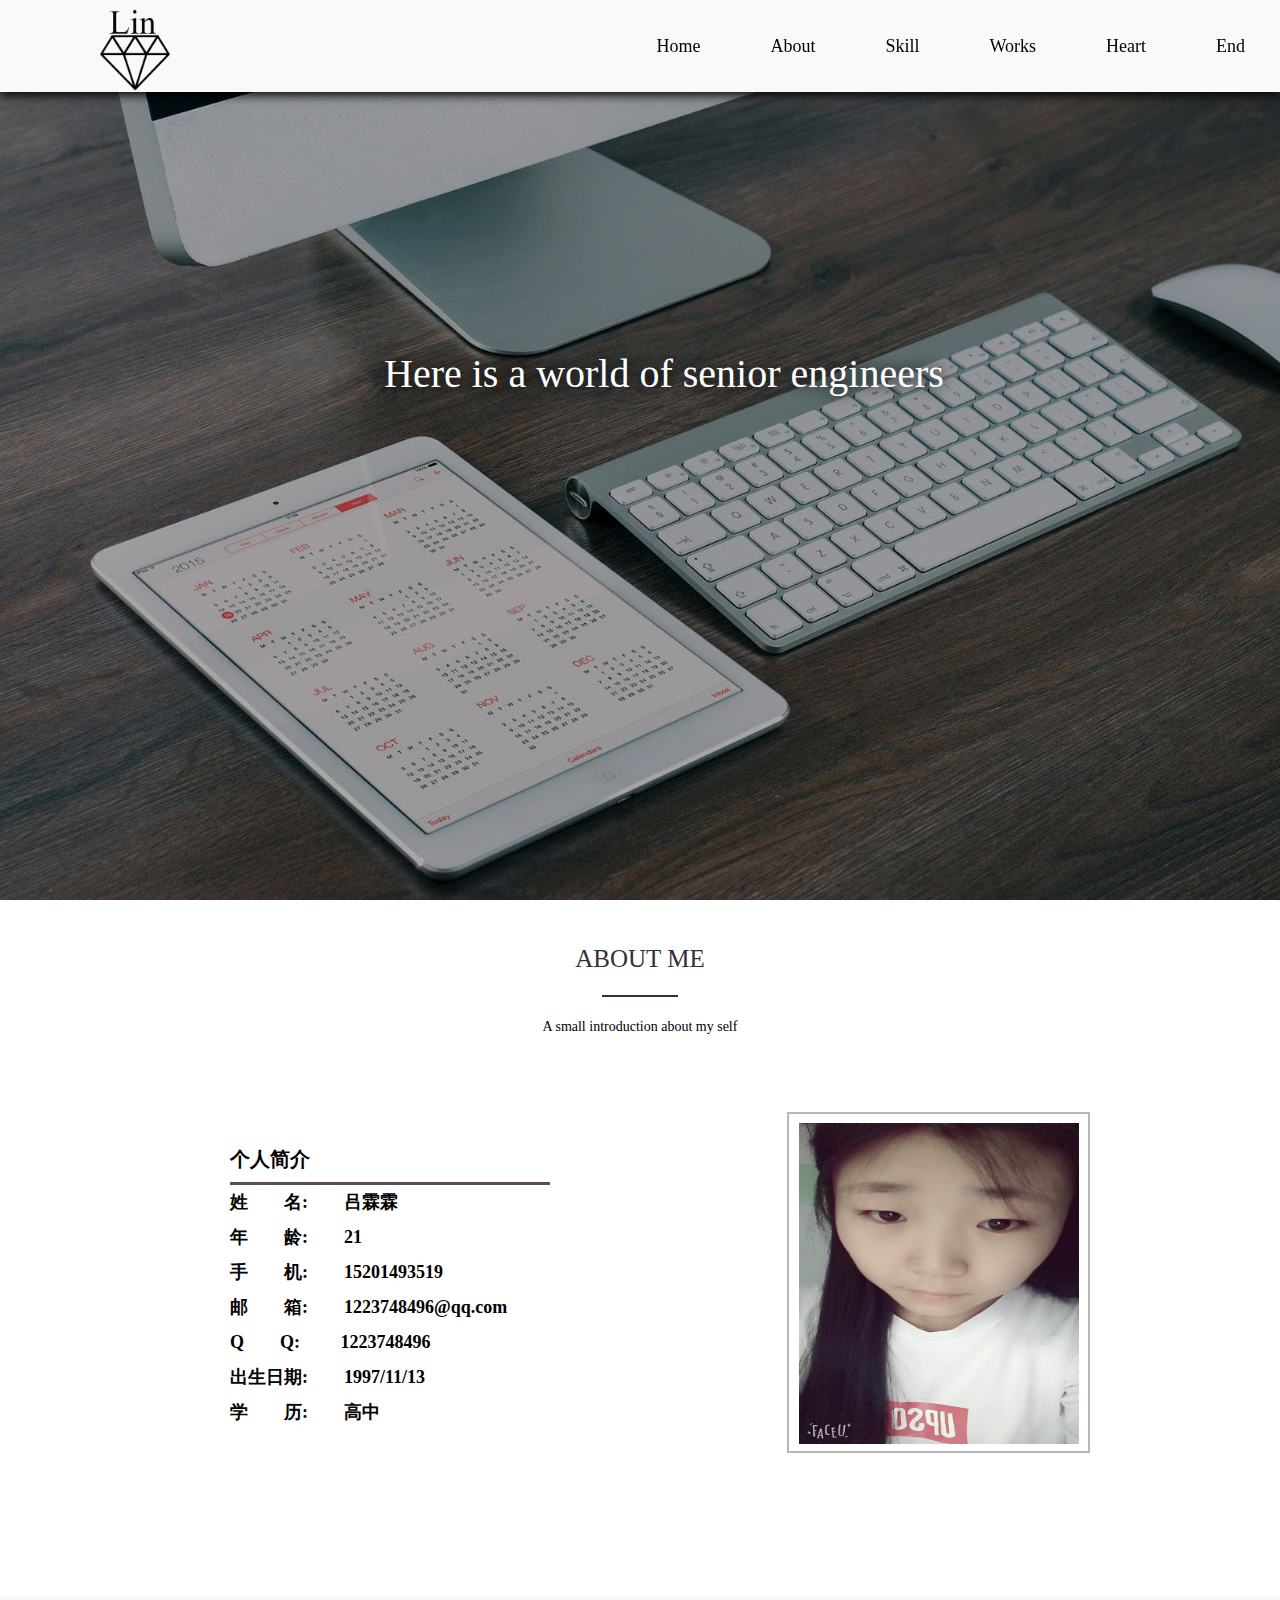
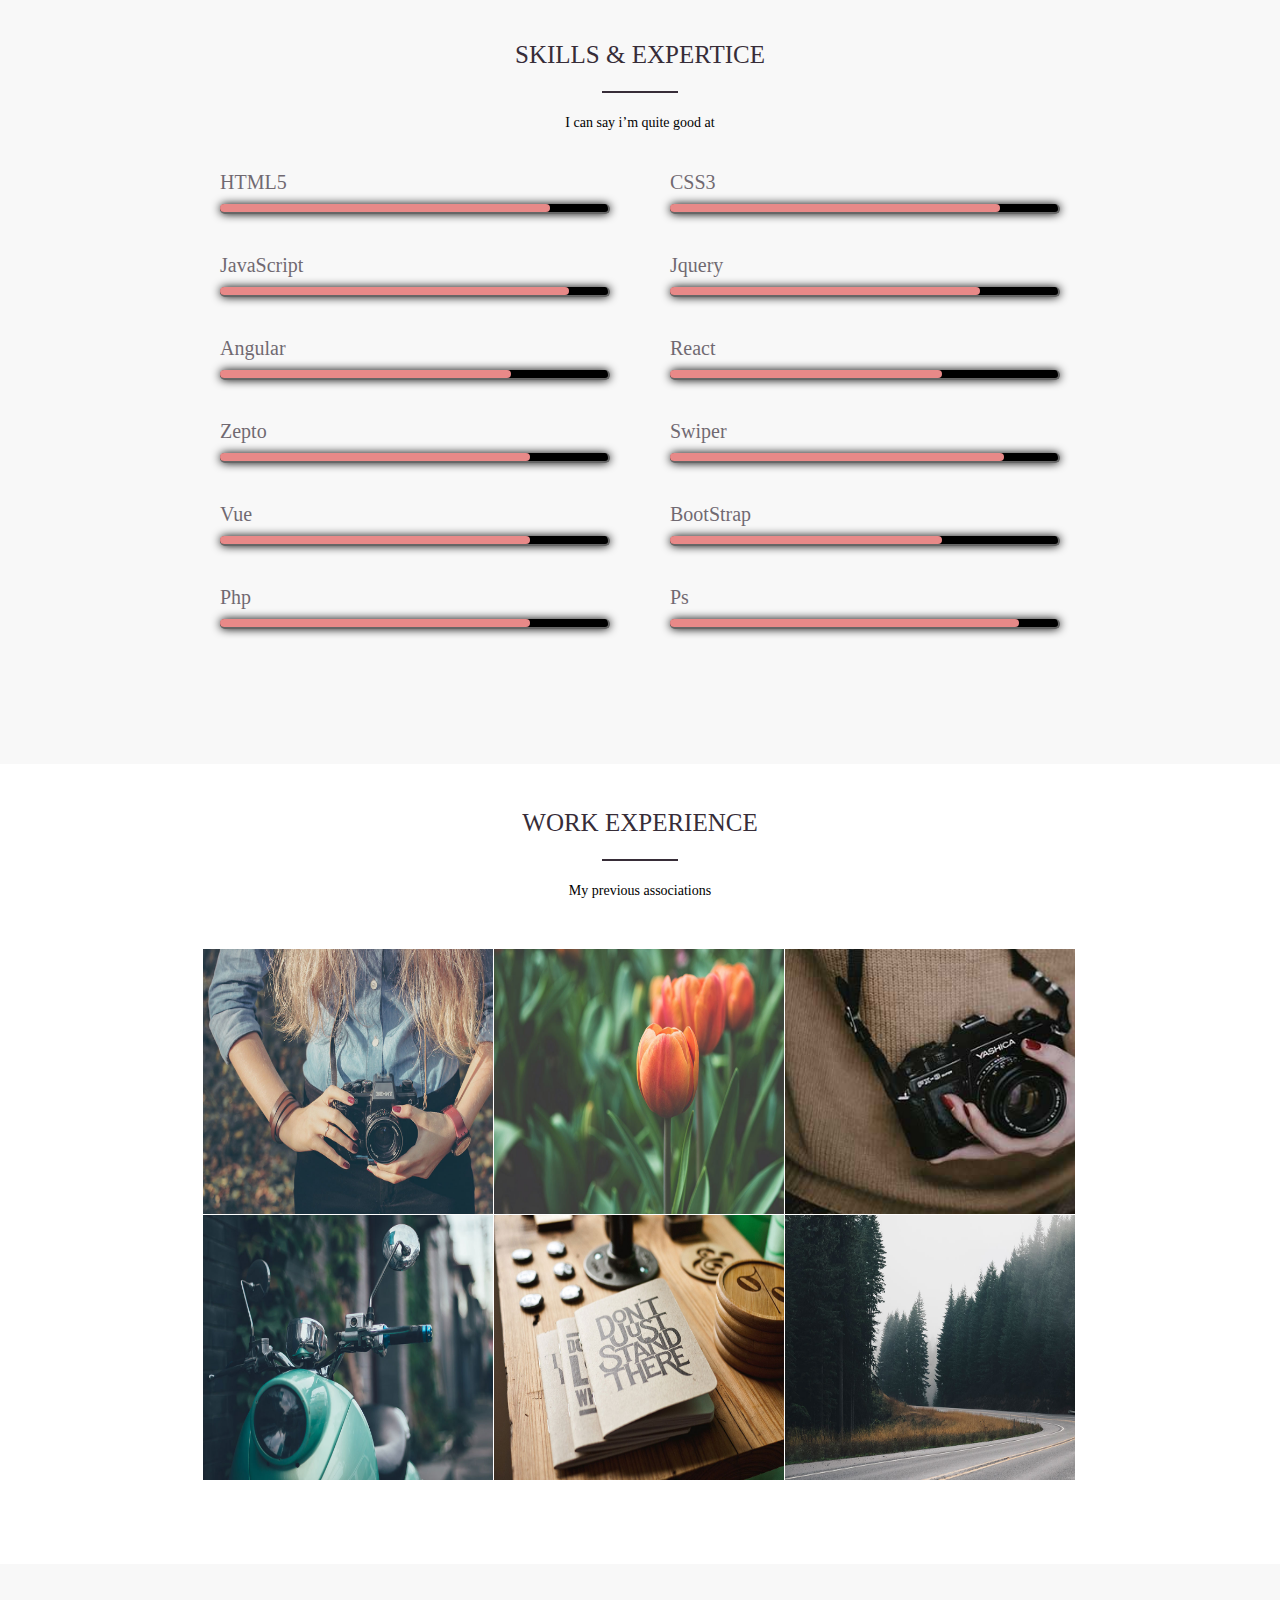
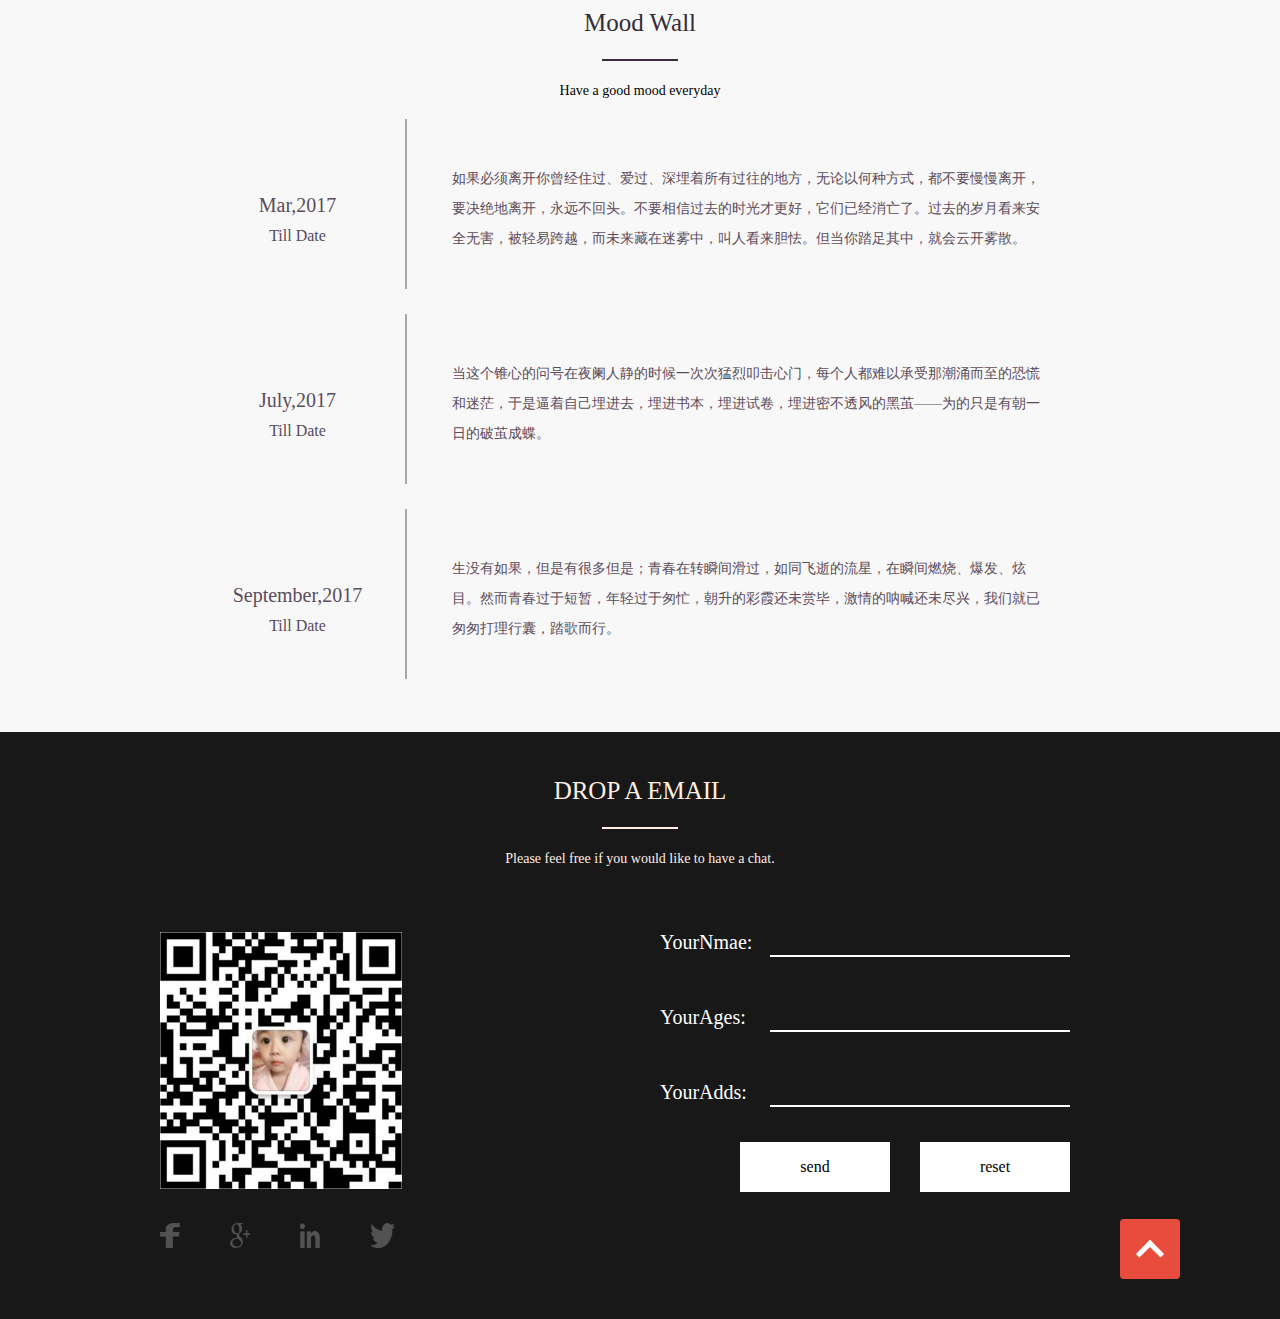
<file: index.html>
<!DOCTYPE html>
<html>
<head>
    <meta charset="utf-8">
    <meta name="viewport" content="width=device-width, initial-scale=1.0">
    <meta name="description" content="myself.world"/>
    <meta keywords="吕霖霖">
    <title>吕霖霖</title>
    <link rel="shortcut icon" href="img/logoko.png"/>
    <link rel="stylesheet" type="text/css" href="css/reset.css">
    <link rel="stylesheet" type="text/css" href="css/style.css">
</head>
<body>
<div class="wrap">
    <!-- header start -->
    <div class="banner" id="home">
        <div class="header">
            <div class="leftNode">
                <img src="img/logoko.png" alt=""/>
            </div>
            <!--left end-->
            <ul id="ul">
                <li onclick="lin(0)">Home</li>
                <li onclick="lin(580)">About</li>
                <li onclick="lin(1280)">Skill</li>
                <li onclick="lin(2030)">Works</li>
                <li onclick="lin(2860)">Heart</li>
                <li onclick="lin(3600)">End</li>
            </ul>
        </div>
        <!-- header end -->
        <p class="here">Here is a world of senior engineers</p>
    </div>
    <!-- banner end -->
    <div class="aboutMe">
        <div class="aboutMeInner">
            <div class="aboutCenter">
                <p class="works">ABOUT ME</p>
            </div>
            <!-- aboutCenter end -->
            <div class="line"></div>
            <p class="small">A small introduction about my self</p>

            <div class="aboutLin">
                <div class="aboutLeft">
                    <div class="product">
                        <p>个人简介</p>

                        <p>姓&emsp;&emsp;名:&emsp;&emsp;吕霖霖</p>

                        <p>年&emsp;&emsp;龄:&emsp;&emsp;21</p>

                        <p>手&emsp;&emsp;机:&emsp;&emsp;15201493519</p>

                        <p>邮&emsp;&emsp;箱:&emsp;&emsp;1223748496@qq.com</p>

                        <p>Q&emsp;&emsp;Q:&emsp;&emsp; 1223748496</p>

                        <p>出生日期:&emsp;&emsp;1997/11/13</p>

                        <p>学&emsp;&emsp;历:&emsp;&emsp;高中</p>
                    </div>
                    <!-- product end -->
                </div>
                <!--aboutLeft end-->
                <div class="aboutRight">
                    <img src="img/me.jpg" alt=""/>
                </div>
                <!--aboutRight end-->
            </div>
            <!--aboutLin end-->
        </div>
        <!-- aboutMeInner end -->
    </div>
    <!--aboutMe end-->

    <div class="mySkill">
        <div class="mySkillInner">
            <div class="aboutCenter">
                <p class="works">SKILLS & EXPERTICE</p>
            </div>
            <div class="line"></div>
            <p class="small">I can say i’m quite good at</p>
            <ul class="press_list">
                <li>
                    <span class="press_list_cls">HTML5</span>

                    <div class="long">
                        <div></div>
                    </div>
                </li>
                <li><span class="press_list_cls">CSS3</span>

                    <div class="long">
                        <div></div>
                    </div>
                </li>
                <li><span class="press_list_cls">JavaScript</span>

                    <div class="long">
                        <div></div>
                    </div>
                </li>
                <li><span class="press_list_cls">Jquery</span>

                    <div class="long">
                        <div></div>
                    </div>
                </li>
                <li><span class="press_list_cls">Angular</span>

                    <div class="long">
                        <div></div>
                    </div>
                </li>
                <li><span class="press_list_cls">React</span>

                    <div class="long">
                        <div></div>
                    </div>
                </li>
                <li><span class="press_list_cls">Zepto</span>

                    <div class="long">
                        <div></div>
                    </div>
                </li>
                <li><span class="press_list_cls">Swiper</span>
                    <div class="long">
                        <div></div>
                    </div>
                </li>
                <li><span class="press_list_cls">Vue</span>

                    <div class="long">
                        <div></div>
                    </div>
                </li>
                <li><span class="press_list_cls">BootStrap</span>
                    <div class="long">
                        <div></div>
                    </div>
                </li>
                <li><span class="press_list_cls">Php</span>

                    <div class="long">
                        <div></div>
                    </div>
                </li>
                <li><span class="press_list_cls">Ps</span>

                    <div class="long">
                        <div></div>
                    </div>
                </li>
            </ul>
        </div>
        <!-- mySkillInner end -->
    </div>
    <!-- mySkill end -->

    <div class="Productions">
        <div class="aboutCenter">
            <p class="works">WORK EXPERIENCE</p>
        </div>
        <div class="line"></div>
        <p class="small">My previous associations</p>

        <div id="lbtWrap">
            <ul class="lvProduct">
                <li class="one">
                    <img src="img/one.jpg" alt=""/>

                    <div class="oneInner"><p>母亲节</p></div>
                </li>
                <li class="two">
                    <img src="img/two.jpg" alt=""/>

                    <div class="oneInner twoInner"><p>计算器</p></div>
                </li>
                <li class="three">
                    <img src="img/three.jpg" alt=""/>

                    <div class="oneInner"><p>小毛驴</p></div>
                </li>
                <li class="four">
                    <img src="img/four.jpg" alt=""/>

                    <div class="oneInner threeInner"><p>摇骰子</p></div>
                </li>
                <li class="five">
                    <img src="img/five.jpg" alt=""/>

                    <div class="oneInner"><p>爆炸图</p></div>
                </li>
                <li class="six">
                    <img src="img/six.jpg" alt=""/>

                    <div class="oneInner fourInner"><p>瀑布流</p></div>
                </li>
            </ul>
            <!-- lvProduct end -->
        </div>
        <!-- lbtWrap end -->

    </div>
    <!-- Productions end -->

    <div class="myHeart">
        <div class="myHeartInner">
            <div class="aboutCenter">
                <p class="works" id="mood">Mood Wall</p>
            </div>
            <div class="line"></div>
            <p class="small">Have a good mood everyday</p>

            <div class="heartNodeA">
                <div class="txetNode">
                    <p class="marTxt">Mar,2017</p>

                    <p class="janTxt">Till Date</p>
                </div>
                <!-- textNode end -->
                <div class="longTextBox">
                    <p>
                        如果必须离开你曾经住过、爱过、深埋着所有过往的地方，无论以何种方式，都不要慢慢离开，要决绝地离开，永远不回头。不要相信过去的时光才更好，它们已经消亡了。过去的岁月看来安全无害，被轻易跨越，而未来藏在迷雾中，叫人看来胆怯。但当你踏足其中，就会云开雾散。
                    </p>
                </div>
                <!-- longTextBox end -->
            </div>
            <!--heartNodeA -->
            <div class="heartNodeA">
                <div class="txetNode">
                    <p class="marTxt">July,2017</p>

                    <p class="janTxt">Till Date</p>
                </div>
                <!-- textNode end -->
                <div class="longTextBox">
                    <p>当这个锥心的问号在夜阑人静的时候一次次猛烈叩击心门，每个人都难以承受那潮涌而至的恐慌和迷茫，于是逼着自己埋进去，埋进书本，埋进试卷，埋进密不透风的黑茧——为的只是有朝一日的破茧成蝶。</p>
                </div>
                <!--longTextBox end-->


            </div>
            <!--heartNodeA -->
            <div class="heartNodeA">
                <div class="txetNode">
                    <p class="marTxt">September,2017</p>

                    <p class="janTxt">Till Date</p>
                </div>
                <!-- textNode end -->
                <div class="longTextBox">
                    <p>
                        生没有如果，但是有很多但是；青春在转瞬间滑过，如同飞逝的流星，在瞬间燃烧、爆发、炫目。然而青春过于短暂，年轻过于匆忙，朝升的彩霞还未赏毕，激情的呐喊还未尽兴，我们就已匆匆打理行囊，踏歌而行。</p>
                </div>
                <!--longTextBox end-->
            </div>
            <!--heartNodeA -->
        </div>
        <!-- myHeartInner end -->
    </div>
    <!--myHeart end-->

    <div class="footer clear">
        <div class="footerInner">
            <div class="aboutCenter">
                <p class="deal">DROP A EMAIL</p>
            </div>
            <div class="lines"></div>
            <p class="smalls">Please feel free if you would like to have a chat.</p>
            <div class="massage">
            <div class="masLeft">
            <img src="img/wx.jpg" class="qq" alt=""/>
            <div class="copys">
                <img src="img/reedom.jpg" class="reedom" alt=""/>
                <img src="img/destiny.jpg" class="destiny" alt=""/>
                <img src="img/passion.jpg" class="passion" alt=""/>
                <img src="img/cherish .jpg" class="cherish" alt=""/>
            </div>
            <!-- copy end -->
            </div>
            <!-- masLeft end -->
            <div class="masRight">
                <div class="masBox">
                    <p class="aeecss">YourNmae:</p>
                    <div contenteditable="true" class="youName">
                    </div>
                </div>
                <!-- masBox end -->
                 <div class="masBox">
                    <p class="aeecss">YourAges:</p>
                    <div contenteditable="true" class="youName">
                    </div>
                </div>
                <!-- masBox end-->
                <div class="masBox">
                    <p class="aeecss">YourAdds:</p>
                    <div contenteditable="true" class="youName">
                    </div>
                </div>
                <!-- masBox end -->
                <div class="masBox">
                <button class="send"><a href="#">reset</a></button>
                <button class="send"><a href="#">send</a></button>
                </div>
                <!-- masBox end -->
            </div>
            <!-- masRight end-->

            </div>
            <!-- massage end -->
        </div>
        <!--footerInner-->
        <div class="returTop">
                <p></p>
        </div>
        <!-- returTop end -->
    </div>
    <!-- footer end -->
    <!-- <div class="clear"></div> -->
</div>
<!-- wrap end -->
</body>
<script src="js/jquery-1.11.3.min.js" type="text/javascript"></script>
<script type="text/javascript" src="js/index.js"></script>
</html>
</file>
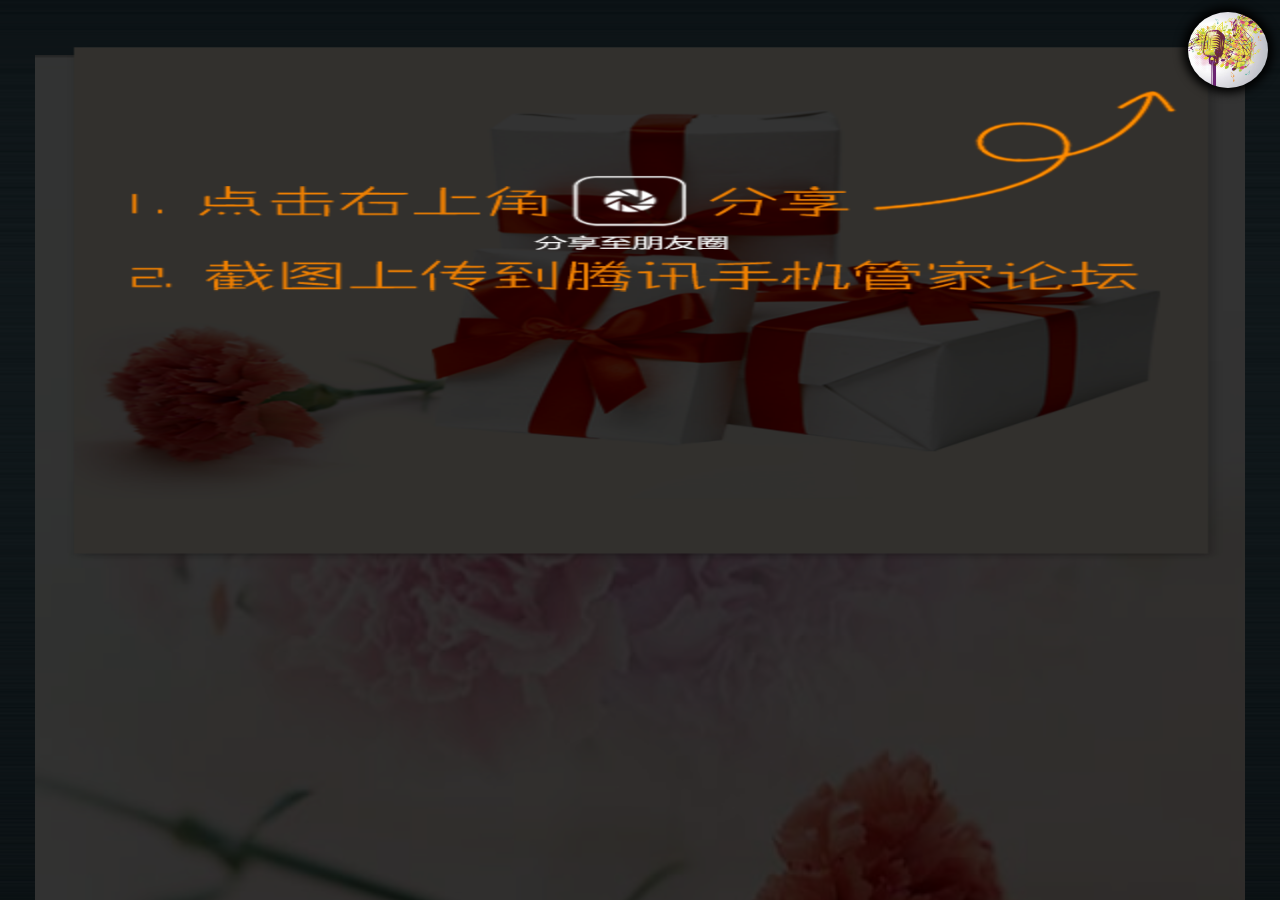
<file: others/mother/index.html>
<!DOCTYPE html>
<html lang="en">
<head>
    <meta charset="UTF-8">
    <title>Title</title>
    <meta name="viewport"
          content="width=device-width,initial-scale=1.0,minimum-scale=1.0,maximum-scale=1.0,user-scalable=no">
    <meta content="telephone=no" name="format-detection">
    <script src="js/jquery-1.11.3.min.js"></script>
    <script src="js/remJS.js"></script>
    <script src="js/index.js"></script>
    <link rel="stylesheet" href="css/reset.css">
    <link rel="stylesheet" href="css/index.css">
</head>
<body>
<div class="box">
    <div>
        <img src="images/img01_03.jpg">
        <span>No.1 〉</span>
        <p>早起，给妈妈一个拥抱<br/>送一直康乃馨<br/>并亲口说一声：“妈妈，我爱你！”</p>
        <img src="images/canyu_03.jpg" class="chayu">
    </div>
    <div>
        <img src="images/img02_03.jpg">
        <span>No.2 〉</span>
        <p>从今天开始<br/>每年的今天<br/>都与妈妈自拍一张</p>
    </div>
    <div>
        <img src="images/img03_03.jpg">
        <span>No.3 〉</span>
        <p>当天家务全包：<br/>洗菜、做饭、洗衣服、搞卫生<br/>洗菜、做饭、洗衣服、搞卫生</p>
    </div>
    <div>
        <img src="images/img04_03.jpg">
        <span>No.4 〉</span>
        <p>拿出以前拍的照片<br/> 和妈妈一起回忆<br/>制作属于我们的青春纪念册</p>
    </div>
    <div>
        <img src="images/img05_03.jpg">
        <span>No.5 〉</span>
        <p>健康是最大的财富<br/>陪妈妈做个身体检查</p>
    </div>
    <div>
        <img src="images/img06_03.jpg">
        <span>No.6 〉</span>
        <p>出门在外的伙伴们<br/> 给妈妈打个电话<br/>聊聊生活、工作，吧啦吧啦……</p>
    </div>
    <div>
        <img src="images/img07_03.jpg">
        <span>No.7 〉</span>
        <p>给老妈手机装上腾讯手机管家<br/>教妈妈如何识别诈骗短信<br/>儿女在外，别担心</p>
    </div>
    <div class="meng"></div>
    <img src="images/1.png" id="fen">
</div>
<img src="images/yin.jpg" id="yin">
<audio src="images/05.mp3" autoplay id="vdo"></audio>
</body>
</html>
</file>
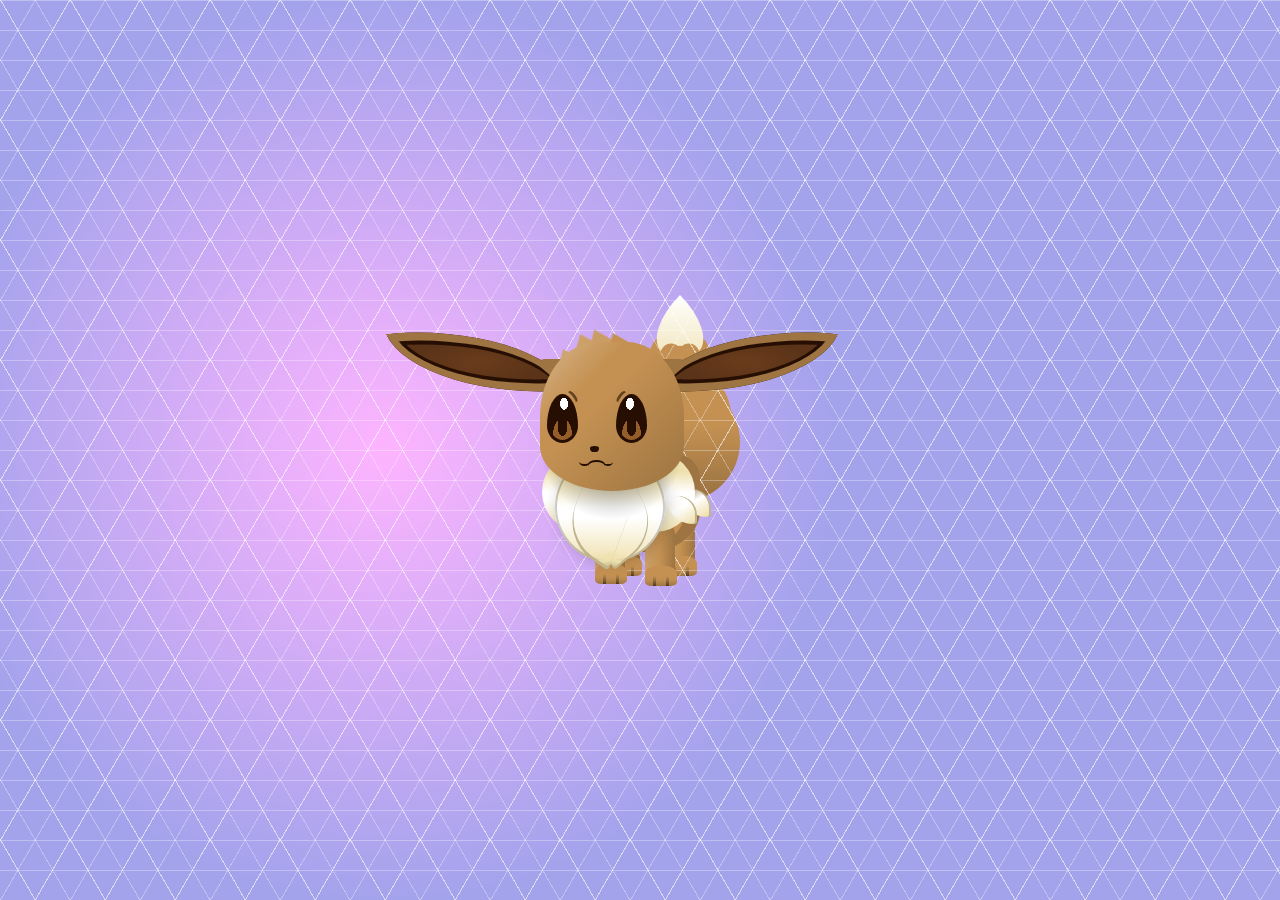
<file: others/xml/index.html>
<!DOCTYPE html>
<html >
<head>
  <meta charset="UTF-8">

  <title>纯CSS写的神奇宝贝-伊布 | jQuery特效|H5网站特效| H5游戏</title>
	<meta name="keywords" content="canvas动画, 手机微信网站特效, css3动画, html5特效, 网页特效" />
	<meta name="description" content="网页特效库-专注于HTML5、CSS3、js、jQuery、手机移动端等网页特效的手机与分享。所有的资源都免费提供广大童鞋下载学习和使用。" />
  

  
      <link rel="stylesheet" href="css/style.css">

  
</head>

<body>
  <div class="eevee">
  <div class="body">
    <div class="head">
      <div class="ears">
        <div class="ear">
          <div class="lobe"></div>
        </div>
        <div class="ear">
          <div class="lobe"></div>
        </div>
      </div>
      <div class="face">
        <div class="eyes">
          <div class="eye">
            <div class="eyelid"></div>
          </div>
          <div class="eye">
            <div class="eyelid"></div>
          </div>
        </div>
        <div class="nose"></div>
        <div class="mouth"></div>
      </div>
    </div>
    <div class="chest">
      <div class="fur">
        <div class="patch"></div>
      </div>
      <div class="fur">
        <div class="patch"></div>
      </div>
      <div class="fur">
        <div class="patch"></div>
      </div>
    </div>
    <div class="legs">
      <div class="leg">
        <div class="inner-leg"></div>
      </div>
      <div class="leg">
        <div class="inner-leg"></div>
      </div>
      <div class="leg">
        <div class="inner-leg"></div>
      </div>
      <div class="leg">
        <div class="inner-leg"></div>
      </div>
    </div>
    <div class="tail">
      <div class="tail">
        <div class="tail">
          <div class="tail">
            <div class="tail">
              <div class="tail -end"></div>
            </div>
          </div>
        </div>
      </div>
    </div>
  </div>
</div>

  
  
</body>
</html>
</file>
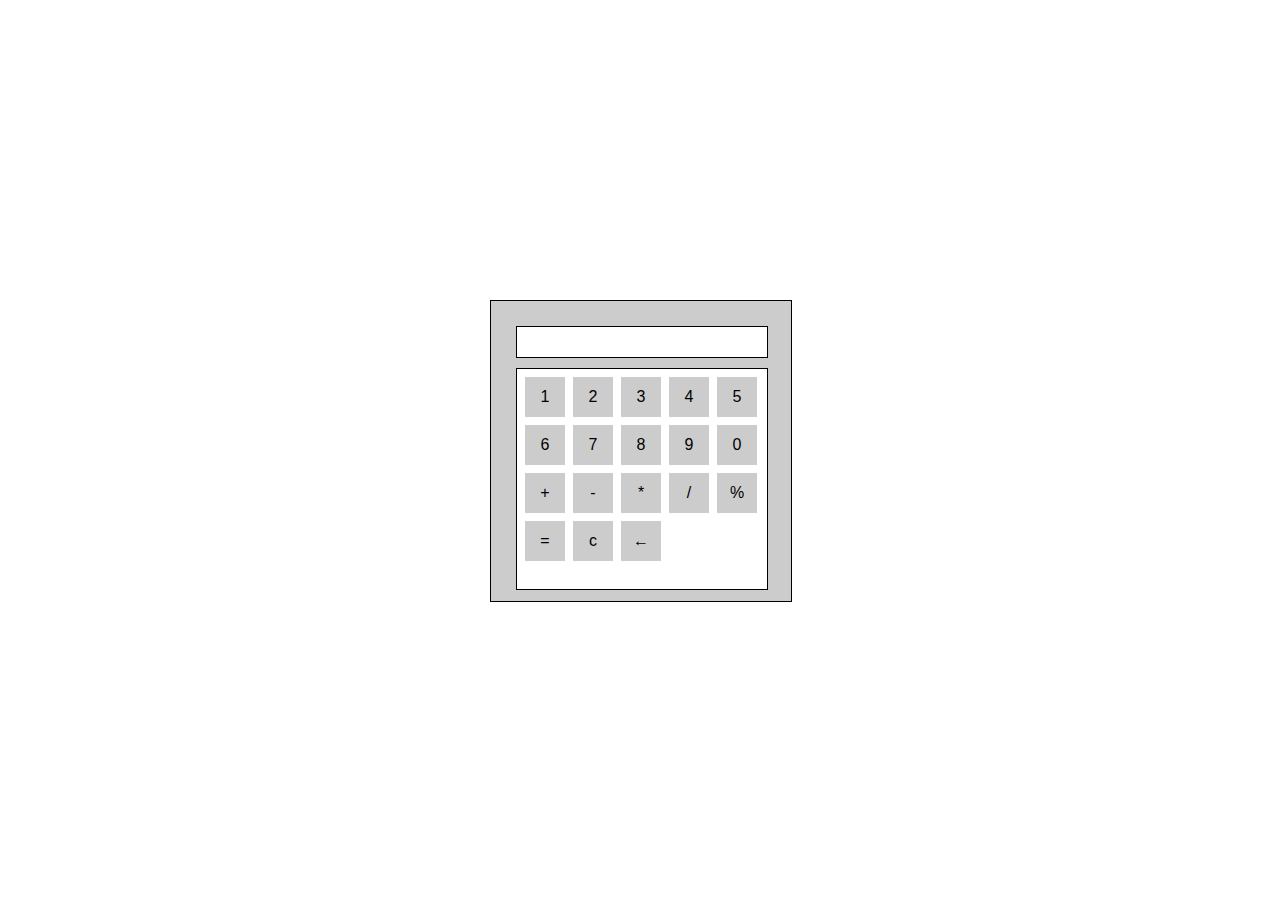
<file: others/jsq.html>
<!DOCTYPE html>
<html>
<head lang="en">
    <meta charset="UTF-8">
    <style>
        *{ padding:0; margin:0}
        #wrap{ width:275px; height:275px; background:#CCC; border:1px solid black; position:absolute; left:50%; top:50%; margin:-150px 0 0 -150px; padding:25px 0 0 25px}
        #allMount{ width:240px; height:30px; background:white; border:1px solid black; float:left; font:20px/30px Arial, Helvetica, sans-serif; padding-left:10px; overflow:hidden}
        #con{ width:250px; height:220px; background:white; border:1px solid black; float:left; margin-top:10px; }
        #con div{ width:40px; height:40px; font:16px/40px Arial, Helvetica, sans-serif; color:black; background:#ccc; text-align:center; float:left; margin:8px 0 0 8px; cursor:pointer;alpha(opacity:100); opacity:100}
    </style>


    <meta http-equiv="Content-Type" content="text/html; charset=UTF-8" />
    <title>自制计算器</title>
</head>
<body>
<div id="wrap">
    <div id="allMount"></div>
    <div id="con">
        <div>1</div>
        <div>2</div>
        <div>3</div>
        <div>4</div>
        <div>5</div>
        <div>6</div>
        <div>7</div>
        <div>8</div>
        <div>9</div>
        <div>0</div>
        <div>+</div>
        <div>-</div>
        <div>*</div>
        <div>/</div>
        <div>%</div>
        <div>=</div>
        <div>c</div>
        <div>←</div>
    </div>
</div>
</body>
<script>
    var allMount=document.getElementById('allMount');
    var con=document.getElementById('con');
    con.onmousedown=function(){
        return false
    }
    con.onclick=function(){
        var e=event||arguments[0];
        var target=e.srcElement||e.target;
        var inner=target.innerHTML;
        if(isNaN(Number(inner))){
            if(inner=="="){
                if(allMount.innerHTML!=""&&isNaN(Number(allMount.innerHTML.charAt(allMount.innerHTML.length-1)))==false){
                    if(allMount.innerHTML.indexOf("/0")!=-1||allMount.innerHTML.indexOf("%0")!=-1){
                        allMount.innerHTML="不支持这样做!";
                    }else if(((allMount.innerHTML.startsWith("*")||allMount.innerHTML.startsWith("/"))||allMount.innerHTML.startsWith("%"))&&allMount.innerHTML.length>=2){
                        allMount.innerHTML=0;
                    }else{
                        allMount.innerHTML=eval(allMount.innerHTML);
                    }
                }else{
                    allMount.innerHTML=0; 
                }
            }
            if(inner=="←"){
                if(allMount.innerHTML!=""){
                    allMount.innerHTML=allMount.innerHTML.substr(0,allMount.innerHTML.length-1);
                }
            }
            if(inner=="c"){
                allMount.innerHTML="";
            }
            if(((inner=="+"||inner=="-")||inner=="*")||inner=="/"){
                if(((allMount.innerHTML.endsWith('+')||allMount.innerHTML.endsWith('-'))||allMount.innerHTML.endsWith('*'))||allMount.innerHTML.endsWith('/')){
                    allMount.innerHTML=allMount.innerHTML.substr(0,allMount.innerHTML.length-1)+inner;
                }else if(allMount.innerHTML=="不支持这样做!"){
                    allMount.innerHTML=inner;
                }else{
                    allMount.innerHTML+=inner;
                }
            }
            if(inner=="%"){
                if(((allMount.innerHTML.endsWith('+')||allMount.innerHTML.endsWith('-'))||allMount.innerHTML.endsWith('*'))||allMount.innerHTML.endsWith('/')){

                }else{
                    allMount.innerHTML=0;
                }
            }
        }else if(isNaN(Number(inner))==false&&inner==0){ 
            if(allMount.innerHTML=="0"){
                allMount.innerHTML=0;
            }else if(allMount.innerHTML=="不支持这样做!"){
                allMount.innerHTML=0;
            }else{
                allMount.innerHTML+=inner;
            }
        }else if(isNaN(Number(inner))==false&&inner!="0"){
            if(allMount.innerHTML=="0"){
                allMount.innerHTML=inner;
            }else if(allMount.innerHTML=="不支持这样做!"){
                allMount.innerHTML=inner;
            }else{
                allMount.innerHTML+=inner;
            }
        }
    }

</script>
</html>
</file>
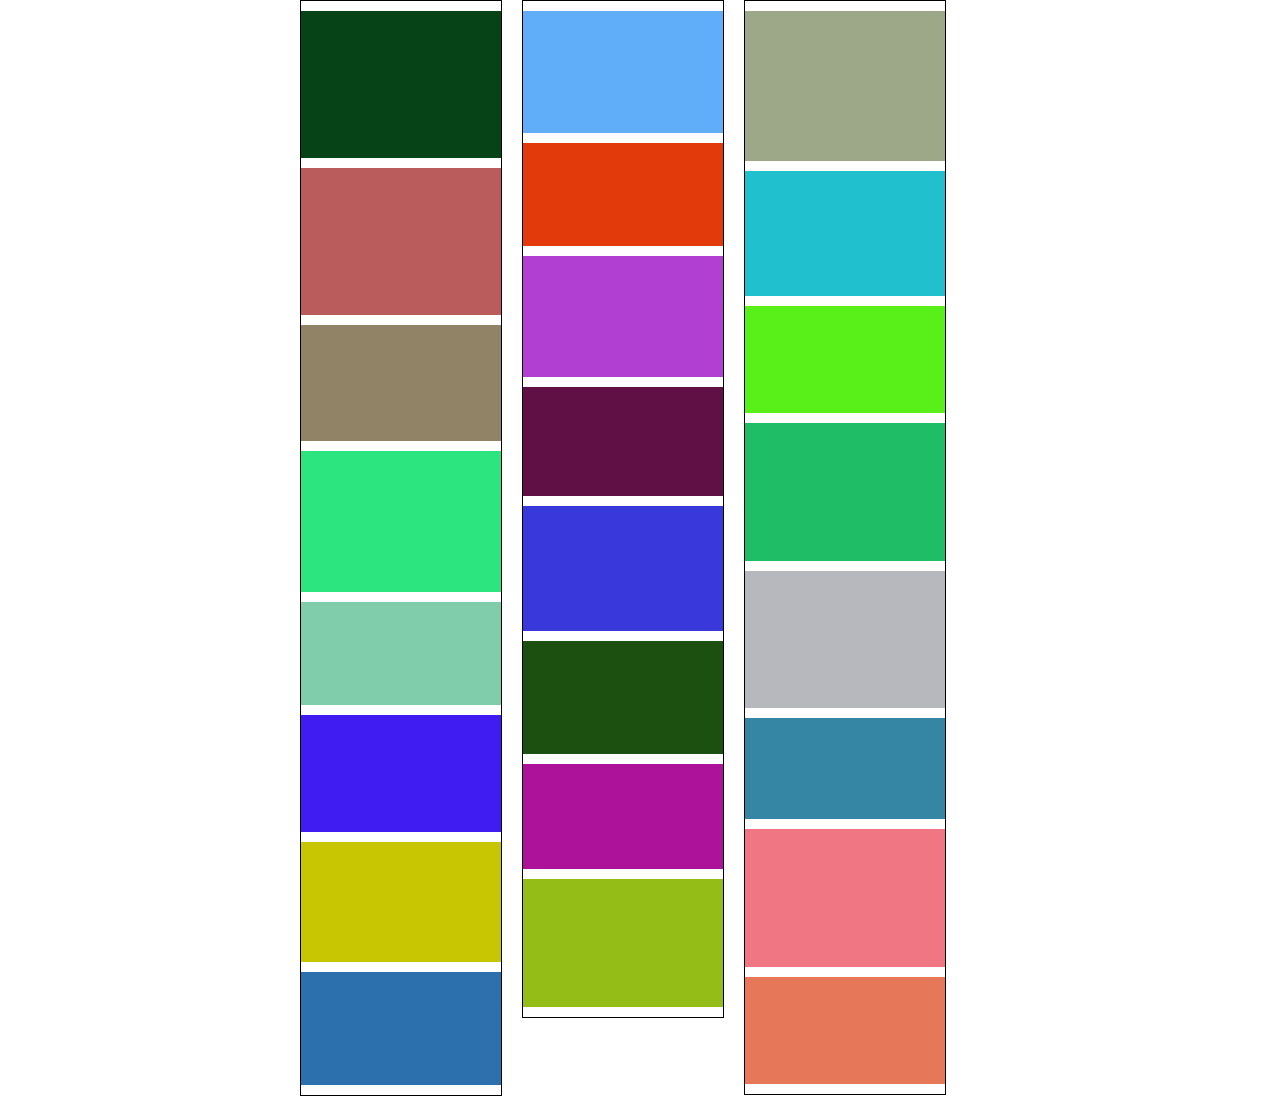
<file: others/pbl.html>
<!doctype html>
<html>
<head>
<meta charset="UTF-8">
<title>瀑布流</title>
<style>
   *{
	   margin:0;
	   padding:0;
	   list-style:none;
   }
   div{
	   width:700px;
	   margin:auto;
	   top:0;
	   left:0;
	   bottom:0;
	   right:0;
	   position: absolute;
   }
	ul{
		width:200px;
		margin:0 10px 0;
		border:1px solid black;
		float:left;
	}
	ul li{
		margin:10px 0;
		width:100%;
		background:#ccc;
	}
</style>
</head>
<body>
<div>
	<ul></ul>
    <ul></ul>
    <ul></ul>
</div>
</body>
</html>
<script>
	var aUl=document.getElementsByTagName('ul');
	function scrollTop(){
		for(var i=0;i<8;i++){
			for(var j=0;j<aUl.length;j++){
				var li=document.createElement('li');
				var liHeight=parseInt(Math.random()*51+100);
				li.style.height=liHeight+'px';
				li.style.background='rgb('+random(0,255)+','+random(0,255)+','+random(0,255)+')';
				aUl[j].appendChild(li)
			}
		}
	}
	scrollTop();
	document.onscroll=function(){
		var wHeight=document.body.clientHeight||document.documentElement.clientHeight;
		var scrolltop=document.body.scrollTop||document.documentElement.scrollTop||window.pageYOffset;
		var bigHeight=document.body.scrollHeight||document.documentElement.scrollHeight;
		if(bigHeight==scrolltop+wHeight){
			scrollTop();
		}
	}

	function random(min,max){
		return parseInt(Math.random()*((max+1)-min)+min);
	};
</script>
</file>
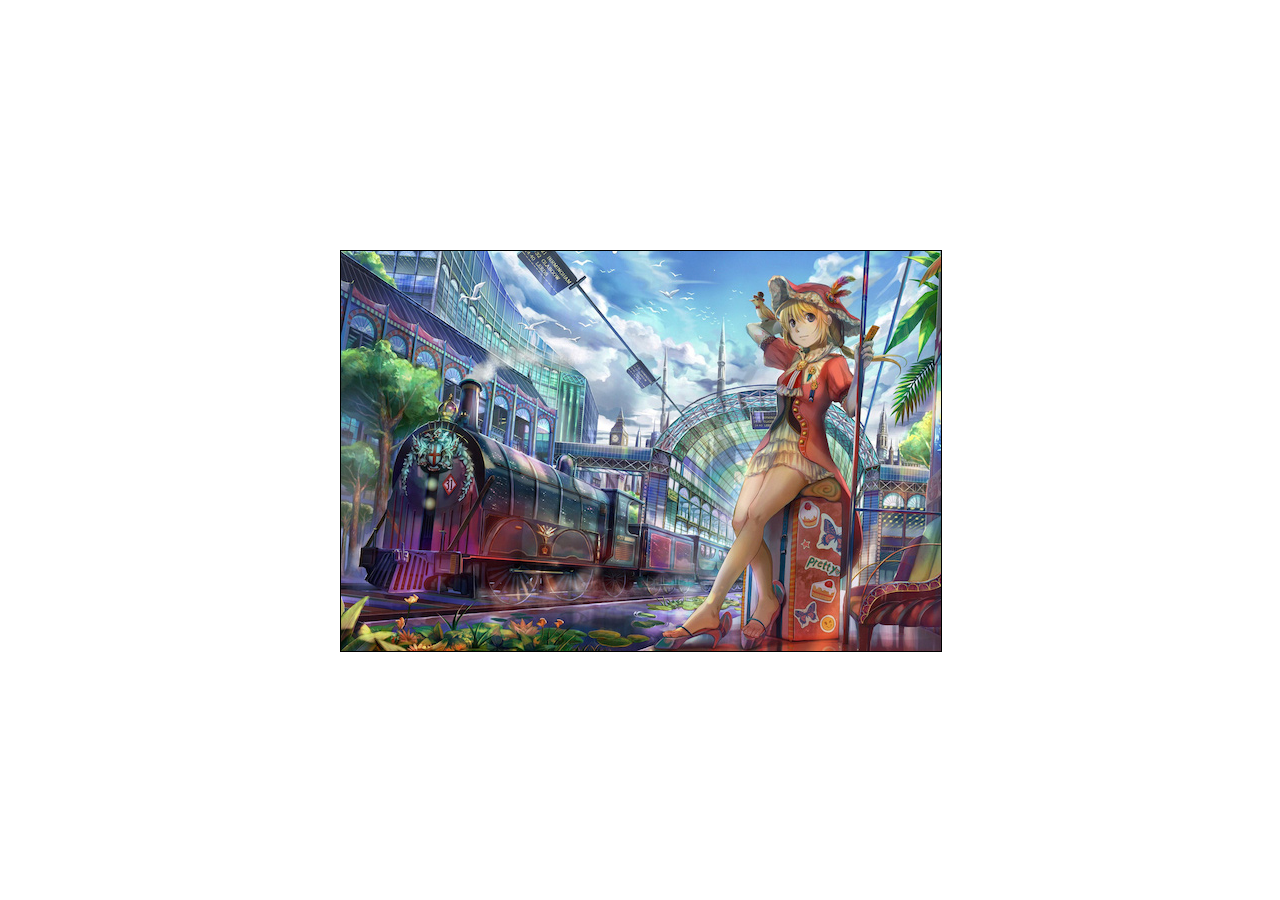
<file: others/boom/boom.html>
<!doctype html> 
<html> 
<head> 
    <meta charset="utf-8"> 
    <title></title> 
    <style type="text/css">
*{margin: 0;padding: 0;list-style: none;}
#boomNode{width: 600px;height:400px;border: 1px solid black;position: absolute;left: 50%;top: 50%;margin: -200px 0 0 -300px;}

    </style>
</head>
<body>
<div id='boomNode'></div>
<script type="text/javascript">

function boom(opt){
	this.opt = opt;
	this.index = 99999;
	this.imgLeg = 0;

	//生成元素的模块
	this.createNode();

	//爆炸模块
	this.chartBoom();

};
boom.prototype = {
	'createNode':function(){
		//this.needRandomTimer = this.opt.timer.split('-');
		//console.log(this.needRandomTimer);
		//console.log()
		this.imgLeg == this.opt.imgUrl.length && (this.imgLeg = 0);

		this.newDiv = document.createElement('div');

		this.newDiv.style.cssText ='width:100%;height:100%;position:absolute;';
		this.newDiv.style.zIndex=this.index;
		this.index--;
		for(var i = 0;i < this.opt.y;i++){
			for(var j = 0;j < this.opt.x;j++){
				this.smallDiv = document.createElement('div');

				this.smallDiv.style.width = this.opt.obj.clientWidth / this.opt.x + 'px';
				this.smallDiv.style.height = this.opt.obj.clientHeight / this.opt.y + 'px';
				this.smallDiv.style.float = 'left';
				this.smallDiv.style.background = 'url('+this.opt.imgUrl[this.imgLeg]+')';
				this.smallDiv.style.backgroundPositionX = this.opt.obj.clientWidth / this.opt.x * -j+'px';
				this.smallDiv.style.backgroundPositionY = this.opt.obj.clientHeight / this.opt.y * -i+'px';
				this.smallDiv.style.transition = this.random(Number(this.opt.timer.split('-')[0]),Number(this.opt.timer.split('-')[1]))+'s all ease';
				this.newDiv.appendChild(this.smallDiv);
			};
		};
		this.imgLeg++;

		this.opt.obj.appendChild(this.newDiv);
	},
	'returnArr':function(){
		this.str='';
		for(var i =0;i <this.opt.style.length;i++ ){
			//this.str='';
			this.str+= ' '+this.opt.style[i].split(':')[0]+'(';
			this.str+= this.random(Number(this.opt.style[i].split(':')[1].split('*')[0]),Number(this.opt.style[i].split(':')[1].split('*')[1]));
			this.str+= this.opt.style[i].split(':')[2] +')';
			//this.arr.push(this.str);
		};
		this.str = this.str.replace('undefined','');
		return this.str;
		//this.arr.push(this.str);
	},
	'chartBoom':function(){
		var _this = this;

		//console.log(this.returnArr());
		//

		//console.log(this.opt.style)
		
		//console.log(this.arr);
		//this.opt.style

		

		setTimeout(function(){
			for(var i = 0;i<_this.newDiv.children.length;i++){
				console.log(_this.returnArr())
				_this.newDiv.children[i].style.transform = _this.returnArr();
				_this.newDiv.children[i].style.opacity = 0;
			};


			_this.createNode();
			_this.chartBoom();
			//_this.index--;
		},1000);

		setTimeout(function(){
			boomNode.children[0].remove();
			//alert(1);
		//	console.log()
			//_this.index++;
			//document.getElementById('div'+_this.index).remove();
			
			//_this.newDiv.remove();
			//_this.createNode();
			//_this.chartBoom();

		},Number((this.opt.timer.split('-')[1])*1000)+1000)

	},
	'random':function(min,max){
		return Number(Math.random()*((max-min))+min);
	}
}

new boom({
	'obj':boomNode,
	'x':10,
	'y':8,
	'timer':'0.8-1.7',
	'imgUrl':['1.jpg','2.jpg','3.jpg','4.jpg'],
	'style':['perspective:800*800:px','translateX:-500*500:px','translateY:-500*500:px','rotate:-180*180:deg','rotateX:-180*180:deg','rotateY:-180*180:deg','scale:1*3:']
	//rotate(37deg) rotateX(69deg)

})
//cssText = 'transform:rotate'


/*
	{
		obj:boom,
		x:10,
		y:8,
		imgUrl:[1.jpg,2.jpg,3.jpg],
		timer: 1.3-2.5,
		style:['rotate:30*90:deg','rotateY:-90*360:deg'],
		setTimer : 3000
	}
*/


</script>
</body>
</html>
</file>
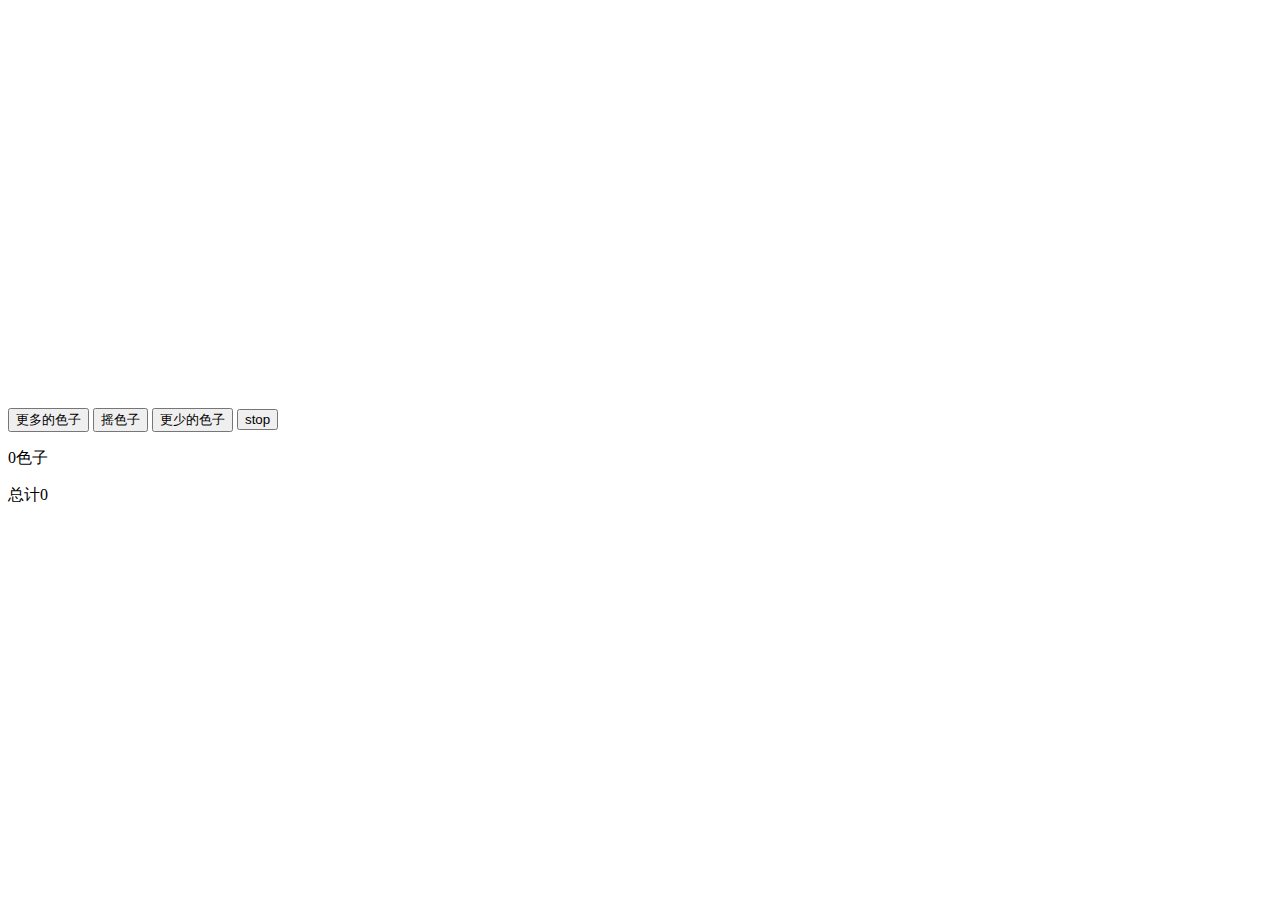
<file: others/tz/sz.html>
<!DOCTYPE html>
<html>
<head lang="en">
<meta charset="UTF-8">
<style>
        #wrap{ width:600px; height:400px; margin:0 auto; }
        #wrap div{ width:100px; height:100px; float:left; margin:10px 0 0 10px; background:url("img/se_1.gif");text-align:center; font:24px/100px "Arial Black", Gadget, sans-serif; color:white; position:relative; }
        #wrap div img{ position:absolute; top:0; left:0; z-index:1}
        #wrap div span{ z-index:99;}
</style>
</head>
<body>
<div id="wrap">
</div>
<input type="button" value="更多的色子">
<input type="button" value="摇色子">
<input type="button" value="更少的色子">
<input type="button" value="stop">
<p><span id="oSpan"></span>色子</p>
<p>总计<span id="oSpan2"></span></p>
<script type="text/javascript">
    var oInput=document.getElementsByTagName('input');
    var wrap=document.getElementById('wrap');
    var oSpan=document.getElementById('oSpan');
    var oSpan2=document.getElementById('oSpan2');
    var stop=document.getElementById('stop');
    var timer=null;
    var arr=[];
    var k=0;
    oSpan.innerHTML=0;
    oSpan2.innerHTML=0;
    function random(min,max){
        return parseInt(Math.random()*((max+1)-min)+min);
    };
    function fn_one(){
        var ran=random(1,6);
        var div=document.createElement('div');
        k+=ran;
        arr.push(ran);
        var long=wrap.children.length;
        div.innerHTML+='<img src="img/'+ran+'.gif">'
        if(long==12){
            return
        }else{
            oSpan.innerHTML=long+1;
            wrap.appendChild(div);
        }
        oSpan2.innerHTML=k;
    }
    function fn_two(){
        var long=wrap.children.length;
        arr.pop();
        k=0;
        for(var i=0;i<arr.length;i++){
            arr.push();
            k+=arr[i];
        }
        if(long<1){
            return
        }else{
            oSpan.innerHTML=arr.length;
            oSpan2.innerHTML=k;
            wrap.removeChild(wrap.children[arr.length]);
        }
    }
    oInput[0].onclick=function(){
       fn_one();
    };
    function time(){
        var long=wrap.children.length;
        var n=0;
        k=0;
        arr=[];
        for(var i=0;i<long;i++){
            n=random(1,6);
            wrap.children[i].innerHTML+='<img src="img/'+n+'.gif">';
            oSpan.innerHTML=long;
            k+=n;
            oSpan2.innerHTML=k;
            arr.push(n);
        }
    }
    oInput[1].onclick=function(){
        clearInterval(timer)
        timer=setInterval(time,3e1)
    };
    oInput[2].onclick=function(){
        fn_two()
    };
    oInput[3].onclick=function(){
        clearInterval(timer)
    }
</script>
</body>
</html>
</file>
<file: css/style.css>
.wrap {
    width: 100%;
    min-width: 960px;
}

.header {
    width: 100%;
    height: 92px;
    background: #f9f9f9;
    position: fixed;
    z-index: 1;
    top: 0px;
    box-shadow: 0 3px 10px black;
}

.leftNode {
    float: left;
    margin-left: 100px;
}

.leftNode img {
    width: 70px;
    height: 80px;
    margin-top: 10px;
}

#ul {
    float: right;
    height: 100%;
}

#ul li {
    float: left;
    transition-duration: .5s;
    padding: 0px 35px 0 35px;
    text-align: center;
    height: 100%;
    text-align: center;
    line-height: 92px;
    color: #000;
    font-size: 18px;
    font-weight: normal;
    transition-duration: 0.5s;
}

#ul li:hover {
    cursor: pointer;
    background-position: 0 0px;
    background-color: #f15556;
    color: #ffffff;
}

#ul > li.navIn {
    background: #f45154;
    cursor: pointer;
    color: #fff;
}

/*banner start*/
.banner {
    width: 100%;
    height:100vh;
    background: url('../img/banner.jpg') no-repeat;
    background-position: center center;
    position: relative;
    background-size:100% 100%;
}



@keyframes like {
    0% {
        transform: scale(0);
    }
    100% {
        transform: scale(1);
    }
}

.here {
    color: #fff;
    font-size: 40px;
    text-align: center;
    top: 350px;
    left: 30%;
    position: absolute;
    text-shadow: 0 0 14px black;
    transition: all 2s;
    -webkit-animation: like 2s;
}


/*aboutMe start*/
.aboutMe {
    width: 100%;
    height: 596px;
}

.aboutMeInner {
    width: 900px;
    height: 100%;
    margin: auto;
}

.aboutCenter {
    margin: auto;
}

.line {
    width: 76px;
    height: 2px;
    background: #372d38;
    margin: 22px auto;
}

.small {
    text-align: center;
    font-size: 14px;
}

.aboutLin {
    width: 100%;
    height: 337px;
    margin-top: 77px;
}

.aboutLeft {
    width: 400px;
    height: 337px;
    float: left;
}

.product {
    width: 350px;
    height: 100%;
    margin-left: 40px;
}

.aboutLeft p {
    line-height: 35px;
    font-weight: bold;
    font-size: 18px;
}

.aboutLeft p:nth-child(1) {
    font-size: 20px;
    width: 320px;
    height: 40px;
    padding-top: 30px;
    border-bottom: 3px solid #5b4c5c;
}

.aboutRight {
    width: 299px;
    height: 337px;
    border: 2px solid #bab4bb;
    float: right;
}

.aboutRight img {
    width: 280px;
    height: 321px;
    margin: 9px 9px 9px 10px;
}

/*mySkill start*/
.mySkill {
    width: 100%;
    height: 768px;
    margin-top: 100px;
    background: #F8F8F8;

}

.mySkillInner {
    width: 900px;
    height: 100%;
    margin: auto;
}

.skillText {
    text-align: center;
    color: #372d38;
    font-size: 25px;
    padding-top: 100px;
}

.press_list {
    width: 100%;
    overflow: hidden;
    margin-top: 40px;
}

.press_list > li {
    width: 50%;
    float: left;
    padding: 0 30px;
    box-sizing: border-box;
    background-clip: content-box;
    margin-bottom: 40px;
}

.press_list_cls {
    font-size: 20px;
    color: #372d38;
    opacity: .7;
    margin-bottom: 10px;
    display: block;
    text-shadow: 0px 0px 10px #fff;
}

.press_list > li > .long {
    width: 100%;
    height: 10px;
    background: black;
    border-bottom: 2px solid #666;
    border-right: 2px solid #666;
    box-sizing: border-box;
    border-radius: 5px;
    box-shadow: 0 0 10px black;
}

.press_list > li > .long > div {
    width: 50%;
    height: 100%;
    border-radius: 4px;
    background: #E88988;
    /*box-shadow:0 0 10px , 0px 0px 5px 5px #051a2b;*/
}

.press_list > li:nth-child(1) > .long > div {
    width: 85%;
}

.press_list > li:nth-child(2) > .long > div {
    width: 85%;
}

.press_list > li:nth-child(3) > .long > div {
    width: 90%;
}

.press_list > li:nth-child(4) > .long > div {
    width: 80%;
}

.press_list > li:nth-child(5) > .long > div {
    width: 75%;
}

.press_list > li:nth-child(6) > .long > div {
    width: 70%;
}

.press_list > li:nth-child(7) > .long > div {
    width: 80%;
}

.press_list > li:nth-child(8) > .long > div {
    width: 86%;
}

.press_list > li:nth-child(9) > .long > div {
    width: 80%;
}

.press_list > li:nth-child(10) > .long > div {
    width: 70%;
}

.press_list > li:nth-child(11) > .long > div {
    width: 80%;
}

.press_list > li:nth-child(12) > .long > div {
    width: 90%;
}

/*Productions start*/
.Productions {
    width: 100%;
    height: 800px;
    overflow: hidden;
}

.aboutCenter .works {
    text-align:center;
    padding-top:45px;
    color:#372d38;
    font-size:25px;
}

#lbtWrap {
    width:874px;
    height:531px;
    overflow:hidden;
    margin:50px auto;
}

.lvProduct {
    width: 874px;
    height: 531px;
    display: block;
}

.lvProduct li {
    width: 290px;
    height: 265px;
    float: left;
    background-size: cover;
    position: relative;
    overflow: hidden;
    transition: all 1s;

}

.lvProduct li:hover img {
    transform: translateX(-10px);
    overflow: hidden;
}

.lvProduct li img {
    width: 120%;
    height: 100%;
    transition: all 0.4s;
    overflow: hidden;
}

.oneInner {
    width: 100%;
    height: 100%;
    position: absolute;
    left: 0;
    top: 0;
    background: rgba(230, 78, 80, 0.35);
    opacity: 0;
    transform: translateY(265px);
}

.oneInner:hover p {
    transform: translateY(40px);
}

.oneInner p {
    text-align: center;
    color: #fff;
    line-height: 200px;
    font-size: 25px;
    cursor: pointer;
    transition: all 1s;
    font-weight: bold;
    text-shadow: 0 0 10px #000;
    position: absolute;
    top: 0px;
    left: 100px;
}

.twoInner {
    width: 100%;
    height: 100%;
    position: absolute;
    left: 0;
    top: 0;
    background: rgba(230, 78, 80, 0.35);
    opacity: 0;
    transform: translateY(-265px);
}

.threeInner {
    width: 100%;
    height: 100%;
    position: absolute;
    left: 0;
    top: 0;
    background: rgba(230, 78, 80, 0.35);
    opacity: 0;
    transform: translateX(-265px);
}

.fourInner {
    width: 100%;
    height: 100%;
    position: absolute;
    left: 0;
    top: 0;
    background: rgba(230, 78, 80, 0.35);
    opacity: 0;
    transform: translateX(265px);
}

.two {
    width: 290px;
    height: 265px;
    float: left;
    background-size: cover;
    position: relative;
    margin-left: 1px;
}

.three {
    width: 290px;
    height: 265px;
    float: left;
    background-size: cover;
    position: relative;
    margin-left: 1px;
}

.four {
    width: 290px;
    height: 265px;
    float: left;
    background-size: cover;
    position: relative;
}

.five {
    width: 290px;
    height: 265px;
    float: left;
    background-size: cover;
    position: relative;
    margin-left: 1px;
}

.six {
    width: 290px;
    height: 265px;
    float: left;
    background-size: cover;
    position: relative;
    margin-left: 1px;
}

.lvProduct li:hover {
    transition: all 1s;

}

.lvProduct li:hover .oneInner {
    opacity: 1;
    transform: translateY(0);
    transition: all .7s;
}

.lvProduct li:hover .twoInner {
    opacity: 1;
    transform: translateY(0);
    transition: all .7s;
}

.lvProduct li:hover.threeInner {
    opacity: 1;
    transform: translateX(0);
    transition: all .7s;
}

.lvProduct li:hover.fourInner {
    opacity: 1;
    transform: translateX(0);
    transition: all .7s;
}

.lvProduct li {
    float: left;
    margin-bottom: 1px;
}

/*myHeart start*/
.myHeart {
    width: 100%;
    height: 768px;
    background: #F8F8F8;

}

.myHeartInner {
    width: 900px;
    height: 100%;
    margin: auto;
}

.heartNodeA {
    width: 100%;
    height: 175px;
    margin: 20px 0 0 0;
    transition: all .7s;
}

.txetNode {
    width: 215px;
    height: 170px;
    border-right: 2px solid #ADA5AD;
    float: left;
}

.txetNode p {
    text-align: center;
    color: #5B4C5C;
}

.marTxt {
    padding-top: 75px;
    font-size: 20px;
}

.janTxt {
    padding-top: 10px;
}

.longTextBox {
    width: 600px;
    height: 145px;
    float: left;
    margin: 15px 0 0 45px;
}

.longTextBox p {
    line-height: 30px;
    font-size: 14px;
    color: #5B4C5C;
}

.longTextBox p:nth-child(1) {
    padding-top: 30px;
}

/*footer start*/
.footer {
    width: 100%;
    height: 587px;
    background: #181818;
    float: left;
    position: relative;  
}

.footerInner {
    width:960px;
    height: 100%;
    margin:auto; 
    overflow: hidden;
}

.massage {
     margin-top:50px;
     width:100%;
     height:420px;
}
.masLeft{
	width:400px;
	height:100%;
	float:left;
}
.qq{
	width:242px;
	height:257px;
	margin-top:15px;
}
.masRight{
	width:460px;
	height:100%;
	float:right;
}
.masBox{
   width:410px;
   height:50px;
   margin-bottom: 25px;
}

.aeecss {
    color: #fff;
    font-size: 20px;
    float:left;
    line-height:50px;
}
.youName{
	width:300px;
	height:38px;
	border-bottom: 2px solid #fff;
	float:right;
	outline: none;
	background: transparent;
	color:#fff;
	line-height:38px;

}

.aboutCenter .deal {
    text-align: center;
    padding-top: 45px;
    color: #ffeee3;
    font-size: 25px;
}

.lines {
    width: 76px;
    height: 2px;
    background: #ffeee3;
    margin: 22px auto;
}

.smalls {
    text-align: center;
    font-size: 14px;
    color: #ffeee3;
}

.copys{
	cursor: pointer;
	margin-top:20px;

}

.reedom{
    width: 20px;
    height: 25px;
    float: left;
    margin-top: 10px;
}

.destiny{
    width: 20px;
    height: 25px;
    float: left;
    margin-left: 50px;
    margin-top: 10px;
}

.passion{
    width: 20px;
    height: 25px;
    float: left;
    margin-left: 50px;
    margin-top: 10px;
}

.cherish{
    width: 25px;
    height:25px;
    float: left;
    margin-left: 50px;
    margin-top: 10px;
}

.send {
    width: 150px;
    height: 50px;
    float: right;
    margin-left: 30px;
    outline: none;
    border: none;
    cursor: pointer;
    background: #fff;
}

.send a {
    color: #000;
}

.returTop p {
    width: 15px;
    height: 15px;
    border-bottom: 5px solid #ffffff;
    border-left: 5px solid #ffffff;
    transform: rotate(135deg);
    position: absolute;
    left: 20px;
    top: 25px;
    background: transparent;
    line-height: 60px;
    text-align: center;
    font-size: 14px;
    color: #000;
    font-weight: bold;
}

.returTop {
    position: absolute;
    right:100px;
    bottom: 40px;
    background: #e74c3c;
    cursor: pointer;
    width: 60px;
    height: 60px;
    border-radius: 4px;
    -webkit-animation: pulse 1s linear 0s infinite alternate;
}
@keyframes pulse {
    from {
        -webkit-transform: scale3d(1, 1, 1);
    }
    to {
        -webkit-transform: scale3d(1.1, 1.1, 1.1);
    }
}
/*footer end*/
</file>
<file: others/mother/css/index.css>
html,body,.box{
    width: 100%;
    height: 100%;
    overflow: hidden;
}
.box{
    background: url("../images/bj_02.jpg") repeat-x;
    background-size: 1px 100%;
}
.box>div{
    width: 100%;
    height: 100%;
    padding: 1.375rem .875rem 0;
    box-sizing: border-box;
}
.box>div>img:first-child{
    width: 100%;
    display: block;
    position: relative;
}
.box>div>span{
    display: block;
    color: #ed7f02;
    font-size: .7rem;
    line-height: 100%;
    margin: .7rem 0 .25rem 0;
    position: relative;
}
.box>div>p{
    font-size: .75rem;
    color: #FFFFff;
    line-height: 1rem;
    position: relative;
}
.box>div>img:nth-of-type(2){
    display: block;
    width: 9.5rem;
    margin: 2rem auto 0;
}
.meng{
    background: url("../images/2.png") no-repeat;
    background-size: 100% 100%;
    background-position: left top;
}
#fen{
    width: 100%;
    height: 100%;
    position: absolute;
    top: 0px;
    left: 0px;
}
#yin{
    width: 2rem;
    border-radius: 50%;
    position: fixed;
    top: .3rem;
    right: .3rem;
    box-shadow: 0 0 10px 5px black;
}
</file>
<file: others/xml/css/style.css>
@-webkit-keyframes head {
  0% {
    -webkit-transform:  translateY(2%);
            transform:  translateY(2%);
  }
  7.69231% {
    -webkit-transform:  translateY(2%);
            transform:  translateY(2%);
  }
  15.38462% {
    -webkit-transform:  translateY(2%);
            transform:  translateY(2%);
  }
  23.07692% {
    -webkit-transform:  translateY(2%);
            transform:  translateY(2%);
  }
  30.76923% {
    -webkit-transform:  translateY(2%);
            transform:  translateY(2%);
  }
  46.15385% {
    -webkit-transform:  translateY(2%);
            transform:  translateY(2%);
  }
  53.84615% {
    -webkit-transform:  translateY(2%);
            transform:  translateY(2%);
  }
  61.53846% {
    -webkit-transform:  translateY(2%);
            transform:  translateY(2%);
  }
  69.23077% {
    -webkit-transform:  translateY(2%);
            transform:  translateY(2%);
  }
  100% {
    -webkit-transform:  translateY(2%);
            transform:  translateY(2%);
  }
  3.84615% {
    -webkit-transform:  translateY(0);
            transform:  translateY(0);
  }
  11.53846% {
    -webkit-transform:  translateY(0);
            transform:  translateY(0);
  }
  19.23077% {
    -webkit-transform:  translateY(0);
            transform:  translateY(0);
  }
  26.92308% {
    -webkit-transform:  translateY(0);
            transform:  translateY(0);
  }
  50% {
    -webkit-transform:  translateY(0);
            transform:  translateY(0);
  }
  57.69231% {
    -webkit-transform:  translateY(0);
            transform:  translateY(0);
  }
  65.38462% {
    -webkit-transform:  translateY(0);
            transform:  translateY(0);
  }
  73.07692% {
    -webkit-transform:  translateY(0);
            transform:  translateY(0);
  }
  34.61538% {
    -webkit-transform:  translateY(2%) rotate(-3deg);
            transform:  translateY(2%) rotate(-3deg);
  }
  38.46154% {
    -webkit-transform:  translateY(-5%) rotate(7deg);
            transform:  translateY(-5%) rotate(7deg);
  }
  76.92308% {
    -webkit-transform:  translateY(7%) rotate(-3deg);
            transform:  translateY(7%) rotate(-3deg);
  }
  84.61538% {
    -webkit-transform:  translateY(-7%) rotate(3deg);
            transform:  translateY(-7%) rotate(3deg);
  }
}
@keyframes head {
  0% {
    -webkit-transform:  translateY(2%);
            transform:  translateY(2%);
  }
  7.69231% {
    -webkit-transform:  translateY(2%);
            transform:  translateY(2%);
  }
  15.38462% {
    -webkit-transform:  translateY(2%);
            transform:  translateY(2%);
  }
  23.07692% {
    -webkit-transform:  translateY(2%);
            transform:  translateY(2%);
  }
  30.76923% {
    -webkit-transform:  translateY(2%);
            transform:  translateY(2%);
  }
  46.15385% {
    -webkit-transform:  translateY(2%);
            transform:  translateY(2%);
  }
  53.84615% {
    -webkit-transform:  translateY(2%);
            transform:  translateY(2%);
  }
  61.53846% {
    -webkit-transform:  translateY(2%);
            transform:  translateY(2%);
  }
  69.23077% {
    -webkit-transform:  translateY(2%);
            transform:  translateY(2%);
  }
  100% {
    -webkit-transform:  translateY(2%);
            transform:  translateY(2%);
  }
  3.84615% {
    -webkit-transform:  translateY(0);
            transform:  translateY(0);
  }
  11.53846% {
    -webkit-transform:  translateY(0);
            transform:  translateY(0);
  }
  19.23077% {
    -webkit-transform:  translateY(0);
            transform:  translateY(0);
  }
  26.92308% {
    -webkit-transform:  translateY(0);
            transform:  translateY(0);
  }
  50% {
    -webkit-transform:  translateY(0);
            transform:  translateY(0);
  }
  57.69231% {
    -webkit-transform:  translateY(0);
            transform:  translateY(0);
  }
  65.38462% {
    -webkit-transform:  translateY(0);
            transform:  translateY(0);
  }
  73.07692% {
    -webkit-transform:  translateY(0);
            transform:  translateY(0);
  }
  34.61538% {
    -webkit-transform:  translateY(2%) rotate(-3deg);
            transform:  translateY(2%) rotate(-3deg);
  }
  38.46154% {
    -webkit-transform:  translateY(-5%) rotate(7deg);
            transform:  translateY(-5%) rotate(7deg);
  }
  76.92308% {
    -webkit-transform:  translateY(7%) rotate(-3deg);
            transform:  translateY(7%) rotate(-3deg);
  }
  84.61538% {
    -webkit-transform:  translateY(-7%) rotate(3deg);
            transform:  translateY(-7%) rotate(3deg);
  }
}
@-webkit-keyframes head-shadow {
  0% {
    -webkit-transform:  translateY(-2%);
            transform:  translateY(-2%);
  }
  7.69231% {
    -webkit-transform:  translateY(-2%);
            transform:  translateY(-2%);
  }
  15.38462% {
    -webkit-transform:  translateY(-2%);
            transform:  translateY(-2%);
  }
  23.07692% {
    -webkit-transform:  translateY(-2%);
            transform:  translateY(-2%);
  }
  30.76923% {
    -webkit-transform:  translateY(-2%);
            transform:  translateY(-2%);
  }
  46.15385% {
    -webkit-transform:  translateY(-2%);
            transform:  translateY(-2%);
  }
  53.84615% {
    -webkit-transform:  translateY(-2%);
            transform:  translateY(-2%);
  }
  61.53846% {
    -webkit-transform:  translateY(-2%);
            transform:  translateY(-2%);
  }
  69.23077% {
    -webkit-transform:  translateY(-2%);
            transform:  translateY(-2%);
  }
  100% {
    -webkit-transform:  translateY(-2%);
            transform:  translateY(-2%);
  }
  3.84615% {
    -webkit-transform:  translateY(1%);
            transform:  translateY(1%);
  }
  11.53846% {
    -webkit-transform:  translateY(1%);
            transform:  translateY(1%);
  }
  19.23077% {
    -webkit-transform:  translateY(1%);
            transform:  translateY(1%);
  }
  26.92308% {
    -webkit-transform:  translateY(1%);
            transform:  translateY(1%);
  }
  50% {
    -webkit-transform:  translateY(1%);
            transform:  translateY(1%);
  }
  57.69231% {
    -webkit-transform:  translateY(1%);
            transform:  translateY(1%);
  }
  65.38462% {
    -webkit-transform:  translateY(1%);
            transform:  translateY(1%);
  }
  73.07692% {
    -webkit-transform:  translateY(1%);
            transform:  translateY(1%);
  }
  34.61538% {
    -webkit-transform:  translateY(-5%);
            transform:  translateY(-5%);
  }
  38.46154% {
    -webkit-transform:  translateY(5%);
            transform:  translateY(5%);
  }
  76.92308% {
    -webkit-transform:  translateY(-4%);
            transform:  translateY(-4%);
  }
  84.61538% {
    -webkit-transform:  translateY(10%) scale(0.9);
            transform:  translateY(10%) scale(0.9);
  }
}
@keyframes head-shadow {
  0% {
    -webkit-transform:  translateY(-2%);
            transform:  translateY(-2%);
  }
  7.69231% {
    -webkit-transform:  translateY(-2%);
            transform:  translateY(-2%);
  }
  15.38462% {
    -webkit-transform:  translateY(-2%);
            transform:  translateY(-2%);
  }
  23.07692% {
    -webkit-transform:  translateY(-2%);
            transform:  translateY(-2%);
  }
  30.76923% {
    -webkit-transform:  translateY(-2%);
            transform:  translateY(-2%);
  }
  46.15385% {
    -webkit-transform:  translateY(-2%);
            transform:  translateY(-2%);
  }
  53.84615% {
    -webkit-transform:  translateY(-2%);
            transform:  translateY(-2%);
  }
  61.53846% {
    -webkit-transform:  translateY(-2%);
            transform:  translateY(-2%);
  }
  69.23077% {
    -webkit-transform:  translateY(-2%);
            transform:  translateY(-2%);
  }
  100% {
    -webkit-transform:  translateY(-2%);
            transform:  translateY(-2%);
  }
  3.84615% {
    -webkit-transform:  translateY(1%);
            transform:  translateY(1%);
  }
  11.53846% {
    -webkit-transform:  translateY(1%);
            transform:  translateY(1%);
  }
  19.23077% {
    -webkit-transform:  translateY(1%);
            transform:  translateY(1%);
  }
  26.92308% {
    -webkit-transform:  translateY(1%);
            transform:  translateY(1%);
  }
  50% {
    -webkit-transform:  translateY(1%);
            transform:  translateY(1%);
  }
  57.69231% {
    -webkit-transform:  translateY(1%);
            transform:  translateY(1%);
  }
  65.38462% {
    -webkit-transform:  translateY(1%);
            transform:  translateY(1%);
  }
  73.07692% {
    -webkit-transform:  translateY(1%);
            transform:  translateY(1%);
  }
  34.61538% {
    -webkit-transform:  translateY(-5%);
            transform:  translateY(-5%);
  }
  38.46154% {
    -webkit-transform:  translateY(5%);
            transform:  translateY(5%);
  }
  76.92308% {
    -webkit-transform:  translateY(-4%);
            transform:  translateY(-4%);
  }
  84.61538% {
    -webkit-transform:  translateY(10%) scale(0.9);
            transform:  translateY(10%) scale(0.9);
  }
}
@-webkit-keyframes eyes {
  0% {
    -webkit-transform:  rotateX(-7deg) translateZ(10px);
            transform:  rotateX(-7deg) translateZ(10px);
  }
  7.69231% {
    -webkit-transform:  rotateX(-7deg) translateZ(10px);
            transform:  rotateX(-7deg) translateZ(10px);
  }
  15.38462% {
    -webkit-transform:  rotateX(-7deg) translateZ(10px);
            transform:  rotateX(-7deg) translateZ(10px);
  }
  23.07692% {
    -webkit-transform:  rotateX(-7deg) translateZ(10px);
            transform:  rotateX(-7deg) translateZ(10px);
  }
  30.76923% {
    -webkit-transform:  rotateX(-7deg) translateZ(10px);
            transform:  rotateX(-7deg) translateZ(10px);
  }
  46.15385% {
    -webkit-transform:  rotateX(-7deg) translateZ(10px);
            transform:  rotateX(-7deg) translateZ(10px);
  }
  53.84615% {
    -webkit-transform:  rotateX(-7deg) translateZ(10px);
            transform:  rotateX(-7deg) translateZ(10px);
  }
  61.53846% {
    -webkit-transform:  rotateX(-7deg) translateZ(10px);
            transform:  rotateX(-7deg) translateZ(10px);
  }
  69.23077% {
    -webkit-transform:  rotateX(-7deg) translateZ(10px);
            transform:  rotateX(-7deg) translateZ(10px);
  }
  100% {
    -webkit-transform:  rotateX(-7deg) translateZ(10px);
            transform:  rotateX(-7deg) translateZ(10px);
  }
  3.84615% {
    -webkit-transform:  rotateX(7deg) translateZ(10px);
            transform:  rotateX(7deg) translateZ(10px);
  }
  11.53846% {
    -webkit-transform:  rotateX(7deg) translateZ(10px);
            transform:  rotateX(7deg) translateZ(10px);
  }
  19.23077% {
    -webkit-transform:  rotateX(7deg) translateZ(10px);
            transform:  rotateX(7deg) translateZ(10px);
  }
  26.92308% {
    -webkit-transform:  rotateX(7deg) translateZ(10px);
            transform:  rotateX(7deg) translateZ(10px);
  }
  50% {
    -webkit-transform:  rotateX(7deg) translateZ(10px);
            transform:  rotateX(7deg) translateZ(10px);
  }
  57.69231% {
    -webkit-transform:  rotateX(7deg) translateZ(10px);
            transform:  rotateX(7deg) translateZ(10px);
  }
  65.38462% {
    -webkit-transform:  rotateX(7deg) translateZ(10px);
            transform:  rotateX(7deg) translateZ(10px);
  }
  73.07692% {
    -webkit-transform:  rotateX(7deg) translateZ(10px);
            transform:  rotateX(7deg) translateZ(10px);
  }
  76.92308% {
    -webkit-transform:  translateY(5%) rotateX(-20deg) translateZ(10px);
            transform:  translateY(5%) rotateX(-20deg) translateZ(10px);
  }
  84.61538% {
    -webkit-transform:  rotateX(20deg) translateZ(10px);
            transform:  rotateX(20deg) translateZ(10px);
  }
}
@keyframes eyes {
  0% {
    -webkit-transform:  rotateX(-7deg) translateZ(10px);
            transform:  rotateX(-7deg) translateZ(10px);
  }
  7.69231% {
    -webkit-transform:  rotateX(-7deg) translateZ(10px);
            transform:  rotateX(-7deg) translateZ(10px);
  }
  15.38462% {
    -webkit-transform:  rotateX(-7deg) translateZ(10px);
            transform:  rotateX(-7deg) translateZ(10px);
  }
  23.07692% {
    -webkit-transform:  rotateX(-7deg) translateZ(10px);
            transform:  rotateX(-7deg) translateZ(10px);
  }
  30.76923% {
    -webkit-transform:  rotateX(-7deg) translateZ(10px);
            transform:  rotateX(-7deg) translateZ(10px);
  }
  46.15385% {
    -webkit-transform:  rotateX(-7deg) translateZ(10px);
            transform:  rotateX(-7deg) translateZ(10px);
  }
  53.84615% {
    -webkit-transform:  rotateX(-7deg) translateZ(10px);
            transform:  rotateX(-7deg) translateZ(10px);
  }
  61.53846% {
    -webkit-transform:  rotateX(-7deg) translateZ(10px);
            transform:  rotateX(-7deg) translateZ(10px);
  }
  69.23077% {
    -webkit-transform:  rotateX(-7deg) translateZ(10px);
            transform:  rotateX(-7deg) translateZ(10px);
  }
  100% {
    -webkit-transform:  rotateX(-7deg) translateZ(10px);
            transform:  rotateX(-7deg) translateZ(10px);
  }
  3.84615% {
    -webkit-transform:  rotateX(7deg) translateZ(10px);
            transform:  rotateX(7deg) translateZ(10px);
  }
  11.53846% {
    -webkit-transform:  rotateX(7deg) translateZ(10px);
            transform:  rotateX(7deg) translateZ(10px);
  }
  19.23077% {
    -webkit-transform:  rotateX(7deg) translateZ(10px);
            transform:  rotateX(7deg) translateZ(10px);
  }
  26.92308% {
    -webkit-transform:  rotateX(7deg) translateZ(10px);
            transform:  rotateX(7deg) translateZ(10px);
  }
  50% {
    -webkit-transform:  rotateX(7deg) translateZ(10px);
            transform:  rotateX(7deg) translateZ(10px);
  }
  57.69231% {
    -webkit-transform:  rotateX(7deg) translateZ(10px);
            transform:  rotateX(7deg) translateZ(10px);
  }
  65.38462% {
    -webkit-transform:  rotateX(7deg) translateZ(10px);
            transform:  rotateX(7deg) translateZ(10px);
  }
  73.07692% {
    -webkit-transform:  rotateX(7deg) translateZ(10px);
            transform:  rotateX(7deg) translateZ(10px);
  }
  76.92308% {
    -webkit-transform:  translateY(5%) rotateX(-20deg) translateZ(10px);
            transform:  translateY(5%) rotateX(-20deg) translateZ(10px);
  }
  84.61538% {
    -webkit-transform:  rotateX(20deg) translateZ(10px);
            transform:  rotateX(20deg) translateZ(10px);
  }
}
@-webkit-keyframes eyelid {
  0% {
    -webkit-transform:  translateY(-120%) rotate(-30deg);
            transform:  translateY(-120%) rotate(-30deg);
  }
  23.07692% {
    -webkit-transform:  translateY(-120%) rotate(-30deg);
            transform:  translateY(-120%) rotate(-30deg);
  }
  24.61538% {
    -webkit-transform:  translateY(-120%) rotate(-30deg);
            transform:  translateY(-120%) rotate(-30deg);
  }
  76.92308% {
    -webkit-transform:  translateY(-120%) rotate(-30deg);
            transform:  translateY(-120%) rotate(-30deg);
  }
  95.38462% {
    -webkit-transform:  translateY(-120%) rotate(-30deg);
            transform:  translateY(-120%) rotate(-30deg);
  }
  23.46154% {
    -webkit-transform:  translateY(0) rotate(0);
            transform:  translateY(0) rotate(0);
  }
  24.46154% {
    -webkit-transform:  translateY(0) rotate(0);
            transform:  translateY(0) rotate(0);
  }
  77.30769% {
    -webkit-transform:  translateY(0) rotate(0);
            transform:  translateY(0) rotate(0);
  }
  93.84615% {
    -webkit-transform:  translateY(0) rotate(0);
            transform:  translateY(0) rotate(0);
  }
  79.23077% {
    -webkit-transform:  translateY(-85%) rotate(30deg);
            transform:  translateY(-85%) rotate(30deg);
  }
  92.30769% {
    -webkit-transform:  translateY(-85%) rotate(30deg);
            transform:  translateY(-85%) rotate(30deg);
  }
}
@keyframes eyelid {
  0% {
    -webkit-transform:  translateY(-120%) rotate(-30deg);
            transform:  translateY(-120%) rotate(-30deg);
  }
  23.07692% {
    -webkit-transform:  translateY(-120%) rotate(-30deg);
            transform:  translateY(-120%) rotate(-30deg);
  }
  24.61538% {
    -webkit-transform:  translateY(-120%) rotate(-30deg);
            transform:  translateY(-120%) rotate(-30deg);
  }
  76.92308% {
    -webkit-transform:  translateY(-120%) rotate(-30deg);
            transform:  translateY(-120%) rotate(-30deg);
  }
  95.38462% {
    -webkit-transform:  translateY(-120%) rotate(-30deg);
            transform:  translateY(-120%) rotate(-30deg);
  }
  23.46154% {
    -webkit-transform:  translateY(0) rotate(0);
            transform:  translateY(0) rotate(0);
  }
  24.46154% {
    -webkit-transform:  translateY(0) rotate(0);
            transform:  translateY(0) rotate(0);
  }
  77.30769% {
    -webkit-transform:  translateY(0) rotate(0);
            transform:  translateY(0) rotate(0);
  }
  93.84615% {
    -webkit-transform:  translateY(0) rotate(0);
            transform:  translateY(0) rotate(0);
  }
  79.23077% {
    -webkit-transform:  translateY(-85%) rotate(30deg);
            transform:  translateY(-85%) rotate(30deg);
  }
  92.30769% {
    -webkit-transform:  translateY(-85%) rotate(30deg);
            transform:  translateY(-85%) rotate(30deg);
  }
}
@-webkit-keyframes nose {
  0% {
    -webkit-transform:  translateY(30%);
            transform:  translateY(30%);
  }
  7.69231% {
    -webkit-transform:  translateY(30%);
            transform:  translateY(30%);
  }
  15.38462% {
    -webkit-transform:  translateY(30%);
            transform:  translateY(30%);
  }
  23.07692% {
    -webkit-transform:  translateY(30%);
            transform:  translateY(30%);
  }
  30.76923% {
    -webkit-transform:  translateY(30%);
            transform:  translateY(30%);
  }
  46.15385% {
    -webkit-transform:  translateY(30%);
            transform:  translateY(30%);
  }
  53.84615% {
    -webkit-transform:  translateY(30%);
            transform:  translateY(30%);
  }
  61.53846% {
    -webkit-transform:  translateY(30%);
            transform:  translateY(30%);
  }
  69.23077% {
    -webkit-transform:  translateY(30%);
            transform:  translateY(30%);
  }
  100% {
    -webkit-transform:  translateY(30%);
            transform:  translateY(30%);
  }
  3.84615% {
    -webkit-transform:  translateY(-20%);
            transform:  translateY(-20%);
  }
  11.53846% {
    -webkit-transform:  translateY(-20%);
            transform:  translateY(-20%);
  }
  19.23077% {
    -webkit-transform:  translateY(-20%);
            transform:  translateY(-20%);
  }
  26.92308% {
    -webkit-transform:  translateY(-20%);
            transform:  translateY(-20%);
  }
  50% {
    -webkit-transform:  translateY(-20%);
            transform:  translateY(-20%);
  }
  57.69231% {
    -webkit-transform:  translateY(-20%);
            transform:  translateY(-20%);
  }
  65.38462% {
    -webkit-transform:  translateY(-20%);
            transform:  translateY(-20%);
  }
  73.07692% {
    -webkit-transform:  translateY(-20%);
            transform:  translateY(-20%);
  }
  76.92308% {
    -webkit-transform:  translateY(70%);
            transform:  translateY(70%);
  }
  84.61538% {
    -webkit-transform:  translateY(-60%);
            transform:  translateY(-60%);
  }
}
@keyframes nose {
  0% {
    -webkit-transform:  translateY(30%);
            transform:  translateY(30%);
  }
  7.69231% {
    -webkit-transform:  translateY(30%);
            transform:  translateY(30%);
  }
  15.38462% {
    -webkit-transform:  translateY(30%);
            transform:  translateY(30%);
  }
  23.07692% {
    -webkit-transform:  translateY(30%);
            transform:  translateY(30%);
  }
  30.76923% {
    -webkit-transform:  translateY(30%);
            transform:  translateY(30%);
  }
  46.15385% {
    -webkit-transform:  translateY(30%);
            transform:  translateY(30%);
  }
  53.84615% {
    -webkit-transform:  translateY(30%);
            transform:  translateY(30%);
  }
  61.53846% {
    -webkit-transform:  translateY(30%);
            transform:  translateY(30%);
  }
  69.23077% {
    -webkit-transform:  translateY(30%);
            transform:  translateY(30%);
  }
  100% {
    -webkit-transform:  translateY(30%);
            transform:  translateY(30%);
  }
  3.84615% {
    -webkit-transform:  translateY(-20%);
            transform:  translateY(-20%);
  }
  11.53846% {
    -webkit-transform:  translateY(-20%);
            transform:  translateY(-20%);
  }
  19.23077% {
    -webkit-transform:  translateY(-20%);
            transform:  translateY(-20%);
  }
  26.92308% {
    -webkit-transform:  translateY(-20%);
            transform:  translateY(-20%);
  }
  50% {
    -webkit-transform:  translateY(-20%);
            transform:  translateY(-20%);
  }
  57.69231% {
    -webkit-transform:  translateY(-20%);
            transform:  translateY(-20%);
  }
  65.38462% {
    -webkit-transform:  translateY(-20%);
            transform:  translateY(-20%);
  }
  73.07692% {
    -webkit-transform:  translateY(-20%);
            transform:  translateY(-20%);
  }
  76.92308% {
    -webkit-transform:  translateY(70%);
            transform:  translateY(70%);
  }
  84.61538% {
    -webkit-transform:  translateY(-60%);
            transform:  translateY(-60%);
  }
}
@-webkit-keyframes mouth-move {
  0% {
    -webkit-transform:  translateY(15%);
            transform:  translateY(15%);
  }
  7.69231% {
    -webkit-transform:  translateY(15%);
            transform:  translateY(15%);
  }
  15.38462% {
    -webkit-transform:  translateY(15%);
            transform:  translateY(15%);
  }
  23.07692% {
    -webkit-transform:  translateY(15%);
            transform:  translateY(15%);
  }
  30.76923% {
    -webkit-transform:  translateY(15%);
            transform:  translateY(15%);
  }
  46.15385% {
    -webkit-transform:  translateY(15%);
            transform:  translateY(15%);
  }
  53.84615% {
    -webkit-transform:  translateY(15%);
            transform:  translateY(15%);
  }
  61.53846% {
    -webkit-transform:  translateY(15%);
            transform:  translateY(15%);
  }
  69.23077% {
    -webkit-transform:  translateY(15%);
            transform:  translateY(15%);
  }
  100% {
    -webkit-transform:  translateY(15%);
            transform:  translateY(15%);
  }
  3.84615% {
    -webkit-transform:  translateY(-5%);
            transform:  translateY(-5%);
  }
  11.53846% {
    -webkit-transform:  translateY(-5%);
            transform:  translateY(-5%);
  }
  19.23077% {
    -webkit-transform:  translateY(-5%);
            transform:  translateY(-5%);
  }
  26.92308% {
    -webkit-transform:  translateY(-5%);
            transform:  translateY(-5%);
  }
  50% {
    -webkit-transform:  translateY(-5%);
            transform:  translateY(-5%);
  }
  57.69231% {
    -webkit-transform:  translateY(-5%);
            transform:  translateY(-5%);
  }
  65.38462% {
    -webkit-transform:  translateY(-5%);
            transform:  translateY(-5%);
  }
  73.07692% {
    -webkit-transform:  translateY(-5%);
            transform:  translateY(-5%);
  }
  76.92308% {
    -webkit-transform:  translateY(30%);
            transform:  translateY(30%);
  }
  84.61538% {
    -webkit-transform:  translateY(-10%);
            transform:  translateY(-10%);
  }
}
@keyframes mouth-move {
  0% {
    -webkit-transform:  translateY(15%);
            transform:  translateY(15%);
  }
  7.69231% {
    -webkit-transform:  translateY(15%);
            transform:  translateY(15%);
  }
  15.38462% {
    -webkit-transform:  translateY(15%);
            transform:  translateY(15%);
  }
  23.07692% {
    -webkit-transform:  translateY(15%);
            transform:  translateY(15%);
  }
  30.76923% {
    -webkit-transform:  translateY(15%);
            transform:  translateY(15%);
  }
  46.15385% {
    -webkit-transform:  translateY(15%);
            transform:  translateY(15%);
  }
  53.84615% {
    -webkit-transform:  translateY(15%);
            transform:  translateY(15%);
  }
  61.53846% {
    -webkit-transform:  translateY(15%);
            transform:  translateY(15%);
  }
  69.23077% {
    -webkit-transform:  translateY(15%);
            transform:  translateY(15%);
  }
  100% {
    -webkit-transform:  translateY(15%);
            transform:  translateY(15%);
  }
  3.84615% {
    -webkit-transform:  translateY(-5%);
            transform:  translateY(-5%);
  }
  11.53846% {
    -webkit-transform:  translateY(-5%);
            transform:  translateY(-5%);
  }
  19.23077% {
    -webkit-transform:  translateY(-5%);
            transform:  translateY(-5%);
  }
  26.92308% {
    -webkit-transform:  translateY(-5%);
            transform:  translateY(-5%);
  }
  50% {
    -webkit-transform:  translateY(-5%);
            transform:  translateY(-5%);
  }
  57.69231% {
    -webkit-transform:  translateY(-5%);
            transform:  translateY(-5%);
  }
  65.38462% {
    -webkit-transform:  translateY(-5%);
            transform:  translateY(-5%);
  }
  73.07692% {
    -webkit-transform:  translateY(-5%);
            transform:  translateY(-5%);
  }
  76.92308% {
    -webkit-transform:  translateY(30%);
            transform:  translateY(30%);
  }
  84.61538% {
    -webkit-transform:  translateY(-10%);
            transform:  translateY(-10%);
  }
}
@-webkit-keyframes mouth {
  0% {
    width: 12%;
    height: 6%;
    bottom: 13%;
    left: 33%;
    border-radius: 50%;
    box-shadow: 0 -2px #260F02;
    border: none;
    background: transparent;
  }
  93.07692% {
    width: 12%;
    height: 6%;
    bottom: 13%;
    left: 33%;
    border-radius: 50%;
    box-shadow: 0 -2px #260F02;
    border: none;
    background: transparent;
  }
  79.23077% {
    height: 10%;
    background: #B37B7E;
    border-top-left-radius: 50% 60%;
    border-top-right-radius: 50% 60%;
    border-bottom-left-radius: 50% 40%;
    border-bottom-right-radius: 50% 40%;
    box-shadow: inset 0 5px #260F02;
    border: 2px solid #260F02;
  }
  92.30769% {
    height: 10%;
    background: #B37B7E;
    border-top-left-radius: 50% 60%;
    border-top-right-radius: 50% 60%;
    border-bottom-left-radius: 50% 40%;
    border-bottom-right-radius: 50% 40%;
    box-shadow: inset 0 5px #260F02;
    border: 2px solid #260F02;
  }
}
@keyframes mouth {
  0% {
    width: 12%;
    height: 6%;
    bottom: 13%;
    left: 33%;
    border-radius: 50%;
    box-shadow: 0 -2px #260F02;
    border: none;
    background: transparent;
  }
  93.07692% {
    width: 12%;
    height: 6%;
    bottom: 13%;
    left: 33%;
    border-radius: 50%;
    box-shadow: 0 -2px #260F02;
    border: none;
    background: transparent;
  }
  79.23077% {
    height: 10%;
    background: #B37B7E;
    border-top-left-radius: 50% 60%;
    border-top-right-radius: 50% 60%;
    border-bottom-left-radius: 50% 40%;
    border-bottom-right-radius: 50% 40%;
    box-shadow: inset 0 5px #260F02;
    border: 2px solid #260F02;
  }
  92.30769% {
    height: 10%;
    background: #B37B7E;
    border-top-left-radius: 50% 60%;
    border-top-right-radius: 50% 60%;
    border-bottom-left-radius: 50% 40%;
    border-bottom-right-radius: 50% 40%;
    box-shadow: inset 0 5px #260F02;
    border: 2px solid #260F02;
  }
}
@-webkit-keyframes mouth-side {
  0% {
    opacity: 1;
  }
  93.07692% {
    opacity: 1;
  }
  79.23077% {
    opacity: 0;
  }
}
@keyframes mouth-side {
  0% {
    opacity: 1;
  }
  93.07692% {
    opacity: 1;
  }
  79.23077% {
    opacity: 0;
  }
}
@-webkit-keyframes ear {
  3.84615% {
    -webkit-transform:  rotateX(-20deg) rotate(-15deg);
            transform:  rotateX(-20deg) rotate(-15deg);
  }
  11.53846% {
    -webkit-transform:  rotateX(-20deg) rotate(-15deg);
            transform:  rotateX(-20deg) rotate(-15deg);
  }
  19.23077% {
    -webkit-transform:  rotateX(-20deg) rotate(-15deg);
            transform:  rotateX(-20deg) rotate(-15deg);
  }
  26.92308% {
    -webkit-transform:  rotateX(-20deg) rotate(-15deg);
            transform:  rotateX(-20deg) rotate(-15deg);
  }
  50% {
    -webkit-transform:  rotateX(-20deg) rotate(-15deg);
            transform:  rotateX(-20deg) rotate(-15deg);
  }
  57.69231% {
    -webkit-transform:  rotateX(-20deg) rotate(-15deg);
            transform:  rotateX(-20deg) rotate(-15deg);
  }
  65.38462% {
    -webkit-transform:  rotateX(-20deg) rotate(-15deg);
            transform:  rotateX(-20deg) rotate(-15deg);
  }
  73.07692% {
    -webkit-transform:  rotateX(-20deg) rotate(-15deg);
            transform:  rotateX(-20deg) rotate(-15deg);
  }
  0% {
    -webkit-transform:  rotateX(20deg) rotate(-5deg);
            transform:  rotateX(20deg) rotate(-5deg);
  }
  7.69231% {
    -webkit-transform:  rotateX(20deg) rotate(-5deg);
            transform:  rotateX(20deg) rotate(-5deg);
  }
  15.38462% {
    -webkit-transform:  rotateX(20deg) rotate(-5deg);
            transform:  rotateX(20deg) rotate(-5deg);
  }
  23.07692% {
    -webkit-transform:  rotateX(20deg) rotate(-5deg);
            transform:  rotateX(20deg) rotate(-5deg);
  }
  30.76923% {
    -webkit-transform:  rotateX(20deg) rotate(-5deg);
            transform:  rotateX(20deg) rotate(-5deg);
  }
  46.15385% {
    -webkit-transform:  rotateX(20deg) rotate(-5deg);
            transform:  rotateX(20deg) rotate(-5deg);
  }
  53.84615% {
    -webkit-transform:  rotateX(20deg) rotate(-5deg);
            transform:  rotateX(20deg) rotate(-5deg);
  }
  61.53846% {
    -webkit-transform:  rotateX(20deg) rotate(-5deg);
            transform:  rotateX(20deg) rotate(-5deg);
  }
  69.23077% {
    -webkit-transform:  rotateX(20deg) rotate(-5deg);
            transform:  rotateX(20deg) rotate(-5deg);
  }
  100% {
    -webkit-transform:  rotateX(20deg) rotate(-5deg);
            transform:  rotateX(20deg) rotate(-5deg);
  }
  36.15385% {
    -webkit-transform:  rotate(-20deg);
            transform:  rotate(-20deg);
  }
  37.69231% {
    -webkit-transform:  rotate(-20deg);
            transform:  rotate(-20deg);
  }
  39.23077% {
    -webkit-transform:  rotate(-20deg);
            transform:  rotate(-20deg);
  }
  40.76923% {
    -webkit-transform:  rotate(-20deg);
            transform:  rotate(-20deg);
  }
  36.92308% {
    -webkit-transform:  rotate(-10deg);
            transform:  rotate(-10deg);
  }
  38.46154% {
    -webkit-transform:  rotate(-10deg);
            transform:  rotate(-10deg);
  }
  40% {
    -webkit-transform:  rotate(-10deg);
            transform:  rotate(-10deg);
  }
  43.07692% {
    -webkit-transform:  rotate(-10deg);
            transform:  rotate(-10deg);
  }
  76.92308% {
    -webkit-transform:  rotateX(20deg) rotate(-5deg);
            transform:  rotateX(20deg) rotate(-5deg);
  }
  80% {
    -webkit-transform:  rotateX(-30deg) rotate(-30deg);
            transform:  rotateX(-30deg) rotate(-30deg);
  }
  83.07692% {
    -webkit-transform:  rotateX(-30deg) rotate(-30deg);
            transform:  rotateX(-30deg) rotate(-30deg);
  }
  86.15385% {
    -webkit-transform:  rotateX(-30deg) rotate(-30deg);
            transform:  rotateX(-30deg) rotate(-30deg);
  }
  89.23077% {
    -webkit-transform:  rotateX(-30deg) rotate(-30deg);
            transform:  rotateX(-30deg) rotate(-30deg);
  }
  92.30769% {
    -webkit-transform:  rotateX(-30deg) rotate(-30deg);
            transform:  rotateX(-30deg) rotate(-30deg);
  }
  81.53846% {
    -webkit-transform:  rotateX(-20deg) rotate(-20deg);
            transform:  rotateX(-20deg) rotate(-20deg);
  }
  84.61538% {
    -webkit-transform:  rotateX(-20deg) rotate(-20deg);
            transform:  rotateX(-20deg) rotate(-20deg);
  }
  87.69231% {
    -webkit-transform:  rotateX(-20deg) rotate(-20deg);
            transform:  rotateX(-20deg) rotate(-20deg);
  }
  90.76923% {
    -webkit-transform:  rotateX(-20deg) rotate(-20deg);
            transform:  rotateX(-20deg) rotate(-20deg);
  }
  93.84615% {
    -webkit-transform:  rotateX(-20deg) rotate(-20deg);
            transform:  rotateX(-20deg) rotate(-20deg);
  }
}
@keyframes ear {
  3.84615% {
    -webkit-transform:  rotateX(-20deg) rotate(-15deg);
            transform:  rotateX(-20deg) rotate(-15deg);
  }
  11.53846% {
    -webkit-transform:  rotateX(-20deg) rotate(-15deg);
            transform:  rotateX(-20deg) rotate(-15deg);
  }
  19.23077% {
    -webkit-transform:  rotateX(-20deg) rotate(-15deg);
            transform:  rotateX(-20deg) rotate(-15deg);
  }
  26.92308% {
    -webkit-transform:  rotateX(-20deg) rotate(-15deg);
            transform:  rotateX(-20deg) rotate(-15deg);
  }
  50% {
    -webkit-transform:  rotateX(-20deg) rotate(-15deg);
            transform:  rotateX(-20deg) rotate(-15deg);
  }
  57.69231% {
    -webkit-transform:  rotateX(-20deg) rotate(-15deg);
            transform:  rotateX(-20deg) rotate(-15deg);
  }
  65.38462% {
    -webkit-transform:  rotateX(-20deg) rotate(-15deg);
            transform:  rotateX(-20deg) rotate(-15deg);
  }
  73.07692% {
    -webkit-transform:  rotateX(-20deg) rotate(-15deg);
            transform:  rotateX(-20deg) rotate(-15deg);
  }
  0% {
    -webkit-transform:  rotateX(20deg) rotate(-5deg);
            transform:  rotateX(20deg) rotate(-5deg);
  }
  7.69231% {
    -webkit-transform:  rotateX(20deg) rotate(-5deg);
            transform:  rotateX(20deg) rotate(-5deg);
  }
  15.38462% {
    -webkit-transform:  rotateX(20deg) rotate(-5deg);
            transform:  rotateX(20deg) rotate(-5deg);
  }
  23.07692% {
    -webkit-transform:  rotateX(20deg) rotate(-5deg);
            transform:  rotateX(20deg) rotate(-5deg);
  }
  30.76923% {
    -webkit-transform:  rotateX(20deg) rotate(-5deg);
            transform:  rotateX(20deg) rotate(-5deg);
  }
  46.15385% {
    -webkit-transform:  rotateX(20deg) rotate(-5deg);
            transform:  rotateX(20deg) rotate(-5deg);
  }
  53.84615% {
    -webkit-transform:  rotateX(20deg) rotate(-5deg);
            transform:  rotateX(20deg) rotate(-5deg);
  }
  61.53846% {
    -webkit-transform:  rotateX(20deg) rotate(-5deg);
            transform:  rotateX(20deg) rotate(-5deg);
  }
  69.23077% {
    -webkit-transform:  rotateX(20deg) rotate(-5deg);
            transform:  rotateX(20deg) rotate(-5deg);
  }
  100% {
    -webkit-transform:  rotateX(20deg) rotate(-5deg);
            transform:  rotateX(20deg) rotate(-5deg);
  }
  36.15385% {
    -webkit-transform:  rotate(-20deg);
            transform:  rotate(-20deg);
  }
  37.69231% {
    -webkit-transform:  rotate(-20deg);
            transform:  rotate(-20deg);
  }
  39.23077% {
    -webkit-transform:  rotate(-20deg);
            transform:  rotate(-20deg);
  }
  40.76923% {
    -webkit-transform:  rotate(-20deg);
            transform:  rotate(-20deg);
  }
  36.92308% {
    -webkit-transform:  rotate(-10deg);
            transform:  rotate(-10deg);
  }
  38.46154% {
    -webkit-transform:  rotate(-10deg);
            transform:  rotate(-10deg);
  }
  40% {
    -webkit-transform:  rotate(-10deg);
            transform:  rotate(-10deg);
  }
  43.07692% {
    -webkit-transform:  rotate(-10deg);
            transform:  rotate(-10deg);
  }
  76.92308% {
    -webkit-transform:  rotateX(20deg) rotate(-5deg);
            transform:  rotateX(20deg) rotate(-5deg);
  }
  80% {
    -webkit-transform:  rotateX(-30deg) rotate(-30deg);
            transform:  rotateX(-30deg) rotate(-30deg);
  }
  83.07692% {
    -webkit-transform:  rotateX(-30deg) rotate(-30deg);
            transform:  rotateX(-30deg) rotate(-30deg);
  }
  86.15385% {
    -webkit-transform:  rotateX(-30deg) rotate(-30deg);
            transform:  rotateX(-30deg) rotate(-30deg);
  }
  89.23077% {
    -webkit-transform:  rotateX(-30deg) rotate(-30deg);
            transform:  rotateX(-30deg) rotate(-30deg);
  }
  92.30769% {
    -webkit-transform:  rotateX(-30deg) rotate(-30deg);
            transform:  rotateX(-30deg) rotate(-30deg);
  }
  81.53846% {
    -webkit-transform:  rotateX(-20deg) rotate(-20deg);
            transform:  rotateX(-20deg) rotate(-20deg);
  }
  84.61538% {
    -webkit-transform:  rotateX(-20deg) rotate(-20deg);
            transform:  rotateX(-20deg) rotate(-20deg);
  }
  87.69231% {
    -webkit-transform:  rotateX(-20deg) rotate(-20deg);
            transform:  rotateX(-20deg) rotate(-20deg);
  }
  90.76923% {
    -webkit-transform:  rotateX(-20deg) rotate(-20deg);
            transform:  rotateX(-20deg) rotate(-20deg);
  }
  93.84615% {
    -webkit-transform:  rotateX(-20deg) rotate(-20deg);
            transform:  rotateX(-20deg) rotate(-20deg);
  }
}
@-webkit-keyframes tail {
  0% {
    -webkit-transform: scale(0.9) rotate(-5deg);
            transform: scale(0.9) rotate(-5deg);
  }
  7.69231% {
    -webkit-transform: scale(0.9) rotate(-5deg);
            transform: scale(0.9) rotate(-5deg);
  }
  15.38462% {
    -webkit-transform: scale(0.9) rotate(-5deg);
            transform: scale(0.9) rotate(-5deg);
  }
  23.07692% {
    -webkit-transform: scale(0.9) rotate(-5deg);
            transform: scale(0.9) rotate(-5deg);
  }
  30.76923% {
    -webkit-transform: scale(0.9) rotate(-5deg);
            transform: scale(0.9) rotate(-5deg);
  }
  46.15385% {
    -webkit-transform: scale(0.9) rotate(-5deg);
            transform: scale(0.9) rotate(-5deg);
  }
  53.84615% {
    -webkit-transform: scale(0.9) rotate(-5deg);
            transform: scale(0.9) rotate(-5deg);
  }
  61.53846% {
    -webkit-transform: scale(0.9) rotate(-5deg);
            transform: scale(0.9) rotate(-5deg);
  }
  69.23077% {
    -webkit-transform: scale(0.9) rotate(-5deg);
            transform: scale(0.9) rotate(-5deg);
  }
  100% {
    -webkit-transform: scale(0.9) rotate(-5deg);
            transform: scale(0.9) rotate(-5deg);
  }
  3.84615% {
    -webkit-transform: scale(0.9) rotate(5deg);
            transform: scale(0.9) rotate(5deg);
  }
  11.53846% {
    -webkit-transform: scale(0.9) rotate(5deg);
            transform: scale(0.9) rotate(5deg);
  }
  19.23077% {
    -webkit-transform: scale(0.9) rotate(5deg);
            transform: scale(0.9) rotate(5deg);
  }
  26.92308% {
    -webkit-transform: scale(0.9) rotate(5deg);
            transform: scale(0.9) rotate(5deg);
  }
  50% {
    -webkit-transform: scale(0.9) rotate(5deg);
            transform: scale(0.9) rotate(5deg);
  }
  57.69231% {
    -webkit-transform: scale(0.9) rotate(5deg);
            transform: scale(0.9) rotate(5deg);
  }
  65.38462% {
    -webkit-transform: scale(0.9) rotate(5deg);
            transform: scale(0.9) rotate(5deg);
  }
  73.07692% {
    -webkit-transform: scale(0.9) rotate(5deg);
            transform: scale(0.9) rotate(5deg);
  }
  33.84615% {
    -webkit-transform: scale(0.9) rotate(10deg);
            transform: scale(0.9) rotate(10deg);
  }
  35.38462% {
    -webkit-transform: scale(0.9) rotate(-2deg);
            transform: scale(0.9) rotate(-2deg);
  }
  38.46154% {
    -webkit-transform: scale(0.9) rotate(-2deg);
            transform: scale(0.9) rotate(-2deg);
  }
  41.53846% {
    -webkit-transform: scale(0.9) rotate(-2deg);
            transform: scale(0.9) rotate(-2deg);
  }
  36.92308% {
    -webkit-transform: scale(0.9) rotate(4deg);
            transform: scale(0.9) rotate(4deg);
  }
  40% {
    -webkit-transform: scale(0.9) rotate(4deg);
            transform: scale(0.9) rotate(4deg);
  }
  43.07692% {
    -webkit-transform: scale(0.9) rotate(4deg);
            transform: scale(0.9) rotate(4deg);
  }
  76.92308% {
    -webkit-transform: scale(0.9) rotate(-7deg);
            transform: scale(0.9) rotate(-7deg);
  }
  84.61538% {
    -webkit-transform: scale(0.9) rotate(15deg);
            transform: scale(0.9) rotate(15deg);
  }
}
@keyframes tail {
  0% {
    -webkit-transform: scale(0.9) rotate(-5deg);
            transform: scale(0.9) rotate(-5deg);
  }
  7.69231% {
    -webkit-transform: scale(0.9) rotate(-5deg);
            transform: scale(0.9) rotate(-5deg);
  }
  15.38462% {
    -webkit-transform: scale(0.9) rotate(-5deg);
            transform: scale(0.9) rotate(-5deg);
  }
  23.07692% {
    -webkit-transform: scale(0.9) rotate(-5deg);
            transform: scale(0.9) rotate(-5deg);
  }
  30.76923% {
    -webkit-transform: scale(0.9) rotate(-5deg);
            transform: scale(0.9) rotate(-5deg);
  }
  46.15385% {
    -webkit-transform: scale(0.9) rotate(-5deg);
            transform: scale(0.9) rotate(-5deg);
  }
  53.84615% {
    -webkit-transform: scale(0.9) rotate(-5deg);
            transform: scale(0.9) rotate(-5deg);
  }
  61.53846% {
    -webkit-transform: scale(0.9) rotate(-5deg);
            transform: scale(0.9) rotate(-5deg);
  }
  69.23077% {
    -webkit-transform: scale(0.9) rotate(-5deg);
            transform: scale(0.9) rotate(-5deg);
  }
  100% {
    -webkit-transform: scale(0.9) rotate(-5deg);
            transform: scale(0.9) rotate(-5deg);
  }
  3.84615% {
    -webkit-transform: scale(0.9) rotate(5deg);
            transform: scale(0.9) rotate(5deg);
  }
  11.53846% {
    -webkit-transform: scale(0.9) rotate(5deg);
            transform: scale(0.9) rotate(5deg);
  }
  19.23077% {
    -webkit-transform: scale(0.9) rotate(5deg);
            transform: scale(0.9) rotate(5deg);
  }
  26.92308% {
    -webkit-transform: scale(0.9) rotate(5deg);
            transform: scale(0.9) rotate(5deg);
  }
  50% {
    -webkit-transform: scale(0.9) rotate(5deg);
            transform: scale(0.9) rotate(5deg);
  }
  57.69231% {
    -webkit-transform: scale(0.9) rotate(5deg);
            transform: scale(0.9) rotate(5deg);
  }
  65.38462% {
    -webkit-transform: scale(0.9) rotate(5deg);
            transform: scale(0.9) rotate(5deg);
  }
  73.07692% {
    -webkit-transform: scale(0.9) rotate(5deg);
            transform: scale(0.9) rotate(5deg);
  }
  33.84615% {
    -webkit-transform: scale(0.9) rotate(10deg);
            transform: scale(0.9) rotate(10deg);
  }
  35.38462% {
    -webkit-transform: scale(0.9) rotate(-2deg);
            transform: scale(0.9) rotate(-2deg);
  }
  38.46154% {
    -webkit-transform: scale(0.9) rotate(-2deg);
            transform: scale(0.9) rotate(-2deg);
  }
  41.53846% {
    -webkit-transform: scale(0.9) rotate(-2deg);
            transform: scale(0.9) rotate(-2deg);
  }
  36.92308% {
    -webkit-transform: scale(0.9) rotate(4deg);
            transform: scale(0.9) rotate(4deg);
  }
  40% {
    -webkit-transform: scale(0.9) rotate(4deg);
            transform: scale(0.9) rotate(4deg);
  }
  43.07692% {
    -webkit-transform: scale(0.9) rotate(4deg);
            transform: scale(0.9) rotate(4deg);
  }
  76.92308% {
    -webkit-transform: scale(0.9) rotate(-7deg);
            transform: scale(0.9) rotate(-7deg);
  }
  84.61538% {
    -webkit-transform: scale(0.9) rotate(15deg);
            transform: scale(0.9) rotate(15deg);
  }
}
@-webkit-keyframes tail-end {
  0% {
    -webkit-transform: scale(0.9) rotate(-12deg);
            transform: scale(0.9) rotate(-12deg);
  }
  7.69231% {
    -webkit-transform: scale(0.9) rotate(-12deg);
            transform: scale(0.9) rotate(-12deg);
  }
  15.38462% {
    -webkit-transform: scale(0.9) rotate(-12deg);
            transform: scale(0.9) rotate(-12deg);
  }
  23.07692% {
    -webkit-transform: scale(0.9) rotate(-12deg);
            transform: scale(0.9) rotate(-12deg);
  }
  30.76923% {
    -webkit-transform: scale(0.9) rotate(-12deg);
            transform: scale(0.9) rotate(-12deg);
  }
  46.15385% {
    -webkit-transform: scale(0.9) rotate(-12deg);
            transform: scale(0.9) rotate(-12deg);
  }
  53.84615% {
    -webkit-transform: scale(0.9) rotate(-12deg);
            transform: scale(0.9) rotate(-12deg);
  }
  61.53846% {
    -webkit-transform: scale(0.9) rotate(-12deg);
            transform: scale(0.9) rotate(-12deg);
  }
  69.23077% {
    -webkit-transform: scale(0.9) rotate(-12deg);
            transform: scale(0.9) rotate(-12deg);
  }
  100% {
    -webkit-transform: scale(0.9) rotate(-12deg);
            transform: scale(0.9) rotate(-12deg);
  }
  3.84615% {
    -webkit-transform: scale(0.9) rotate(9deg);
            transform: scale(0.9) rotate(9deg);
  }
  11.53846% {
    -webkit-transform: scale(0.9) rotate(9deg);
            transform: scale(0.9) rotate(9deg);
  }
  19.23077% {
    -webkit-transform: scale(0.9) rotate(9deg);
            transform: scale(0.9) rotate(9deg);
  }
  26.92308% {
    -webkit-transform: scale(0.9) rotate(9deg);
            transform: scale(0.9) rotate(9deg);
  }
  50% {
    -webkit-transform: scale(0.9) rotate(9deg);
            transform: scale(0.9) rotate(9deg);
  }
  57.69231% {
    -webkit-transform: scale(0.9) rotate(9deg);
            transform: scale(0.9) rotate(9deg);
  }
  65.38462% {
    -webkit-transform: scale(0.9) rotate(9deg);
            transform: scale(0.9) rotate(9deg);
  }
  73.07692% {
    -webkit-transform: scale(0.9) rotate(9deg);
            transform: scale(0.9) rotate(9deg);
  }
  33.84615% {
    -webkit-transform: scale(0.9) rotate(10deg);
            transform: scale(0.9) rotate(10deg);
  }
  35.38462% {
    -webkit-transform: scale(0.9) rotate(-4deg);
            transform: scale(0.9) rotate(-4deg);
  }
  38.46154% {
    -webkit-transform: scale(0.9) rotate(-4deg);
            transform: scale(0.9) rotate(-4deg);
  }
  41.53846% {
    -webkit-transform: scale(0.9) rotate(-4deg);
            transform: scale(0.9) rotate(-4deg);
  }
  36.92308% {
    -webkit-transform: scale(0.9) rotate(12deg);
            transform: scale(0.9) rotate(12deg);
  }
  40% {
    -webkit-transform: scale(0.9) rotate(12deg);
            transform: scale(0.9) rotate(12deg);
  }
  43.07692% {
    -webkit-transform: scale(0.9) rotate(12deg);
            transform: scale(0.9) rotate(12deg);
  }
  76.92308% {
    -webkit-transform: scale(0.9) rotate(7deg);
            transform: scale(0.9) rotate(7deg);
  }
  81.53846% {
    -webkit-transform: scale(0.9) rotate(-10deg);
            transform: scale(0.9) rotate(-10deg);
  }
  84.61538% {
    -webkit-transform: scale(0.9) rotate(-10deg);
            transform: scale(0.9) rotate(-10deg);
  }
  87.69231% {
    -webkit-transform: scale(0.9) rotate(-10deg);
            transform: scale(0.9) rotate(-10deg);
  }
  90.76923% {
    -webkit-transform: scale(0.9) rotate(-10deg);
            transform: scale(0.9) rotate(-10deg);
  }
  83.07692% {
    -webkit-transform: scale(0.9) rotate(2deg);
            transform: scale(0.9) rotate(2deg);
  }
  86.15385% {
    -webkit-transform: scale(0.9) rotate(2deg);
            transform: scale(0.9) rotate(2deg);
  }
  89.23077% {
    -webkit-transform: scale(0.9) rotate(2deg);
            transform: scale(0.9) rotate(2deg);
  }
  92.30769% {
    -webkit-transform: scale(0.9) rotate(2deg);
            transform: scale(0.9) rotate(2deg);
  }
}
@keyframes tail-end {
  0% {
    -webkit-transform: scale(0.9) rotate(-12deg);
            transform: scale(0.9) rotate(-12deg);
  }
  7.69231% {
    -webkit-transform: scale(0.9) rotate(-12deg);
            transform: scale(0.9) rotate(-12deg);
  }
  15.38462% {
    -webkit-transform: scale(0.9) rotate(-12deg);
            transform: scale(0.9) rotate(-12deg);
  }
  23.07692% {
    -webkit-transform: scale(0.9) rotate(-12deg);
            transform: scale(0.9) rotate(-12deg);
  }
  30.76923% {
    -webkit-transform: scale(0.9) rotate(-12deg);
            transform: scale(0.9) rotate(-12deg);
  }
  46.15385% {
    -webkit-transform: scale(0.9) rotate(-12deg);
            transform: scale(0.9) rotate(-12deg);
  }
  53.84615% {
    -webkit-transform: scale(0.9) rotate(-12deg);
            transform: scale(0.9) rotate(-12deg);
  }
  61.53846% {
    -webkit-transform: scale(0.9) rotate(-12deg);
            transform: scale(0.9) rotate(-12deg);
  }
  69.23077% {
    -webkit-transform: scale(0.9) rotate(-12deg);
            transform: scale(0.9) rotate(-12deg);
  }
  100% {
    -webkit-transform: scale(0.9) rotate(-12deg);
            transform: scale(0.9) rotate(-12deg);
  }
  3.84615% {
    -webkit-transform: scale(0.9) rotate(9deg);
            transform: scale(0.9) rotate(9deg);
  }
  11.53846% {
    -webkit-transform: scale(0.9) rotate(9deg);
            transform: scale(0.9) rotate(9deg);
  }
  19.23077% {
    -webkit-transform: scale(0.9) rotate(9deg);
            transform: scale(0.9) rotate(9deg);
  }
  26.92308% {
    -webkit-transform: scale(0.9) rotate(9deg);
            transform: scale(0.9) rotate(9deg);
  }
  50% {
    -webkit-transform: scale(0.9) rotate(9deg);
            transform: scale(0.9) rotate(9deg);
  }
  57.69231% {
    -webkit-transform: scale(0.9) rotate(9deg);
            transform: scale(0.9) rotate(9deg);
  }
  65.38462% {
    -webkit-transform: scale(0.9) rotate(9deg);
            transform: scale(0.9) rotate(9deg);
  }
  73.07692% {
    -webkit-transform: scale(0.9) rotate(9deg);
            transform: scale(0.9) rotate(9deg);
  }
  33.84615% {
    -webkit-transform: scale(0.9) rotate(10deg);
            transform: scale(0.9) rotate(10deg);
  }
  35.38462% {
    -webkit-transform: scale(0.9) rotate(-4deg);
            transform: scale(0.9) rotate(-4deg);
  }
  38.46154% {
    -webkit-transform: scale(0.9) rotate(-4deg);
            transform: scale(0.9) rotate(-4deg);
  }
  41.53846% {
    -webkit-transform: scale(0.9) rotate(-4deg);
            transform: scale(0.9) rotate(-4deg);
  }
  36.92308% {
    -webkit-transform: scale(0.9) rotate(12deg);
            transform: scale(0.9) rotate(12deg);
  }
  40% {
    -webkit-transform: scale(0.9) rotate(12deg);
            transform: scale(0.9) rotate(12deg);
  }
  43.07692% {
    -webkit-transform: scale(0.9) rotate(12deg);
            transform: scale(0.9) rotate(12deg);
  }
  76.92308% {
    -webkit-transform: scale(0.9) rotate(7deg);
            transform: scale(0.9) rotate(7deg);
  }
  81.53846% {
    -webkit-transform: scale(0.9) rotate(-10deg);
            transform: scale(0.9) rotate(-10deg);
  }
  84.61538% {
    -webkit-transform: scale(0.9) rotate(-10deg);
            transform: scale(0.9) rotate(-10deg);
  }
  87.69231% {
    -webkit-transform: scale(0.9) rotate(-10deg);
            transform: scale(0.9) rotate(-10deg);
  }
  90.76923% {
    -webkit-transform: scale(0.9) rotate(-10deg);
            transform: scale(0.9) rotate(-10deg);
  }
  83.07692% {
    -webkit-transform: scale(0.9) rotate(2deg);
            transform: scale(0.9) rotate(2deg);
  }
  86.15385% {
    -webkit-transform: scale(0.9) rotate(2deg);
            transform: scale(0.9) rotate(2deg);
  }
  89.23077% {
    -webkit-transform: scale(0.9) rotate(2deg);
            transform: scale(0.9) rotate(2deg);
  }
  92.30769% {
    -webkit-transform: scale(0.9) rotate(2deg);
            transform: scale(0.9) rotate(2deg);
  }
}
@-webkit-keyframes chest {
  0% {
    -webkit-transform:  translateY(0);
            transform:  translateY(0);
  }
  30.76923% {
    -webkit-transform:  translateY(0);
            transform:  translateY(0);
  }
  100% {
    -webkit-transform:  translateY(0);
            transform:  translateY(0);
  }
  34.61538% {
    -webkit-transform:  rotate(-2deg) translateY(2%);
            transform:  rotate(-2deg) translateY(2%);
  }
  38.46154% {
    -webkit-transform:  rotate(2deg) translateY(-2%);
            transform:  rotate(2deg) translateY(-2%);
  }
  69.23077% {
    -webkit-transform:  translateY(0);
            transform:  translateY(0);
  }
  76.92308% {
    -webkit-transform:  translateY(2%);
            transform:  translateY(2%);
  }
  84.61538% {
    -webkit-transform:  translateY(0);
            transform:  translateY(0);
  }
}
@keyframes chest {
  0% {
    -webkit-transform:  translateY(0);
            transform:  translateY(0);
  }
  30.76923% {
    -webkit-transform:  translateY(0);
            transform:  translateY(0);
  }
  100% {
    -webkit-transform:  translateY(0);
            transform:  translateY(0);
  }
  34.61538% {
    -webkit-transform:  rotate(-2deg) translateY(2%);
            transform:  rotate(-2deg) translateY(2%);
  }
  38.46154% {
    -webkit-transform:  rotate(2deg) translateY(-2%);
            transform:  rotate(2deg) translateY(-2%);
  }
  69.23077% {
    -webkit-transform:  translateY(0);
            transform:  translateY(0);
  }
  76.92308% {
    -webkit-transform:  translateY(2%);
            transform:  translateY(2%);
  }
  84.61538% {
    -webkit-transform:  translateY(0);
            transform:  translateY(0);
  }
}
@-webkit-keyframes fur-center {
  0% {
    -webkit-transform:  translateY(0);
            transform:  translateY(0);
  }
  7.69231% {
    -webkit-transform:  translateY(0);
            transform:  translateY(0);
  }
  15.38462% {
    -webkit-transform:  translateY(0);
            transform:  translateY(0);
  }
  23.07692% {
    -webkit-transform:  translateY(0);
            transform:  translateY(0);
  }
  30.76923% {
    -webkit-transform:  translateY(0);
            transform:  translateY(0);
  }
  46.15385% {
    -webkit-transform:  translateY(0);
            transform:  translateY(0);
  }
  53.84615% {
    -webkit-transform:  translateY(0);
            transform:  translateY(0);
  }
  61.53846% {
    -webkit-transform:  translateY(0);
            transform:  translateY(0);
  }
  69.23077% {
    -webkit-transform:  translateY(0);
            transform:  translateY(0);
  }
  100% {
    -webkit-transform:  translateY(0);
            transform:  translateY(0);
  }
  3.84615% {
    -webkit-transform:  translateY(2%);
            transform:  translateY(2%);
  }
  11.53846% {
    -webkit-transform:  translateY(2%);
            transform:  translateY(2%);
  }
  19.23077% {
    -webkit-transform:  translateY(2%);
            transform:  translateY(2%);
  }
  26.92308% {
    -webkit-transform:  translateY(2%);
            transform:  translateY(2%);
  }
  50% {
    -webkit-transform:  translateY(2%);
            transform:  translateY(2%);
  }
  57.69231% {
    -webkit-transform:  translateY(2%);
            transform:  translateY(2%);
  }
  65.38462% {
    -webkit-transform:  translateY(2%);
            transform:  translateY(2%);
  }
  73.07692% {
    -webkit-transform:  translateY(2%);
            transform:  translateY(2%);
  }
}
@keyframes fur-center {
  0% {
    -webkit-transform:  translateY(0);
            transform:  translateY(0);
  }
  7.69231% {
    -webkit-transform:  translateY(0);
            transform:  translateY(0);
  }
  15.38462% {
    -webkit-transform:  translateY(0);
            transform:  translateY(0);
  }
  23.07692% {
    -webkit-transform:  translateY(0);
            transform:  translateY(0);
  }
  30.76923% {
    -webkit-transform:  translateY(0);
            transform:  translateY(0);
  }
  46.15385% {
    -webkit-transform:  translateY(0);
            transform:  translateY(0);
  }
  53.84615% {
    -webkit-transform:  translateY(0);
            transform:  translateY(0);
  }
  61.53846% {
    -webkit-transform:  translateY(0);
            transform:  translateY(0);
  }
  69.23077% {
    -webkit-transform:  translateY(0);
            transform:  translateY(0);
  }
  100% {
    -webkit-transform:  translateY(0);
            transform:  translateY(0);
  }
  3.84615% {
    -webkit-transform:  translateY(2%);
            transform:  translateY(2%);
  }
  11.53846% {
    -webkit-transform:  translateY(2%);
            transform:  translateY(2%);
  }
  19.23077% {
    -webkit-transform:  translateY(2%);
            transform:  translateY(2%);
  }
  26.92308% {
    -webkit-transform:  translateY(2%);
            transform:  translateY(2%);
  }
  50% {
    -webkit-transform:  translateY(2%);
            transform:  translateY(2%);
  }
  57.69231% {
    -webkit-transform:  translateY(2%);
            transform:  translateY(2%);
  }
  65.38462% {
    -webkit-transform:  translateY(2%);
            transform:  translateY(2%);
  }
  73.07692% {
    -webkit-transform:  translateY(2%);
            transform:  translateY(2%);
  }
}
@-webkit-keyframes fur-center-patch-left {
  0% {
    -webkit-transform:  rotate(65deg) skewX(15deg);
            transform:  rotate(65deg) skewX(15deg);
  }
  7.69231% {
    -webkit-transform:  rotate(65deg) skewX(15deg);
            transform:  rotate(65deg) skewX(15deg);
  }
  15.38462% {
    -webkit-transform:  rotate(65deg) skewX(15deg);
            transform:  rotate(65deg) skewX(15deg);
  }
  23.07692% {
    -webkit-transform:  rotate(65deg) skewX(15deg);
            transform:  rotate(65deg) skewX(15deg);
  }
  30.76923% {
    -webkit-transform:  rotate(65deg) skewX(15deg);
            transform:  rotate(65deg) skewX(15deg);
  }
  46.15385% {
    -webkit-transform:  rotate(65deg) skewX(15deg);
            transform:  rotate(65deg) skewX(15deg);
  }
  53.84615% {
    -webkit-transform:  rotate(65deg) skewX(15deg);
            transform:  rotate(65deg) skewX(15deg);
  }
  61.53846% {
    -webkit-transform:  rotate(65deg) skewX(15deg);
            transform:  rotate(65deg) skewX(15deg);
  }
  69.23077% {
    -webkit-transform:  rotate(65deg) skewX(15deg);
            transform:  rotate(65deg) skewX(15deg);
  }
  100% {
    -webkit-transform:  rotate(65deg) skewX(15deg);
            transform:  rotate(65deg) skewX(15deg);
  }
  3.84615% {
    -webkit-transform:  rotate(60deg) skewX(15deg);
            transform:  rotate(60deg) skewX(15deg);
  }
  11.53846% {
    -webkit-transform:  rotate(60deg) skewX(15deg);
            transform:  rotate(60deg) skewX(15deg);
  }
  19.23077% {
    -webkit-transform:  rotate(60deg) skewX(15deg);
            transform:  rotate(60deg) skewX(15deg);
  }
  26.92308% {
    -webkit-transform:  rotate(60deg) skewX(15deg);
            transform:  rotate(60deg) skewX(15deg);
  }
  50% {
    -webkit-transform:  rotate(60deg) skewX(15deg);
            transform:  rotate(60deg) skewX(15deg);
  }
  57.69231% {
    -webkit-transform:  rotate(60deg) skewX(15deg);
            transform:  rotate(60deg) skewX(15deg);
  }
  65.38462% {
    -webkit-transform:  rotate(60deg) skewX(15deg);
            transform:  rotate(60deg) skewX(15deg);
  }
  73.07692% {
    -webkit-transform:  rotate(60deg) skewX(15deg);
            transform:  rotate(60deg) skewX(15deg);
  }
}
@keyframes fur-center-patch-left {
  0% {
    -webkit-transform:  rotate(65deg) skewX(15deg);
            transform:  rotate(65deg) skewX(15deg);
  }
  7.69231% {
    -webkit-transform:  rotate(65deg) skewX(15deg);
            transform:  rotate(65deg) skewX(15deg);
  }
  15.38462% {
    -webkit-transform:  rotate(65deg) skewX(15deg);
            transform:  rotate(65deg) skewX(15deg);
  }
  23.07692% {
    -webkit-transform:  rotate(65deg) skewX(15deg);
            transform:  rotate(65deg) skewX(15deg);
  }
  30.76923% {
    -webkit-transform:  rotate(65deg) skewX(15deg);
            transform:  rotate(65deg) skewX(15deg);
  }
  46.15385% {
    -webkit-transform:  rotate(65deg) skewX(15deg);
            transform:  rotate(65deg) skewX(15deg);
  }
  53.84615% {
    -webkit-transform:  rotate(65deg) skewX(15deg);
            transform:  rotate(65deg) skewX(15deg);
  }
  61.53846% {
    -webkit-transform:  rotate(65deg) skewX(15deg);
            transform:  rotate(65deg) skewX(15deg);
  }
  69.23077% {
    -webkit-transform:  rotate(65deg) skewX(15deg);
            transform:  rotate(65deg) skewX(15deg);
  }
  100% {
    -webkit-transform:  rotate(65deg) skewX(15deg);
            transform:  rotate(65deg) skewX(15deg);
  }
  3.84615% {
    -webkit-transform:  rotate(60deg) skewX(15deg);
            transform:  rotate(60deg) skewX(15deg);
  }
  11.53846% {
    -webkit-transform:  rotate(60deg) skewX(15deg);
            transform:  rotate(60deg) skewX(15deg);
  }
  19.23077% {
    -webkit-transform:  rotate(60deg) skewX(15deg);
            transform:  rotate(60deg) skewX(15deg);
  }
  26.92308% {
    -webkit-transform:  rotate(60deg) skewX(15deg);
            transform:  rotate(60deg) skewX(15deg);
  }
  50% {
    -webkit-transform:  rotate(60deg) skewX(15deg);
            transform:  rotate(60deg) skewX(15deg);
  }
  57.69231% {
    -webkit-transform:  rotate(60deg) skewX(15deg);
            transform:  rotate(60deg) skewX(15deg);
  }
  65.38462% {
    -webkit-transform:  rotate(60deg) skewX(15deg);
            transform:  rotate(60deg) skewX(15deg);
  }
  73.07692% {
    -webkit-transform:  rotate(60deg) skewX(15deg);
            transform:  rotate(60deg) skewX(15deg);
  }
}
@-webkit-keyframes fur-center-patch-right {
  0% {
    -webkit-transform:  rotate(35deg) skewX(15deg);
            transform:  rotate(35deg) skewX(15deg);
  }
  7.69231% {
    -webkit-transform:  rotate(35deg) skewX(15deg);
            transform:  rotate(35deg) skewX(15deg);
  }
  15.38462% {
    -webkit-transform:  rotate(35deg) skewX(15deg);
            transform:  rotate(35deg) skewX(15deg);
  }
  23.07692% {
    -webkit-transform:  rotate(35deg) skewX(15deg);
            transform:  rotate(35deg) skewX(15deg);
  }
  30.76923% {
    -webkit-transform:  rotate(35deg) skewX(15deg);
            transform:  rotate(35deg) skewX(15deg);
  }
  46.15385% {
    -webkit-transform:  rotate(35deg) skewX(15deg);
            transform:  rotate(35deg) skewX(15deg);
  }
  53.84615% {
    -webkit-transform:  rotate(35deg) skewX(15deg);
            transform:  rotate(35deg) skewX(15deg);
  }
  61.53846% {
    -webkit-transform:  rotate(35deg) skewX(15deg);
            transform:  rotate(35deg) skewX(15deg);
  }
  69.23077% {
    -webkit-transform:  rotate(35deg) skewX(15deg);
            transform:  rotate(35deg) skewX(15deg);
  }
  100% {
    -webkit-transform:  rotate(35deg) skewX(15deg);
            transform:  rotate(35deg) skewX(15deg);
  }
  3.84615% {
    -webkit-transform:  rotate(30deg) skewX(15deg);
            transform:  rotate(30deg) skewX(15deg);
  }
  11.53846% {
    -webkit-transform:  rotate(30deg) skewX(15deg);
            transform:  rotate(30deg) skewX(15deg);
  }
  19.23077% {
    -webkit-transform:  rotate(30deg) skewX(15deg);
            transform:  rotate(30deg) skewX(15deg);
  }
  26.92308% {
    -webkit-transform:  rotate(30deg) skewX(15deg);
            transform:  rotate(30deg) skewX(15deg);
  }
  50% {
    -webkit-transform:  rotate(30deg) skewX(15deg);
            transform:  rotate(30deg) skewX(15deg);
  }
  57.69231% {
    -webkit-transform:  rotate(30deg) skewX(15deg);
            transform:  rotate(30deg) skewX(15deg);
  }
  65.38462% {
    -webkit-transform:  rotate(30deg) skewX(15deg);
            transform:  rotate(30deg) skewX(15deg);
  }
  73.07692% {
    -webkit-transform:  rotate(30deg) skewX(15deg);
            transform:  rotate(30deg) skewX(15deg);
  }
}
@keyframes fur-center-patch-right {
  0% {
    -webkit-transform:  rotate(35deg) skewX(15deg);
            transform:  rotate(35deg) skewX(15deg);
  }
  7.69231% {
    -webkit-transform:  rotate(35deg) skewX(15deg);
            transform:  rotate(35deg) skewX(15deg);
  }
  15.38462% {
    -webkit-transform:  rotate(35deg) skewX(15deg);
            transform:  rotate(35deg) skewX(15deg);
  }
  23.07692% {
    -webkit-transform:  rotate(35deg) skewX(15deg);
            transform:  rotate(35deg) skewX(15deg);
  }
  30.76923% {
    -webkit-transform:  rotate(35deg) skewX(15deg);
            transform:  rotate(35deg) skewX(15deg);
  }
  46.15385% {
    -webkit-transform:  rotate(35deg) skewX(15deg);
            transform:  rotate(35deg) skewX(15deg);
  }
  53.84615% {
    -webkit-transform:  rotate(35deg) skewX(15deg);
            transform:  rotate(35deg) skewX(15deg);
  }
  61.53846% {
    -webkit-transform:  rotate(35deg) skewX(15deg);
            transform:  rotate(35deg) skewX(15deg);
  }
  69.23077% {
    -webkit-transform:  rotate(35deg) skewX(15deg);
            transform:  rotate(35deg) skewX(15deg);
  }
  100% {
    -webkit-transform:  rotate(35deg) skewX(15deg);
            transform:  rotate(35deg) skewX(15deg);
  }
  3.84615% {
    -webkit-transform:  rotate(30deg) skewX(15deg);
            transform:  rotate(30deg) skewX(15deg);
  }
  11.53846% {
    -webkit-transform:  rotate(30deg) skewX(15deg);
            transform:  rotate(30deg) skewX(15deg);
  }
  19.23077% {
    -webkit-transform:  rotate(30deg) skewX(15deg);
            transform:  rotate(30deg) skewX(15deg);
  }
  26.92308% {
    -webkit-transform:  rotate(30deg) skewX(15deg);
            transform:  rotate(30deg) skewX(15deg);
  }
  50% {
    -webkit-transform:  rotate(30deg) skewX(15deg);
            transform:  rotate(30deg) skewX(15deg);
  }
  57.69231% {
    -webkit-transform:  rotate(30deg) skewX(15deg);
            transform:  rotate(30deg) skewX(15deg);
  }
  65.38462% {
    -webkit-transform:  rotate(30deg) skewX(15deg);
            transform:  rotate(30deg) skewX(15deg);
  }
  73.07692% {
    -webkit-transform:  rotate(30deg) skewX(15deg);
            transform:  rotate(30deg) skewX(15deg);
  }
}
@-webkit-keyframes fur-right {
  0% {
    -webkit-transform:  translateY(0);
            transform:  translateY(0);
  }
  7.69231% {
    -webkit-transform:  translateY(0);
            transform:  translateY(0);
  }
  15.38462% {
    -webkit-transform:  translateY(0);
            transform:  translateY(0);
  }
  23.07692% {
    -webkit-transform:  translateY(0);
            transform:  translateY(0);
  }
  30.76923% {
    -webkit-transform:  translateY(0);
            transform:  translateY(0);
  }
  46.15385% {
    -webkit-transform:  translateY(0);
            transform:  translateY(0);
  }
  53.84615% {
    -webkit-transform:  translateY(0);
            transform:  translateY(0);
  }
  61.53846% {
    -webkit-transform:  translateY(0);
            transform:  translateY(0);
  }
  69.23077% {
    -webkit-transform:  translateY(0);
            transform:  translateY(0);
  }
  100% {
    -webkit-transform:  translateY(0);
            transform:  translateY(0);
  }
  3.84615% {
    -webkit-transform:  translateY(2%);
            transform:  translateY(2%);
  }
  11.53846% {
    -webkit-transform:  translateY(2%);
            transform:  translateY(2%);
  }
  19.23077% {
    -webkit-transform:  translateY(2%);
            transform:  translateY(2%);
  }
  26.92308% {
    -webkit-transform:  translateY(2%);
            transform:  translateY(2%);
  }
  50% {
    -webkit-transform:  translateY(2%);
            transform:  translateY(2%);
  }
  57.69231% {
    -webkit-transform:  translateY(2%);
            transform:  translateY(2%);
  }
  65.38462% {
    -webkit-transform:  translateY(2%);
            transform:  translateY(2%);
  }
  73.07692% {
    -webkit-transform:  translateY(2%);
            transform:  translateY(2%);
  }
}
@keyframes fur-right {
  0% {
    -webkit-transform:  translateY(0);
            transform:  translateY(0);
  }
  7.69231% {
    -webkit-transform:  translateY(0);
            transform:  translateY(0);
  }
  15.38462% {
    -webkit-transform:  translateY(0);
            transform:  translateY(0);
  }
  23.07692% {
    -webkit-transform:  translateY(0);
            transform:  translateY(0);
  }
  30.76923% {
    -webkit-transform:  translateY(0);
            transform:  translateY(0);
  }
  46.15385% {
    -webkit-transform:  translateY(0);
            transform:  translateY(0);
  }
  53.84615% {
    -webkit-transform:  translateY(0);
            transform:  translateY(0);
  }
  61.53846% {
    -webkit-transform:  translateY(0);
            transform:  translateY(0);
  }
  69.23077% {
    -webkit-transform:  translateY(0);
            transform:  translateY(0);
  }
  100% {
    -webkit-transform:  translateY(0);
            transform:  translateY(0);
  }
  3.84615% {
    -webkit-transform:  translateY(2%);
            transform:  translateY(2%);
  }
  11.53846% {
    -webkit-transform:  translateY(2%);
            transform:  translateY(2%);
  }
  19.23077% {
    -webkit-transform:  translateY(2%);
            transform:  translateY(2%);
  }
  26.92308% {
    -webkit-transform:  translateY(2%);
            transform:  translateY(2%);
  }
  50% {
    -webkit-transform:  translateY(2%);
            transform:  translateY(2%);
  }
  57.69231% {
    -webkit-transform:  translateY(2%);
            transform:  translateY(2%);
  }
  65.38462% {
    -webkit-transform:  translateY(2%);
            transform:  translateY(2%);
  }
  73.07692% {
    -webkit-transform:  translateY(2%);
            transform:  translateY(2%);
  }
}
@-webkit-keyframes fur-right-patch {
  0% {
    -webkit-transform:  translateY(0) rotate(50deg);
            transform:  translateY(0) rotate(50deg);
  }
  7.69231% {
    -webkit-transform:  translateY(0) rotate(50deg);
            transform:  translateY(0) rotate(50deg);
  }
  15.38462% {
    -webkit-transform:  translateY(0) rotate(50deg);
            transform:  translateY(0) rotate(50deg);
  }
  23.07692% {
    -webkit-transform:  translateY(0) rotate(50deg);
            transform:  translateY(0) rotate(50deg);
  }
  30.76923% {
    -webkit-transform:  translateY(0) rotate(50deg);
            transform:  translateY(0) rotate(50deg);
  }
  46.15385% {
    -webkit-transform:  translateY(0) rotate(50deg);
            transform:  translateY(0) rotate(50deg);
  }
  53.84615% {
    -webkit-transform:  translateY(0) rotate(50deg);
            transform:  translateY(0) rotate(50deg);
  }
  61.53846% {
    -webkit-transform:  translateY(0) rotate(50deg);
            transform:  translateY(0) rotate(50deg);
  }
  69.23077% {
    -webkit-transform:  translateY(0) rotate(50deg);
            transform:  translateY(0) rotate(50deg);
  }
  100% {
    -webkit-transform:  translateY(0) rotate(50deg);
            transform:  translateY(0) rotate(50deg);
  }
  3.84615% {
    -webkit-transform:  translateY(2%) rotate(56deg);
            transform:  translateY(2%) rotate(56deg);
  }
  11.53846% {
    -webkit-transform:  translateY(2%) rotate(56deg);
            transform:  translateY(2%) rotate(56deg);
  }
  19.23077% {
    -webkit-transform:  translateY(2%) rotate(56deg);
            transform:  translateY(2%) rotate(56deg);
  }
  26.92308% {
    -webkit-transform:  translateY(2%) rotate(56deg);
            transform:  translateY(2%) rotate(56deg);
  }
  50% {
    -webkit-transform:  translateY(2%) rotate(56deg);
            transform:  translateY(2%) rotate(56deg);
  }
  57.69231% {
    -webkit-transform:  translateY(2%) rotate(56deg);
            transform:  translateY(2%) rotate(56deg);
  }
  65.38462% {
    -webkit-transform:  translateY(2%) rotate(56deg);
            transform:  translateY(2%) rotate(56deg);
  }
  73.07692% {
    -webkit-transform:  translateY(2%) rotate(56deg);
            transform:  translateY(2%) rotate(56deg);
  }
}
@keyframes fur-right-patch {
  0% {
    -webkit-transform:  translateY(0) rotate(50deg);
            transform:  translateY(0) rotate(50deg);
  }
  7.69231% {
    -webkit-transform:  translateY(0) rotate(50deg);
            transform:  translateY(0) rotate(50deg);
  }
  15.38462% {
    -webkit-transform:  translateY(0) rotate(50deg);
            transform:  translateY(0) rotate(50deg);
  }
  23.07692% {
    -webkit-transform:  translateY(0) rotate(50deg);
            transform:  translateY(0) rotate(50deg);
  }
  30.76923% {
    -webkit-transform:  translateY(0) rotate(50deg);
            transform:  translateY(0) rotate(50deg);
  }
  46.15385% {
    -webkit-transform:  translateY(0) rotate(50deg);
            transform:  translateY(0) rotate(50deg);
  }
  53.84615% {
    -webkit-transform:  translateY(0) rotate(50deg);
            transform:  translateY(0) rotate(50deg);
  }
  61.53846% {
    -webkit-transform:  translateY(0) rotate(50deg);
            transform:  translateY(0) rotate(50deg);
  }
  69.23077% {
    -webkit-transform:  translateY(0) rotate(50deg);
            transform:  translateY(0) rotate(50deg);
  }
  100% {
    -webkit-transform:  translateY(0) rotate(50deg);
            transform:  translateY(0) rotate(50deg);
  }
  3.84615% {
    -webkit-transform:  translateY(2%) rotate(56deg);
            transform:  translateY(2%) rotate(56deg);
  }
  11.53846% {
    -webkit-transform:  translateY(2%) rotate(56deg);
            transform:  translateY(2%) rotate(56deg);
  }
  19.23077% {
    -webkit-transform:  translateY(2%) rotate(56deg);
            transform:  translateY(2%) rotate(56deg);
  }
  26.92308% {
    -webkit-transform:  translateY(2%) rotate(56deg);
            transform:  translateY(2%) rotate(56deg);
  }
  50% {
    -webkit-transform:  translateY(2%) rotate(56deg);
            transform:  translateY(2%) rotate(56deg);
  }
  57.69231% {
    -webkit-transform:  translateY(2%) rotate(56deg);
            transform:  translateY(2%) rotate(56deg);
  }
  65.38462% {
    -webkit-transform:  translateY(2%) rotate(56deg);
            transform:  translateY(2%) rotate(56deg);
  }
  73.07692% {
    -webkit-transform:  translateY(2%) rotate(56deg);
            transform:  translateY(2%) rotate(56deg);
  }
}
@-webkit-keyframes body {
  0% {
    -webkit-transform:  translateY(1%);
            transform:  translateY(1%);
  }
  7.69231% {
    -webkit-transform:  translateY(1%);
            transform:  translateY(1%);
  }
  15.38462% {
    -webkit-transform:  translateY(1%);
            transform:  translateY(1%);
  }
  23.07692% {
    -webkit-transform:  translateY(1%);
            transform:  translateY(1%);
  }
  30.76923% {
    -webkit-transform:  translateY(1%);
            transform:  translateY(1%);
  }
  46.15385% {
    -webkit-transform:  translateY(1%);
            transform:  translateY(1%);
  }
  53.84615% {
    -webkit-transform:  translateY(1%);
            transform:  translateY(1%);
  }
  61.53846% {
    -webkit-transform:  translateY(1%);
            transform:  translateY(1%);
  }
  69.23077% {
    -webkit-transform:  translateY(1%);
            transform:  translateY(1%);
  }
  100% {
    -webkit-transform:  translateY(1%);
            transform:  translateY(1%);
  }
  3.84615% {
    -webkit-transform:  translateY(0);
            transform:  translateY(0);
  }
  11.53846% {
    -webkit-transform:  translateY(0);
            transform:  translateY(0);
  }
  19.23077% {
    -webkit-transform:  translateY(0);
            transform:  translateY(0);
  }
  26.92308% {
    -webkit-transform:  translateY(0);
            transform:  translateY(0);
  }
  50% {
    -webkit-transform:  translateY(0);
            transform:  translateY(0);
  }
  57.69231% {
    -webkit-transform:  translateY(0);
            transform:  translateY(0);
  }
  65.38462% {
    -webkit-transform:  translateY(0);
            transform:  translateY(0);
  }
  73.07692% {
    -webkit-transform:  translateY(0);
            transform:  translateY(0);
  }
  34.61538% {
    -webkit-transform:  translateY(4%);
            transform:  translateY(4%);
  }
  38.46154% {
    -webkit-transform:  translateY(0);
            transform:  translateY(0);
  }
  76.92308% {
    -webkit-transform:  translateY(3%);
            transform:  translateY(3%);
  }
  79.23077% {
    -webkit-transform:  translateY(-5%);
            transform:  translateY(-5%);
  }
  92.30769% {
    -webkit-transform:  translateY(-5%);
            transform:  translateY(-5%);
  }
}
@keyframes body {
  0% {
    -webkit-transform:  translateY(1%);
            transform:  translateY(1%);
  }
  7.69231% {
    -webkit-transform:  translateY(1%);
            transform:  translateY(1%);
  }
  15.38462% {
    -webkit-transform:  translateY(1%);
            transform:  translateY(1%);
  }
  23.07692% {
    -webkit-transform:  translateY(1%);
            transform:  translateY(1%);
  }
  30.76923% {
    -webkit-transform:  translateY(1%);
            transform:  translateY(1%);
  }
  46.15385% {
    -webkit-transform:  translateY(1%);
            transform:  translateY(1%);
  }
  53.84615% {
    -webkit-transform:  translateY(1%);
            transform:  translateY(1%);
  }
  61.53846% {
    -webkit-transform:  translateY(1%);
            transform:  translateY(1%);
  }
  69.23077% {
    -webkit-transform:  translateY(1%);
            transform:  translateY(1%);
  }
  100% {
    -webkit-transform:  translateY(1%);
            transform:  translateY(1%);
  }
  3.84615% {
    -webkit-transform:  translateY(0);
            transform:  translateY(0);
  }
  11.53846% {
    -webkit-transform:  translateY(0);
            transform:  translateY(0);
  }
  19.23077% {
    -webkit-transform:  translateY(0);
            transform:  translateY(0);
  }
  26.92308% {
    -webkit-transform:  translateY(0);
            transform:  translateY(0);
  }
  50% {
    -webkit-transform:  translateY(0);
            transform:  translateY(0);
  }
  57.69231% {
    -webkit-transform:  translateY(0);
            transform:  translateY(0);
  }
  65.38462% {
    -webkit-transform:  translateY(0);
            transform:  translateY(0);
  }
  73.07692% {
    -webkit-transform:  translateY(0);
            transform:  translateY(0);
  }
  34.61538% {
    -webkit-transform:  translateY(4%);
            transform:  translateY(4%);
  }
  38.46154% {
    -webkit-transform:  translateY(0);
            transform:  translateY(0);
  }
  76.92308% {
    -webkit-transform:  translateY(3%);
            transform:  translateY(3%);
  }
  79.23077% {
    -webkit-transform:  translateY(-5%);
            transform:  translateY(-5%);
  }
  92.30769% {
    -webkit-transform:  translateY(-5%);
            transform:  translateY(-5%);
  }
}
@-webkit-keyframes leg {
  0% {
    -webkit-transform:  rotate(-12deg);
            transform:  rotate(-12deg);
  }
  7.69231% {
    -webkit-transform:  rotate(-12deg);
            transform:  rotate(-12deg);
  }
  15.38462% {
    -webkit-transform:  rotate(-12deg);
            transform:  rotate(-12deg);
  }
  23.07692% {
    -webkit-transform:  rotate(-12deg);
            transform:  rotate(-12deg);
  }
  30.76923% {
    -webkit-transform:  rotate(-12deg);
            transform:  rotate(-12deg);
  }
  46.15385% {
    -webkit-transform:  rotate(-12deg);
            transform:  rotate(-12deg);
  }
  53.84615% {
    -webkit-transform:  rotate(-12deg);
            transform:  rotate(-12deg);
  }
  61.53846% {
    -webkit-transform:  rotate(-12deg);
            transform:  rotate(-12deg);
  }
  69.23077% {
    -webkit-transform:  rotate(-12deg);
            transform:  rotate(-12deg);
  }
  100% {
    -webkit-transform:  rotate(-12deg);
            transform:  rotate(-12deg);
  }
  3.84615% {
    -webkit-transform:  rotate(-6deg);
            transform:  rotate(-6deg);
  }
  11.53846% {
    -webkit-transform:  rotate(-6deg);
            transform:  rotate(-6deg);
  }
  19.23077% {
    -webkit-transform:  rotate(-6deg);
            transform:  rotate(-6deg);
  }
  26.92308% {
    -webkit-transform:  rotate(-6deg);
            transform:  rotate(-6deg);
  }
  50% {
    -webkit-transform:  rotate(-6deg);
            transform:  rotate(-6deg);
  }
  57.69231% {
    -webkit-transform:  rotate(-6deg);
            transform:  rotate(-6deg);
  }
  65.38462% {
    -webkit-transform:  rotate(-6deg);
            transform:  rotate(-6deg);
  }
  73.07692% {
    -webkit-transform:  rotate(-6deg);
            transform:  rotate(-6deg);
  }
  34.61538% {
    -webkit-transform:  rotate(-16deg);
            transform:  rotate(-16deg);
  }
  38.46154% {
    -webkit-transform:  rotate(9deg);
            transform:  rotate(9deg);
  }
  76.92308% {
    -webkit-transform:  translateY(-10%) rotate(-18deg);
            transform:  translateY(-10%) rotate(-18deg);
  }
  79.23077% {
    -webkit-transform:  translateY(5%) rotate(0);
            transform:  translateY(5%) rotate(0);
  }
  92.30769% {
    -webkit-transform:  translateY(5%) rotate(0);
            transform:  translateY(5%) rotate(0);
  }
}
@keyframes leg {
  0% {
    -webkit-transform:  rotate(-12deg);
            transform:  rotate(-12deg);
  }
  7.69231% {
    -webkit-transform:  rotate(-12deg);
            transform:  rotate(-12deg);
  }
  15.38462% {
    -webkit-transform:  rotate(-12deg);
            transform:  rotate(-12deg);
  }
  23.07692% {
    -webkit-transform:  rotate(-12deg);
            transform:  rotate(-12deg);
  }
  30.76923% {
    -webkit-transform:  rotate(-12deg);
            transform:  rotate(-12deg);
  }
  46.15385% {
    -webkit-transform:  rotate(-12deg);
            transform:  rotate(-12deg);
  }
  53.84615% {
    -webkit-transform:  rotate(-12deg);
            transform:  rotate(-12deg);
  }
  61.53846% {
    -webkit-transform:  rotate(-12deg);
            transform:  rotate(-12deg);
  }
  69.23077% {
    -webkit-transform:  rotate(-12deg);
            transform:  rotate(-12deg);
  }
  100% {
    -webkit-transform:  rotate(-12deg);
            transform:  rotate(-12deg);
  }
  3.84615% {
    -webkit-transform:  rotate(-6deg);
            transform:  rotate(-6deg);
  }
  11.53846% {
    -webkit-transform:  rotate(-6deg);
            transform:  rotate(-6deg);
  }
  19.23077% {
    -webkit-transform:  rotate(-6deg);
            transform:  rotate(-6deg);
  }
  26.92308% {
    -webkit-transform:  rotate(-6deg);
            transform:  rotate(-6deg);
  }
  50% {
    -webkit-transform:  rotate(-6deg);
            transform:  rotate(-6deg);
  }
  57.69231% {
    -webkit-transform:  rotate(-6deg);
            transform:  rotate(-6deg);
  }
  65.38462% {
    -webkit-transform:  rotate(-6deg);
            transform:  rotate(-6deg);
  }
  73.07692% {
    -webkit-transform:  rotate(-6deg);
            transform:  rotate(-6deg);
  }
  34.61538% {
    -webkit-transform:  rotate(-16deg);
            transform:  rotate(-16deg);
  }
  38.46154% {
    -webkit-transform:  rotate(9deg);
            transform:  rotate(9deg);
  }
  76.92308% {
    -webkit-transform:  translateY(-10%) rotate(-18deg);
            transform:  translateY(-10%) rotate(-18deg);
  }
  79.23077% {
    -webkit-transform:  translateY(5%) rotate(0);
            transform:  translateY(5%) rotate(0);
  }
  92.30769% {
    -webkit-transform:  translateY(5%) rotate(0);
            transform:  translateY(5%) rotate(0);
  }
}
@-webkit-keyframes leg-inner {
  0% {
    -webkit-transform:  rotate(28deg);
            transform:  rotate(28deg);
  }
  7.69231% {
    -webkit-transform:  rotate(28deg);
            transform:  rotate(28deg);
  }
  15.38462% {
    -webkit-transform:  rotate(28deg);
            transform:  rotate(28deg);
  }
  23.07692% {
    -webkit-transform:  rotate(28deg);
            transform:  rotate(28deg);
  }
  30.76923% {
    -webkit-transform:  rotate(28deg);
            transform:  rotate(28deg);
  }
  46.15385% {
    -webkit-transform:  rotate(28deg);
            transform:  rotate(28deg);
  }
  53.84615% {
    -webkit-transform:  rotate(28deg);
            transform:  rotate(28deg);
  }
  61.53846% {
    -webkit-transform:  rotate(28deg);
            transform:  rotate(28deg);
  }
  69.23077% {
    -webkit-transform:  rotate(28deg);
            transform:  rotate(28deg);
  }
  100% {
    -webkit-transform:  rotate(28deg);
            transform:  rotate(28deg);
  }
  3.84615% {
    -webkit-transform:  rotate(16deg);
            transform:  rotate(16deg);
  }
  11.53846% {
    -webkit-transform:  rotate(16deg);
            transform:  rotate(16deg);
  }
  19.23077% {
    -webkit-transform:  rotate(16deg);
            transform:  rotate(16deg);
  }
  26.92308% {
    -webkit-transform:  rotate(16deg);
            transform:  rotate(16deg);
  }
  50% {
    -webkit-transform:  rotate(16deg);
            transform:  rotate(16deg);
  }
  57.69231% {
    -webkit-transform:  rotate(16deg);
            transform:  rotate(16deg);
  }
  65.38462% {
    -webkit-transform:  rotate(16deg);
            transform:  rotate(16deg);
  }
  73.07692% {
    -webkit-transform:  rotate(16deg);
            transform:  rotate(16deg);
  }
  34.61538% {
    -webkit-transform:  rotate(40deg);
            transform:  rotate(40deg);
  }
  38.46154% {
    -webkit-transform:  rotate(-10deg);
            transform:  rotate(-10deg);
  }
  76.92308% {
    -webkit-transform:  rotate(32deg);
            transform:  rotate(32deg);
  }
  79.23077% {
    -webkit-transform:  rotate(0);
            transform:  rotate(0);
  }
  92.30769% {
    -webkit-transform:  rotate(0);
            transform:  rotate(0);
  }
}
@keyframes leg-inner {
  0% {
    -webkit-transform:  rotate(28deg);
            transform:  rotate(28deg);
  }
  7.69231% {
    -webkit-transform:  rotate(28deg);
            transform:  rotate(28deg);
  }
  15.38462% {
    -webkit-transform:  rotate(28deg);
            transform:  rotate(28deg);
  }
  23.07692% {
    -webkit-transform:  rotate(28deg);
            transform:  rotate(28deg);
  }
  30.76923% {
    -webkit-transform:  rotate(28deg);
            transform:  rotate(28deg);
  }
  46.15385% {
    -webkit-transform:  rotate(28deg);
            transform:  rotate(28deg);
  }
  53.84615% {
    -webkit-transform:  rotate(28deg);
            transform:  rotate(28deg);
  }
  61.53846% {
    -webkit-transform:  rotate(28deg);
            transform:  rotate(28deg);
  }
  69.23077% {
    -webkit-transform:  rotate(28deg);
            transform:  rotate(28deg);
  }
  100% {
    -webkit-transform:  rotate(28deg);
            transform:  rotate(28deg);
  }
  3.84615% {
    -webkit-transform:  rotate(16deg);
            transform:  rotate(16deg);
  }
  11.53846% {
    -webkit-transform:  rotate(16deg);
            transform:  rotate(16deg);
  }
  19.23077% {
    -webkit-transform:  rotate(16deg);
            transform:  rotate(16deg);
  }
  26.92308% {
    -webkit-transform:  rotate(16deg);
            transform:  rotate(16deg);
  }
  50% {
    -webkit-transform:  rotate(16deg);
            transform:  rotate(16deg);
  }
  57.69231% {
    -webkit-transform:  rotate(16deg);
            transform:  rotate(16deg);
  }
  65.38462% {
    -webkit-transform:  rotate(16deg);
            transform:  rotate(16deg);
  }
  73.07692% {
    -webkit-transform:  rotate(16deg);
            transform:  rotate(16deg);
  }
  34.61538% {
    -webkit-transform:  rotate(40deg);
            transform:  rotate(40deg);
  }
  38.46154% {
    -webkit-transform:  rotate(-10deg);
            transform:  rotate(-10deg);
  }
  76.92308% {
    -webkit-transform:  rotate(32deg);
            transform:  rotate(32deg);
  }
  79.23077% {
    -webkit-transform:  rotate(0);
            transform:  rotate(0);
  }
  92.30769% {
    -webkit-transform:  rotate(0);
            transform:  rotate(0);
  }
}
@-webkit-keyframes paw-inner {
  0% {
    -webkit-transform:  rotate(-16deg);
            transform:  rotate(-16deg);
  }
  7.69231% {
    -webkit-transform:  rotate(-16deg);
            transform:  rotate(-16deg);
  }
  15.38462% {
    -webkit-transform:  rotate(-16deg);
            transform:  rotate(-16deg);
  }
  23.07692% {
    -webkit-transform:  rotate(-16deg);
            transform:  rotate(-16deg);
  }
  30.76923% {
    -webkit-transform:  rotate(-16deg);
            transform:  rotate(-16deg);
  }
  46.15385% {
    -webkit-transform:  rotate(-16deg);
            transform:  rotate(-16deg);
  }
  53.84615% {
    -webkit-transform:  rotate(-16deg);
            transform:  rotate(-16deg);
  }
  61.53846% {
    -webkit-transform:  rotate(-16deg);
            transform:  rotate(-16deg);
  }
  69.23077% {
    -webkit-transform:  rotate(-16deg);
            transform:  rotate(-16deg);
  }
  100% {
    -webkit-transform:  rotate(-16deg);
            transform:  rotate(-16deg);
  }
  3.84615% {
    -webkit-transform:  rotate(-10deg);
            transform:  rotate(-10deg);
  }
  11.53846% {
    -webkit-transform:  rotate(-10deg);
            transform:  rotate(-10deg);
  }
  19.23077% {
    -webkit-transform:  rotate(-10deg);
            transform:  rotate(-10deg);
  }
  26.92308% {
    -webkit-transform:  rotate(-10deg);
            transform:  rotate(-10deg);
  }
  50% {
    -webkit-transform:  rotate(-10deg);
            transform:  rotate(-10deg);
  }
  57.69231% {
    -webkit-transform:  rotate(-10deg);
            transform:  rotate(-10deg);
  }
  65.38462% {
    -webkit-transform:  rotate(-10deg);
            transform:  rotate(-10deg);
  }
  73.07692% {
    -webkit-transform:  rotate(-10deg);
            transform:  rotate(-10deg);
  }
  34.61538% {
    -webkit-transform:  rotate(-20deg);
            transform:  rotate(-20deg);
  }
  38.46154% {
    -webkit-transform:  rotate(0deg);
            transform:  rotate(0deg);
  }
  76.92308% {
    -webkit-transform:  rotate(-14deg);
            transform:  rotate(-14deg);
  }
  79.23077% {
    -webkit-transform:  rotate(0);
            transform:  rotate(0);
  }
  92.30769% {
    -webkit-transform:  rotate(0);
            transform:  rotate(0);
  }
}
@keyframes paw-inner {
  0% {
    -webkit-transform:  rotate(-16deg);
            transform:  rotate(-16deg);
  }
  7.69231% {
    -webkit-transform:  rotate(-16deg);
            transform:  rotate(-16deg);
  }
  15.38462% {
    -webkit-transform:  rotate(-16deg);
            transform:  rotate(-16deg);
  }
  23.07692% {
    -webkit-transform:  rotate(-16deg);
            transform:  rotate(-16deg);
  }
  30.76923% {
    -webkit-transform:  rotate(-16deg);
            transform:  rotate(-16deg);
  }
  46.15385% {
    -webkit-transform:  rotate(-16deg);
            transform:  rotate(-16deg);
  }
  53.84615% {
    -webkit-transform:  rotate(-16deg);
            transform:  rotate(-16deg);
  }
  61.53846% {
    -webkit-transform:  rotate(-16deg);
            transform:  rotate(-16deg);
  }
  69.23077% {
    -webkit-transform:  rotate(-16deg);
            transform:  rotate(-16deg);
  }
  100% {
    -webkit-transform:  rotate(-16deg);
            transform:  rotate(-16deg);
  }
  3.84615% {
    -webkit-transform:  rotate(-10deg);
            transform:  rotate(-10deg);
  }
  11.53846% {
    -webkit-transform:  rotate(-10deg);
            transform:  rotate(-10deg);
  }
  19.23077% {
    -webkit-transform:  rotate(-10deg);
            transform:  rotate(-10deg);
  }
  26.92308% {
    -webkit-transform:  rotate(-10deg);
            transform:  rotate(-10deg);
  }
  50% {
    -webkit-transform:  rotate(-10deg);
            transform:  rotate(-10deg);
  }
  57.69231% {
    -webkit-transform:  rotate(-10deg);
            transform:  rotate(-10deg);
  }
  65.38462% {
    -webkit-transform:  rotate(-10deg);
            transform:  rotate(-10deg);
  }
  73.07692% {
    -webkit-transform:  rotate(-10deg);
            transform:  rotate(-10deg);
  }
  34.61538% {
    -webkit-transform:  rotate(-20deg);
            transform:  rotate(-20deg);
  }
  38.46154% {
    -webkit-transform:  rotate(0deg);
            transform:  rotate(0deg);
  }
  76.92308% {
    -webkit-transform:  rotate(-14deg);
            transform:  rotate(-14deg);
  }
  79.23077% {
    -webkit-transform:  rotate(0);
            transform:  rotate(0);
  }
  92.30769% {
    -webkit-transform:  rotate(0);
            transform:  rotate(0);
  }
}
.eevee {
  height: 325px;
  width: 410px;
}
@media (max-width: 600px) {
  .eevee {
    -webkit-transform: scale(0.8);
            transform: scale(0.8);
  }
}
@media (max-width: 300px) {
  .eevee {
    -webkit-transform: scale(0.5);
            transform: scale(0.5);
  }
}
.eevee * {
  position: absolute;
}

.body {
  -webkit-animation: body 10s 0s cubic-bezier(0.645, 0.045, 0.355, 1) both infinite;
          animation: body 10s 0s cubic-bezier(0.645, 0.045, 0.355, 1) both infinite;
  height: 100px;
  position: absolute;
  width: 125px;
  top: 164px;
  left: 140px;
  background: #C49152;
  border-top-right-radius: 30%;
  border-bottom-right-radius: 50%;
  border-bottom-left-radius: 70%;
  box-shadow: inset -15px 0 0 #9D7442;
}

.chest {
  -webkit-animation: chest 10s 0.05s cubic-bezier(0.645, 0.045, 0.355, 1) both infinite;
          animation: chest 10s 0.05s cubic-bezier(0.645, 0.045, 0.355, 1) both infinite;
  height: 110%;
  width: 130px;
  left: -30px;
  z-index: 1;
}

.fur {
  height: 80px;
  width: 80px;
  top: 0;
  border-radius: 50%;
  background: -webkit-linear-gradient(bottom, #EFE1AF, white 40%, white 50%, #EFE1AF 75%);
  background: linear-gradient(to top, #EFE1AF, white 40%, white 50%, #EFE1AF 75%);
}
.fur:first-child {
  -webkit-animation: fur-center 10s 0.1s cubic-bezier(0.645, 0.045, 0.355, 1) both infinite;
          animation: fur-center 10s 0.1s cubic-bezier(0.645, 0.045, 0.355, 1) both infinite;
  height: 110px;
  width: 110px;
  left: calc(50% - 55px);
  z-index: 1;
  box-shadow: inset 0 0 0 2px rgba(0, 0, 0, 0.2), 3px 0 15px rgba(0, 0, 0, 0.2);
}
.fur:first-child > .patch {
  height: 50%;
  width: 50%;
  left: 25%;
  -webkit-transform-style: none;
          transform-style: none;
  bottom: 8%;
}
.fur:first-child > .patch:before {
  -webkit-animation: fur-center-patch-left 10s 0s cubic-bezier(0.645, 0.045, 0.355, 1) both infinite;
          animation: fur-center-patch-left 10s 0s cubic-bezier(0.645, 0.045, 0.355, 1) both infinite;
  left: 25%;
  top: 0;
  -webkit-transform: rotate(65deg) skewX(15deg);
          transform: rotate(65deg) skewX(15deg);
  box-shadow: 2px 0 #BFB48C;
  background: -webkit-linear-gradient(135deg, #BFB48C, #EFE1AF 9%, transparent 20%);
  background: linear-gradient(-45deg, #BFB48C, #EFE1AF 9%, transparent 20%);
  border-top-right-radius: 60%;
  border-bottom-right-radius: 8%;
}
.fur:first-child > .patch:after {
  -webkit-animation: fur-center-patch-right 10s 0.07s cubic-bezier(0.645, 0.045, 0.355, 1) both infinite;
          animation: fur-center-patch-right 10s 0.07s cubic-bezier(0.645, 0.045, 0.355, 1) both infinite;
  left: initial;
  right: 25%;
  top: 0;
  -webkit-transform: rotate(35deg) skewX(15deg);
          transform: rotate(35deg) skewX(15deg);
  box-shadow: 0 3px #BFB48C;
  background: -webkit-linear-gradient(127deg, #BFB48C, #EFE1AF 9%, transparent 20%);
  background: linear-gradient(-37deg, #BFB48C, #EFE1AF 9%, transparent 20%);
  border-top-right-radius: 0;
  border-bottom-right-radius: 0;
  border-bottom-left-radius: 60%;
  border-bottom-right-radius: 8%;
}
.fur:nth-child(2) {
  left: -3px;
}
.fur:nth-child(3) {
  -webkit-animation: fur-right 10s 0.15s cubic-bezier(0.645, 0.045, 0.355, 1) both infinite;
          animation: fur-right 10s 0.15s cubic-bezier(0.645, 0.045, 0.355, 1) both infinite;
  right: -20px;
}
.fur > .patch:before, .fur > .patch:after {
  content: '';
  display: block;
  position: absolute;
  width: 100%;
  height: 100%;
  border-bottom-left-radius: 100%;
}
.fur > .patch:before {
  background: -webkit-linear-gradient(120deg, #BFB48C, #EFE1AF 6%, white 55%, transparent);
  background: linear-gradient(-30deg, #BFB48C, #EFE1AF 6%, white 55%, transparent);
}
.fur > .patch:after {
  background: -webkit-linear-gradient(120deg, #BFB48C, #EFE1AF 6%, white 55%, transparent);
  background: linear-gradient(-30deg, #BFB48C, #EFE1AF 6%, white 55%, transparent);
}
.fur:not(:first-child) > .patch {
  height: 35%;
  width: 35%;
  bottom: 10%;
  left: 30%;
}
.fur:not(:first-child) > .patch:before, .fur:not(:first-child) > .patch:after {
  -webkit-animation: fur-right-patch 10s 0s cubic-bezier(0.645, 0.045, 0.355, 1) both infinite;
          animation: fur-right-patch 10s 0s cubic-bezier(0.645, 0.045, 0.355, 1) both infinite;
  top: -15%;
  left: 110%;
  -webkit-transform-origin: top left;
          transform-origin: top left;
  box-shadow: 2px 0 #BFB48C;
  border-top-right-radius: 75%;
  border-bottom-right-radius: 10%;
}
.fur:not(:first-child) > .patch:before {
  left: 150%;
  top: -25%;
}
.fur:not(:first-child) > .patch:after {
  -webkit-animation-delay: 0.1s;
          animation-delay: 0.1s;
  left: 100%;
  top: 0%;
}

.head {
  height: 149px;
  width: 144px;
  top: -110px;
  left: -35px;
  z-index: 10;
  -webkit-animation: head 10s 0s cubic-bezier(0.645, 0.045, 0.355, 1) both infinite;
          animation: head 10s 0s cubic-bezier(0.645, 0.045, 0.355, 1) both infinite;
  -webkit-transform-style: preserve-3d;
          transform-style: preserve-3d;
  -webkit-perspective: 1000px;
          perspective: 1000px;
}
.head:before {
  content: '';
  position: absolute;
  display: block;
  height: 100%;
  width: 100%;
  top: 0;
  left: 0;
}
.head:after {
  content: '';
  position: absolute;
  display: block;
  height: 20%;
  width: 20%;
  background: green;
  -webkit-transform: skewX(30deg) rotate(40deg);
          transform: skewX(30deg) rotate(40deg);
  left: 50%;
  top: -2%;
  background: #C49152;
  box-shadow: -15px 8px #ca9d65, -25px 22px #cca069, -35px 50px #cda36f;
  z-index: -1;
}

.face {
  position: absolute;
  top: 0;
  left: 0;
  height: 100%;
  width: 100%;
  background: -webkit-linear-gradient(bottom right, #9D7442, #C49152 60%, #C49152 70%, #d7b58b 100%);
  background: linear-gradient(to top left, #9D7442, #C49152 60%, #C49152 70%, #d7b58b 100%);
}
.face, .face:before {
  border-top-left-radius: 40% 50%;
  border-top-right-radius: 40% 50%;
  border-bottom-left-radius: 50% 30%;
  border-bottom-right-radius: 50% 30%;
}
.face:before {
  -webkit-animation: head-shadow 10s 0s cubic-bezier(0.645, 0.045, 0.355, 1) both infinite;
          animation: head-shadow 10s 0s cubic-bezier(0.645, 0.045, 0.355, 1) both infinite;
  content: '';
  display: block;
  position: absolute;
  height: 100%;
  width: 100%;
  background: -webkit-radial-gradient(farthest-side, rgba(0, 0, 0, 0.6), rgba(0, 0, 0, 0));
  background: radial-gradient(farthest-side, rgba(0, 0, 0, 0.6), rgba(0, 0, 0, 0));
  z-index: -1;
  top: 20%;
  left: 0%;
}

.ears {
  width: 100%;
  height: 54px;
  z-index: -2;
}

.ear {
  width: 160px;
  height: 70px;
  left: 50%;
  bottom: 10%;
  -webkit-transform-origin: bottom left;
          transform-origin: bottom left;
  -webkit-transform: translateX(40px);
          transform: translateX(40px);
}
.ear:before, .ear:after {
  -webkit-animation: ear 10s 0.1s cubic-bezier(0.645, 0.045, 0.355, 1) both infinite;
          animation: ear 10s 0.1s cubic-bezier(0.645, 0.045, 0.355, 1) both infinite;
  -webkit-animation-delay: 50ms;
          animation-delay: 50ms;
  content: '';
  position: absolute;
  top: 0;
  left: 0;
  width: 100%;
  height: 100%;
  -webkit-transform: skewX(-25deg) skewY(5deg);
          transform: skewX(-25deg) skewY(5deg);
  background: -webkit-radial-gradient(farthest-side, #6a3c1c, #5a3318);
  background: radial-gradient(farthest-side, #6a3c1c, #5a3318);
  -webkit-transform-origin: bottom left;
          transform-origin: bottom left;
  border: 12px solid #260F02;
  border-top-left-radius: 100%;
  border-bottom-right-radius: 100%;
}
.ear:after {
  border: 8px solid #9D7442;
  background: transparent;
}
.ear + .ear {
  -webkit-transform: translateX(-40px) rotateY(180deg);
          transform: translateX(-40px) rotateY(180deg);
}
.ear > .lobe {
  height: 20%;
  width: 20%;
  background: #9D7442;
  bottom: 25%;
  left: -5%;
  -webkit-transform: skewX(-50deg);
          transform: skewX(-50deg);
  border-top-right-radius: 15%;
  box-shadow: 9px 6px 0 #9D7442;
}

.eyes {
  width: 77%;
  height: 33%;
  left: 5%;
  top: 35%;
  -webkit-animation: eyes 10s 0s cubic-bezier(0.645, 0.045, 0.355, 1) both infinite;
          animation: eyes 10s 0s cubic-bezier(0.645, 0.045, 0.355, 1) both infinite;
}

.eye {
  height: 100%;
  width: 28%;
  border-top-left-radius: 50% 65%;
  border-top-right-radius: 50% 65%;
  border-bottom-left-radius: 50% 35%;
  border-bottom-right-radius: 50% 35%;
  background-color: #260F02;
  box-shadow: inset 0 0 0 3px #260F02;
  background-image: -webkit-radial-gradient(ellipse 5px 10px at 50% 65%, #260f02 0%, #260f02 99%, rgba(0, 0, 0, 0) 100%), -webkit-radial-gradient(ellipse 10px 20px at 50% 90%, #955d27 0%, #955d27 99%, rgba(0, 0, 0, 0) 100%), -webkit-radial-gradient(ellipse 4px 6px at 55% 20%, #ffffff 0%, #ffffff 99%, rgba(0, 0, 0, 0) 100%);
  background-image: radial-gradient(ellipse 5px 10px at 50% 65%, #260f02 0%, #260f02 99%, rgba(0, 0, 0, 0) 100%), radial-gradient(ellipse 10px 20px at 50% 90%, #955d27 0%, #955d27 99%, rgba(0, 0, 0, 0) 100%), radial-gradient(ellipse 4px 6px at 55% 20%, #ffffff 0%, #ffffff 99%, rgba(0, 0, 0, 0) 100%);
}
.eye:last-child {
  right: 10%;
  -webkit-transform: rotateY(180deg);
          transform: rotateY(180deg);
}
.eye:before {
  content: '';
  display: block;
  position: absolute;
  height: 30%;
  width: 30%;
  background: transparent;
  border-radius: 50%;
  border-right: 3px solid #260F02;
  border-left: 1px solid transparent;
  border-top: 1px solid transparent;
  border-bottom: 1px solid transparent;
  z-index: -1;
  -webkit-transform: rotate(-38deg);
          transform: rotate(-38deg);
  top: -4px;
  left: initial;
  right: 2px;
  opacity: 0.6;
  z-index: 1;
}
.eye > .eyelid {
  height: 102%;
  width: 102%;
  left: -1%;
  top: -1%;
  overflow: hidden;
}
.eye > .eyelid:before {
  -webkit-animation: eyelid 10s 0s cubic-bezier(0.645, 0.045, 0.355, 1) both infinite;
          animation: eyelid 10s 0s cubic-bezier(0.645, 0.045, 0.355, 1) both infinite;
  content: '';
  position: absolute;
  display: block;
  top: 0;
  left: 0;
  height: 100%;
  width: 100%;
  background: #C49152;
  border-bottom: 3px solid #260F02;
  -webkit-transform-origin: center bottom;
          transform-origin: center bottom;
  -webkit-transform: translateY(-100%);
          transform: translateY(-100%);
  border-radius: 50% 50% 15% 15%;
}

.mouth {
  -webkit-animation: mouth 10s 0s cubic-bezier(0.645, 0.045, 0.355, 1) both infinite, mouth-move 10s 0s cubic-bezier(0.645, 0.045, 0.355, 1) both infinite;
          animation: mouth 10s 0s cubic-bezier(0.645, 0.045, 0.355, 1) both infinite, mouth-move 10s 0s cubic-bezier(0.645, 0.045, 0.355, 1) both infinite;
  -webkit-animation-timing-function: step-end, cubic-bezier(0.645, 0.045, 0.355, 1);
          animation-timing-function: step-end, cubic-bezier(0.645, 0.045, 0.355, 1);
  -webkit-animation-fill-mode: none;
          animation-fill-mode: none;
  width: 12%;
  height: 6%;
  bottom: 13%;
  left: 33%;
  border-radius: 50%;
  box-shadow: 0 -2px #260F02;
}
.mouth:before, .mouth:after {
  -webkit-animation: mouth-side 10s 0s cubic-bezier(0.645, 0.045, 0.355, 1) both infinite;
          animation: mouth-side 10s 0s cubic-bezier(0.645, 0.045, 0.355, 1) both infinite;
  -webkit-animation-timing-function: step-end;
          animation-timing-function: step-end;
  content: '';
  display: block;
  position: absolute;
  width: 60%;
  height: 100%;
  border-radius: 50%;
  bottom: 53%;
  border-bottom: 2px solid #260F02;
}
.mouth:before {
  right: 87%;
}
.mouth:after {
  left: 87%;
}

.nose {
  -webkit-animation: nose 10s 0s cubic-bezier(0.645, 0.045, 0.355, 1) both infinite;
          animation: nose 10s 0s cubic-bezier(0.645, 0.045, 0.355, 1) both infinite;
  width: 6%;
  height: 4%;
  background: #260F02;
  border-bottom-left-radius: 50% 65%;
  border-bottom-right-radius: 50% 65%;
  border-top-left-radius: 50% 35%;
  border-top-right-radius: 50% 35%;
  bottom: 26%;
  left: 35%;
}

.tail {
  height: 120px;
  width: 120px;
  z-index: -1;
  -webkit-animation: tail 10s 0s cubic-bezier(0.645, 0.045, 0.355, 1) both infinite;
          animation: tail 10s 0s cubic-bezier(0.645, 0.045, 0.355, 1) both infinite;
}
.tail:before, .tail:after {
  content: '';
  display: block;
  position: absolute;
  top: 0;
  left: 0;
  width: 100%;
  height: 100%;
}
.tail:after {
  background: #C49152;
  border-radius: 50%;
  -webkit-transform: rotate(-135deg);
          transform: rotate(-135deg);
}
.body > .tail {
  z-index: -2;
  right: -40px;
  top: -70px;
}
.body > .tail:after {
  background: -webkit-linear-gradient(top left, #9D7442, #9D7442 20%, #C49152, #C49152);
  background: linear-gradient(to bottom right, #9D7442, #9D7442 20%, #C49152, #C49152);
}
.tail .tail {
  top: -35px;
  -webkit-transform-origin: center bottom;
          transform-origin: center bottom;
  -webkit-transform: scale(0.85);
          transform: scale(0.85);
}
.tail > .tail .tail {
  z-index: 1;
}
.tail.-end {
  top: -60px;
}
.tail.-end:after {
  background: #EFE1AF;
  background: -webkit-linear-gradient(top left, #EFE1AF, white);
  background: linear-gradient(to bottom right, #EFE1AF, white);
  border-radius: initial;
  border-bottom-left-radius: 100% 50%;
  border-top-right-radius: 50% 100%;
  border-top-left-radius: 50%;
}
.tail.-end:before {
  content: '';
  display: block;
  position: absolute;
  background: #C49152;
  height: 40%;
  width: 40%;
  z-index: 1;
  border-radius: 50% 50% 0 0;
  top: initial;
  bottom: -15%;
  left: 30%;
  box-shadow: -20px -5px #C49152, 20px -5px #C49152;
}
.tail > .tail > .tail * {
  -webkit-animation: tail-end 10s 0s cubic-bezier(0.645, 0.045, 0.355, 1) both infinite;
          animation: tail-end 10s 0s cubic-bezier(0.645, 0.045, 0.355, 1) both infinite;
}

.legs {
  -webkit-animation: legs 10s 0s cubic-bezier(0.645, 0.045, 0.355, 1) both infinite;
          animation: legs 10s 0s cubic-bezier(0.645, 0.045, 0.355, 1) both infinite;
  top: 70%;
  width: 100%;
  height: 100%;
}

.leg {
  top: 0;
  background: -webkit-linear-gradient(right, #9D7442, #C49152, #cca069);
  background: linear-gradient(to left, #9D7442, #C49152, #cca069);
  -webkit-transform-origin: center top;
          transform-origin: center top;
  -webkit-animation: leg 10s 0s cubic-bezier(0.645, 0.045, 0.355, 1) both infinite;
          animation: leg 10s 0s cubic-bezier(0.645, 0.045, 0.355, 1) both infinite;
}
.leg, .leg > .inner-leg {
  height: 40px;
  width: 30px;
  border-radius: 35%;
}
.leg:before, .leg:after {
  content: '';
  display: block;
  position: absolute;
}
.leg > .inner-leg {
  top: 50%;
  -webkit-transform-origin: center 10%;
          transform-origin: center 10%;
  -webkit-animation: leg-inner 10s 0s cubic-bezier(0.645, 0.045, 0.355, 1) both infinite;
          animation: leg-inner 10s 0s cubic-bezier(0.645, 0.045, 0.355, 1) both infinite;
}
.leg > .inner-leg:before {
  -webkit-animation: paw-inner 10s 0s cubic-bezier(0.645, 0.045, 0.355, 1) both infinite;
          animation: paw-inner 10s 0s cubic-bezier(0.645, 0.045, 0.355, 1) both infinite;
}
.leg:nth-child(1) {
  left: 20px;
  top: -2px;
}
.leg:nth-child(2) {
  left: 70px;
}
.leg:nth-child(2) ~ * {
  z-index: -1;
}
.leg:nth-child(2) ~ *, .leg:nth-child(2) ~ * > .inner-leg, .leg:nth-child(2) ~ * > .inner-leg:before {
  -webkit-animation-delay: 0.07s;
          animation-delay: 0.07s;
}
.leg:nth-child(3) {
  left: 35px;
  top: -10px;
}
.leg:nth-child(4) {
  left: 90px;
  top: -10px;
}

.inner-leg {
  background: -webkit-linear-gradient(right, #9D7442, #C49152, #cca069);
  background: linear-gradient(to left, #9D7442, #C49152, #cca069);
}
.inner-leg:before {
  content: '';
  display: block;
  position: absolute;
  bottom: -10%;
  width: 105%;
  height: 50%;
  border-top-left-radius: 40% 40%;
  border-top-right-radius: 40% 40%;
  border-bottom-left-radius: 20%;
  border-bottom-right-radius: 20%;
  background-image: -webkit-linear-gradient(top, #C49152 0%, #C49152 50%, transparent 100%), -webkit-linear-gradient(left, transparent 0%, transparent 25%, rgba(0, 0, 0, 0.5) 26%, rgba(0, 0, 0, 0.5) 35%, transparent 36%, transparent 65%, rgba(0, 0, 0, 0.5) 66%, rgba(0, 0, 0, 0.5) 75%, transparent 76%), -webkit-linear-gradient(bottom, #9D7442, #C49152, #cca069);
  background-image: linear-gradient(to bottom, #C49152 0%, #C49152 50%, transparent 100%), linear-gradient(to right, transparent 0%, transparent 25%, rgba(0, 0, 0, 0.5) 26%, rgba(0, 0, 0, 0.5) 35%, transparent 36%, transparent 65%, rgba(0, 0, 0, 0.5) 66%, rgba(0, 0, 0, 0.5) 75%, transparent 76%), linear-gradient(to top, #9D7442, #C49152, #cca069);
}

html body {
  display: -webkit-box;
  display: -webkit-flex;
  display: -ms-flexbox;
  display: flex;
  -webkit-box-orient: horizontal;
  -webkit-box-direction: normal;
  -webkit-flex-direction: row;
      -ms-flex-direction: row;
          flex-direction: row;
  -webkit-box-pack: center;
  -webkit-justify-content: center;
      -ms-flex-pack: center;
          justify-content: center;
  min-height: 100%;
  height: auto;
  -webkit-box-align: center;
  -webkit-align-items: center;
      -ms-flex-align: center;
          align-items: center;
  background-image: -webkit-repeating-linear-gradient(330deg, rgba(255, 255, 255, 0.6), rgba(255, 255, 255, 0.6) 1px, transparent 1px, transparent 30px, rgba(255, 255, 255, 0.3) 30px, rgba(255, 255, 255, 0.3) 31px, transparent 31px, transparent 60px), -webkit-repeating-linear-gradient(30deg, rgba(255, 255, 255, 0.6), rgba(255, 255, 255, 0.6) 1px, transparent 1px, transparent 30px, rgba(255, 255, 255, 0.3) 30px, rgba(255, 255, 255, 0.3) 31px, transparent 31px, transparent 60px), -webkit-repeating-linear-gradient(top, rgba(255, 255, 255, 0.3), rgba(255, 255, 255, 0.3) 1px, transparent 1px, transparent 30px);
  background-image: repeating-linear-gradient(120deg, rgba(255, 255, 255, 0.6), rgba(255, 255, 255, 0.6) 1px, transparent 1px, transparent 30px, rgba(255, 255, 255, 0.3) 30px, rgba(255, 255, 255, 0.3) 31px, transparent 31px, transparent 60px), repeating-linear-gradient(60deg, rgba(255, 255, 255, 0.6), rgba(255, 255, 255, 0.6) 1px, transparent 1px, transparent 30px, rgba(255, 255, 255, 0.3) 30px, rgba(255, 255, 255, 0.3) 31px, transparent 31px, transparent 60px), repeating-linear-gradient(to bottom, rgba(255, 255, 255, 0.3), rgba(255, 255, 255, 0.3) 1px, transparent 1px, transparent 30px);
  background-size: 70px 120px;
}
@media (max-width: 600px) {
  html body {
    -webkit-box-orient: vertical;
    -webkit-box-direction: normal;
    -webkit-flex-direction: column;
        -ms-flex-direction: column;
            flex-direction: column;
  }
  html body .dex {
    max-width: 100%;
  }
}

.dex {
  font-family: Lato, sans-serif;
  max-width: 40%;
  font-size: 14px;
  color: white;
  font-weight: 300;
  padding: 1rem 2rem;
}

.heading {
  font-size: 24px;
  text-transform: uppercase;
  margin-bottom: 14px;
  letter-spacing: 0.25ch;
}
.heading > span {
  font-weight: 100;
  margin-right: 0.5ch;
}
.heading > strong {
  font-size: 28px;
  font-weight: 300;
}

.pokeball {
  display: inline-block;
  width: 1rem;
  height: 1rem;
  background: -webkit-radial-gradient(0.4rem, #ffffff, #ffffff 50%, rgba(0, 0, 0, 0) 50%);
  background: radial-gradient(0.4rem, #ffffff, #ffffff 50%, rgba(0, 0, 0, 0) 50%);
  margin-right: 1rem;
}
.pokeball:before, .pokeball:after {
  content: '';
  display: block;
  position: absolute;
  bottom: -0.063rem;
  left: 0;
  height: 50%;
  width: 100%;
  border-radius: 0 0 1rem 1rem;
  box-shadow: inset 0 -0.09rem 0 0.09rem white, inset 0.09rem -0.09rem 0 0.09rem white, inset -0.09rem -0.09rem 0 0.09rem white;
}
.pokeball:after {
  -webkit-transform-origin: top center;
          transform-origin: top center;
  -webkit-transform: rotateX(180deg);
          transform: rotateX(180deg);
  bottom: 0.063rem;
}

.info {
  display: inline-block;
  margin-right: 1rem;
  margin-bottom: 14px;
}

.subheading {
  font-size: 18px;
  line-height: 28px;
}

p {
  line-height: 18px;
  margin: 0;
  margin-bottom: 1rem;
}

a {
  -webkit-transition:  opacity 0.3s cubic-bezier(0.645, 0.045, 0.355, 1);
  transition: opacity 0.3s cubic-bezier(0.645, 0.045, 0.355, 1);
}
a, a:active, a:visited {
  color: white;
}
a:hover {
  opacity: 0.8;
}

html {
  background: -webkit-radial-gradient(50vmin 50vmin, #feb4ff, #a3a3ec);
  background: radial-gradient(50vmin 50vmin, #feb4ff, #a3a3ec);
  background-position: -20vw center;
  background-repeat: no-repeat;
  background-color: #a3a3ec;
}
@media (max-width: 600px) {
  html {
    background-position: center -20vw;
  }
}
@media (max-width: 300px) {
  html {
    background-position: center -30vw;
  }
}

html, body {
  width: 100%;
  height: 100%;
  margin: 0;
  padding: 0;
  font-size: 14px;
}

*, *:before, *:after {
  box-sizing: border-box;
  position: relative;
}
</file>
